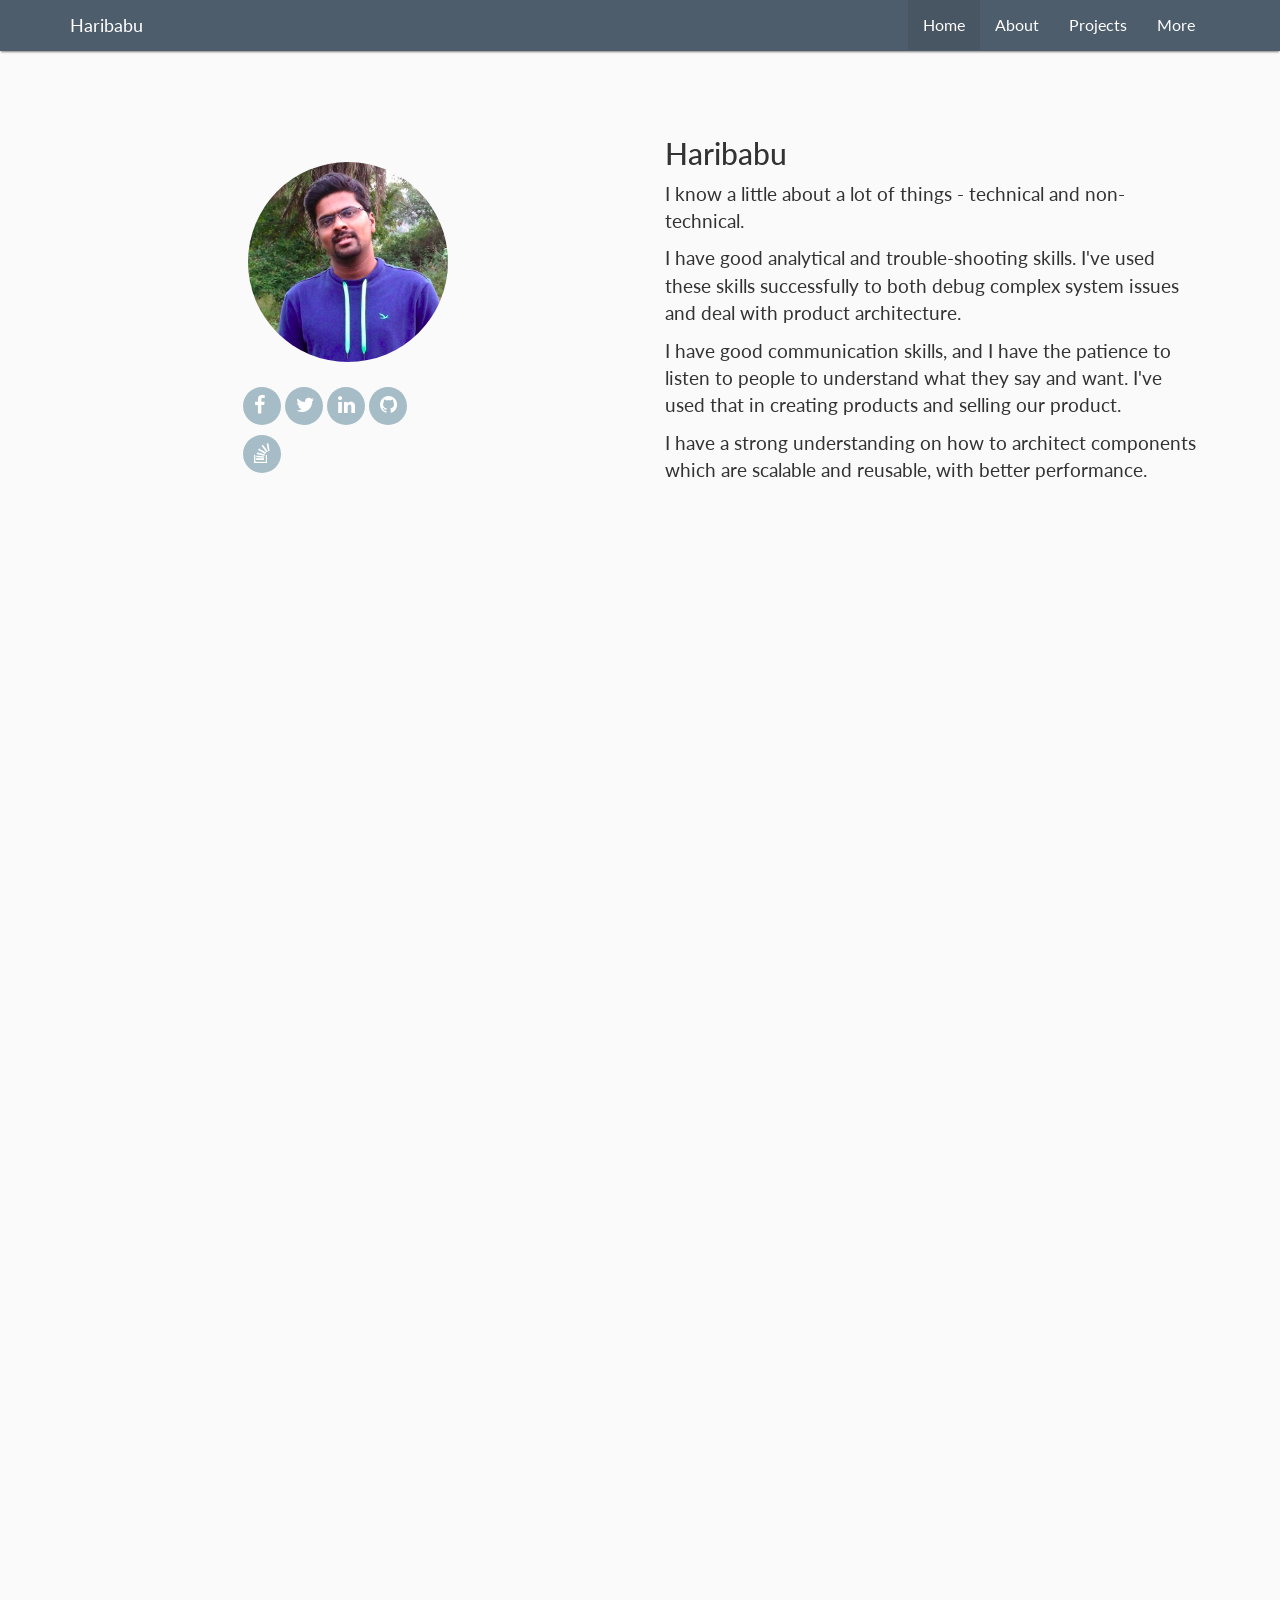
<file: index.html>
<!doctype html>
<html class="no-js">
<head>
	<meta charset="utf-8">
	<meta http-equiv="X-UA-Compatible" content="IE=edge">
	<title>Haribabu</title>
	<meta name="description" content="">
	<meta name="viewport" content="width=device-width,initial-scale=1">
	<meta name="HandheldFriendly" content="True">
	<meta content="width=device-width,initial-scale=1,maximum-scale=1,user-scalable=0" name="viewport">
	<!-- Place favicon.ico and apple-touch-icon.png in the root directory -->
	<link rel="stylesheet" type="text/css" href="http://fonts.googleapis.com/css?family=Lato&subset=latin,latin-ext">
	<link rel="stylesheet" href="assets/styles/56140746.main.css">
	<script src="js/vendor/32fa189c.modernizr.js"></script>
</head>
<body>

			<div id="root">

			</div>


			<!-- Google Analytics: change UA-XXXXX-X to be your site's ID. -->
			<script>
				(function(i,s,o,g,r,a,m){i['GoogleAnalyticsObject']=r;i[r]=i[r]||function(){
					(i[r].q=i[r].q||[]).push(arguments)},i[r].l=1*new Date();a=s.createElement(o),
					m=s.getElementsByTagName(o)[0];a.async=1;a.src=g;m.parentNode.insertBefore(a,m)
				})(window,document,'script','//www.google-analytics.com/analytics.js','ga');

				ga('create', 'UA-38189020-1', 'auto');
				ga('send', 'pageview');

			</script>

			<script data-main="js/5d19835b.main" src="com/vendor/requirejs/require.js"></script>
		</body>
		</html>
</file>
<file: assets/styles/56140746.main.css>
@charset "UTF-8";@media (max-width:768px){.main-desc{margin:0 auto}.center-image{margin:5% auto 0}}@media (max-width:768px){.nav-float{float:none}}@font-face{font-family:devicon;src:url(fonts/devicon.eot?-hdf3wh);src:url(fonts/devicon.eot?#iefix-hdf3wh) format('embedded-opentype'),url(fonts/devicon.woff?-hdf3wh) format('woff'),url(fonts/devicon.ttf?-hdf3wh) format('truetype'),url(fonts/devicon.svg?-hdf3wh#devicon) format('svg');font-weight:400;font-style:normal}@font-face{font-family:devicon;src:url(fonts/devicon.eot?-hdf3wh);src:url(fonts/devicon.eot?#iefix-hdf3wh) format('embedded-opentype'),url(fonts/devicon.woff?-hdf3wh) format('woff'),url(fonts/devicon.ttf?-hdf3wh) format('truetype'),url(fonts/devicon.svg?-hdf3wh#devicon) format('svg');font-weight:400;font-style:normal}@font-face{font-family:FontAwesome;src:url(../fonts/fontawesome-webfont.eot?v=4.3.0);src:url(../fonts/fontawesome-webfont.eot?#iefix&v=4.3.0) format('embedded-opentype'),url(../fonts/fontawesome-webfont.woff2?v=4.3.0) format('woff2'),url(../fonts/fontawesome-webfont.woff?v=4.3.0) format('woff'),url(../fonts/fontawesome-webfont.ttf?v=4.3.0) format('truetype'),url(../fonts/fontawesome-webfont.svg?v=4.3.0#fontawesomeregular) format('svg');font-weight:400;font-style:normal}@-webkit-keyframes fa-spin{0%{-webkit-transform:rotate(0deg);transform:rotate(0deg)}100%{-webkit-transform:rotate(359deg);transform:rotate(359deg)}}@keyframes fa-spin{0%{-webkit-transform:rotate(0deg);transform:rotate(0deg)}100%{-webkit-transform:rotate(359deg);transform:rotate(359deg)}}@font-face{font-family:FontAwesome;src:url(../fonts/fontawesome-webfont.eot?v=4.3.0);src:url(../fonts/fontawesome-webfont.eot?#iefix&v=4.3.0) format('embedded-opentype'),url(../fonts/fontawesome-webfont.woff2?v=4.3.0) format('woff2'),url(../fonts/fontawesome-webfont.woff?v=4.3.0) format('woff'),url(../fonts/fontawesome-webfont.ttf?v=4.3.0) format('truetype'),url(../fonts/fontawesome-webfont.svg?v=4.3.0#fontawesomeregular) format('svg');font-weight:400;font-style:normal}@-webkit-keyframes fa-spin{0%{-webkit-transform:rotate(0deg);transform:rotate(0deg)}100%{-webkit-transform:rotate(359deg);transform:rotate(359deg)}}@keyframes fa-spin{0%{-webkit-transform:rotate(0deg);transform:rotate(0deg)}100%{-webkit-transform:rotate(359deg);transform:rotate(359deg)}}html{font-family:sans-serif;-webkit-text-size-adjust:100%;-ms-text-size-adjust:100%}body{margin:0}article,aside,details,figcaption,figure,footer,header,hgroup,main,menu,nav,section,summary{display:block}audio,canvas,progress,video{display:inline-block;vertical-align:baseline}audio:not([controls]){display:none;height:0}[hidden],template{display:none}a{background-color:transparent}a:active,a:hover{outline:0}b,strong{font-weight:700}dfn{font-style:italic}h1{margin:.67em 0}mark{color:#000;background:#ff0}sub,sup{position:relative;font-size:75%;line-height:0;vertical-align:baseline}sup{top:-.5em}sub{bottom:-.25em}img{border:0}svg:not(:root){overflow:hidden}hr{height:0;-webkit-box-sizing:content-box;-moz-box-sizing:content-box;box-sizing:content-box}pre{overflow:auto}code,kbd,pre,samp{font-size:1em}button,input,optgroup,select,textarea{margin:0;font:inherit;color:inherit}button{overflow:visible}button,select{text-transform:none}button,html input[type=button],input[type=reset],input[type=submit]{-webkit-appearance:button;cursor:pointer}button[disabled],html input[disabled]{cursor:default}button::-moz-focus-inner,input::-moz-focus-inner{padding:0;border:0}input[type=checkbox],input[type=radio]{-webkit-box-sizing:border-box;-moz-box-sizing:border-box;box-sizing:border-box;padding:0}input[type=number]::-webkit-inner-spin-button,input[type=number]::-webkit-outer-spin-button{height:auto}input[type=search]::-webkit-search-cancel-button,input[type=search]::-webkit-search-decoration{-webkit-appearance:none}textarea{overflow:auto}optgroup{font-weight:700}table{border-spacing:0;border-collapse:collapse}td,th{padding:0}@media print{*,:after,:before{color:#000!important;text-shadow:none!important;background:0 0!important;-webkit-box-shadow:none!important;box-shadow:none!important}a,a:visited{text-decoration:underline}a[href]:after{content:" (" attr(href) ")"}abbr[title]:after{content:" (" attr(title) ")"}a[href^="#"]:after,a[href^="javascript:"]:after{content:""}blockquote,pre{border:1px solid #999;page-break-inside:avoid}thead{display:table-header-group}img,tr{page-break-inside:avoid}img{max-width:100%!important}h2,h3,p{orphans:3;widows:3}h2,h3{page-break-after:avoid}select{background:#fff!important}.navbar{display:none}.btn>.caret,.dropup>.btn>.caret{border-top-color:#000!important}.label{border:1px solid #000}.table{border-collapse:collapse!important}.table td,.table th{background-color:#fff!important}.table-bordered td,.table-bordered th{border:1px solid #ddd!important}}@font-face{font-family:'Glyphicons Halflings';src:url(../../com/vendor/bootstrap/dist/fonts/glyphicons-halflings-regular.eot);src:url(../../com/vendor/bootstrap/dist/fonts/glyphicons-halflings-regular.eot?#iefix) format('embedded-opentype'),url(../../com/vendor/bootstrap/dist/fonts/glyphicons-halflings-regular.woff2) format('woff2'),url(../../com/vendor/bootstrap/dist/fonts/glyphicons-halflings-regular.woff) format('woff'),url(../../com/vendor/bootstrap/dist/fonts/glyphicons-halflings-regular.ttf) format('truetype'),url(../../com/vendor/bootstrap/dist/fonts/glyphicons-halflings-regular.svg#glyphicons_halflingsregular) format('svg')}.glyphicon{position:relative;top:1px;display:inline-block;font-family:'Glyphicons Halflings';font-style:normal;font-weight:400;line-height:1;-webkit-font-smoothing:antialiased;-moz-osx-font-smoothing:grayscale}.glyphicon-asterisk:before{content:"\2a"}.glyphicon-plus:before{content:"\2b"}.glyphicon-eur:before,.glyphicon-euro:before{content:"\20ac"}.glyphicon-minus:before{content:"\2212"}.glyphicon-cloud:before{content:"\2601"}.glyphicon-envelope:before{content:"\2709"}.glyphicon-pencil:before{content:"\270f"}.glyphicon-glass:before{content:"\e001"}.glyphicon-music:before{content:"\e002"}.glyphicon-search:before{content:"\e003"}.glyphicon-heart:before{content:"\e005"}.glyphicon-star:before{content:"\e006"}.glyphicon-star-empty:before{content:"\e007"}.glyphicon-user:before{content:"\e008"}.glyphicon-film:before{content:"\e009"}.glyphicon-th-large:before{content:"\e010"}.glyphicon-th:before{content:"\e011"}.glyphicon-th-list:before{content:"\e012"}.glyphicon-ok:before{content:"\e013"}.glyphicon-remove:before{content:"\e014"}.glyphicon-zoom-in:before{content:"\e015"}.glyphicon-zoom-out:before{content:"\e016"}.glyphicon-off:before{content:"\e017"}.glyphicon-signal:before{content:"\e018"}.glyphicon-cog:before{content:"\e019"}.glyphicon-trash:before{content:"\e020"}.glyphicon-home:before{content:"\e021"}.glyphicon-file:before{content:"\e022"}.glyphicon-time:before{content:"\e023"}.glyphicon-road:before{content:"\e024"}.glyphicon-download-alt:before{content:"\e025"}.glyphicon-download:before{content:"\e026"}.glyphicon-upload:before{content:"\e027"}.glyphicon-inbox:before{content:"\e028"}.glyphicon-play-circle:before{content:"\e029"}.glyphicon-repeat:before{content:"\e030"}.glyphicon-refresh:before{content:"\e031"}.glyphicon-list-alt:before{content:"\e032"}.glyphicon-lock:before{content:"\e033"}.glyphicon-flag:before{content:"\e034"}.glyphicon-headphones:before{content:"\e035"}.glyphicon-volume-off:before{content:"\e036"}.glyphicon-volume-down:before{content:"\e037"}.glyphicon-volume-up:before{content:"\e038"}.glyphicon-qrcode:before{content:"\e039"}.glyphicon-barcode:before{content:"\e040"}.glyphicon-tag:before{content:"\e041"}.glyphicon-tags:before{content:"\e042"}.glyphicon-book:before{content:"\e043"}.glyphicon-bookmark:before{content:"\e044"}.glyphicon-print:before{content:"\e045"}.glyphicon-camera:before{content:"\e046"}.glyphicon-font:before{content:"\e047"}.glyphicon-bold:before{content:"\e048"}.glyphicon-italic:before{content:"\e049"}.glyphicon-text-height:before{content:"\e050"}.glyphicon-text-width:before{content:"\e051"}.glyphicon-align-left:before{content:"\e052"}.glyphicon-align-center:before{content:"\e053"}.glyphicon-align-right:before{content:"\e054"}.glyphicon-align-justify:before{content:"\e055"}.glyphicon-list:before{content:"\e056"}.glyphicon-indent-left:before{content:"\e057"}.glyphicon-indent-right:before{content:"\e058"}.glyphicon-facetime-video:before{content:"\e059"}.glyphicon-picture:before{content:"\e060"}.glyphicon-map-marker:before{content:"\e062"}.glyphicon-adjust:before{content:"\e063"}.glyphicon-tint:before{content:"\e064"}.glyphicon-edit:before{content:"\e065"}.glyphicon-share:before{content:"\e066"}.glyphicon-check:before{content:"\e067"}.glyphicon-move:before{content:"\e068"}.glyphicon-step-backward:before{content:"\e069"}.glyphicon-fast-backward:before{content:"\e070"}.glyphicon-backward:before{content:"\e071"}.glyphicon-play:before{content:"\e072"}.glyphicon-pause:before{content:"\e073"}.glyphicon-stop:before{content:"\e074"}.glyphicon-forward:before{content:"\e075"}.glyphicon-fast-forward:before{content:"\e076"}.glyphicon-step-forward:before{content:"\e077"}.glyphicon-eject:before{content:"\e078"}.glyphicon-chevron-left:before{content:"\e079"}.glyphicon-chevron-right:before{content:"\e080"}.glyphicon-plus-sign:before{content:"\e081"}.glyphicon-minus-sign:before{content:"\e082"}.glyphicon-remove-sign:before{content:"\e083"}.glyphicon-ok-sign:before{content:"\e084"}.glyphicon-question-sign:before{content:"\e085"}.glyphicon-info-sign:before{content:"\e086"}.glyphicon-screenshot:before{content:"\e087"}.glyphicon-remove-circle:before{content:"\e088"}.glyphicon-ok-circle:before{content:"\e089"}.glyphicon-ban-circle:before{content:"\e090"}.glyphicon-arrow-left:before{content:"\e091"}.glyphicon-arrow-right:before{content:"\e092"}.glyphicon-arrow-up:before{content:"\e093"}.glyphicon-arrow-down:before{content:"\e094"}.glyphicon-share-alt:before{content:"\e095"}.glyphicon-resize-full:before{content:"\e096"}.glyphicon-resize-small:before{content:"\e097"}.glyphicon-exclamation-sign:before{content:"\e101"}.glyphicon-gift:before{content:"\e102"}.glyphicon-leaf:before{content:"\e103"}.glyphicon-fire:before{content:"\e104"}.glyphicon-eye-open:before{content:"\e105"}.glyphicon-eye-close:before{content:"\e106"}.glyphicon-warning-sign:before{content:"\e107"}.glyphicon-plane:before{content:"\e108"}.glyphicon-calendar:before{content:"\e109"}.glyphicon-random:before{content:"\e110"}.glyphicon-comment:before{content:"\e111"}.glyphicon-magnet:before{content:"\e112"}.glyphicon-chevron-up:before{content:"\e113"}.glyphicon-chevron-down:before{content:"\e114"}.glyphicon-retweet:before{content:"\e115"}.glyphicon-shopping-cart:before{content:"\e116"}.glyphicon-folder-close:before{content:"\e117"}.glyphicon-folder-open:before{content:"\e118"}.glyphicon-resize-vertical:before{content:"\e119"}.glyphicon-resize-horizontal:before{content:"\e120"}.glyphicon-hdd:before{content:"\e121"}.glyphicon-bullhorn:before{content:"\e122"}.glyphicon-bell:before{content:"\e123"}.glyphicon-certificate:before{content:"\e124"}.glyphicon-thumbs-up:before{content:"\e125"}.glyphicon-thumbs-down:before{content:"\e126"}.glyphicon-hand-right:before{content:"\e127"}.glyphicon-hand-left:before{content:"\e128"}.glyphicon-hand-up:before{content:"\e129"}.glyphicon-hand-down:before{content:"\e130"}.glyphicon-circle-arrow-right:before{content:"\e131"}.glyphicon-circle-arrow-left:before{content:"\e132"}.glyphicon-circle-arrow-up:before{content:"\e133"}.glyphicon-circle-arrow-down:before{content:"\e134"}.glyphicon-globe:before{content:"\e135"}.glyphicon-wrench:before{content:"\e136"}.glyphicon-tasks:before{content:"\e137"}.glyphicon-filter:before{content:"\e138"}.glyphicon-briefcase:before{content:"\e139"}.glyphicon-fullscreen:before{content:"\e140"}.glyphicon-dashboard:before{content:"\e141"}.glyphicon-paperclip:before{content:"\e142"}.glyphicon-heart-empty:before{content:"\e143"}.glyphicon-link:before{content:"\e144"}.glyphicon-phone:before{content:"\e145"}.glyphicon-pushpin:before{content:"\e146"}.glyphicon-usd:before{content:"\e148"}.glyphicon-gbp:before{content:"\e149"}.glyphicon-sort:before{content:"\e150"}.glyphicon-sort-by-alphabet:before{content:"\e151"}.glyphicon-sort-by-alphabet-alt:before{content:"\e152"}.glyphicon-sort-by-order:before{content:"\e153"}.glyphicon-sort-by-order-alt:before{content:"\e154"}.glyphicon-sort-by-attributes:before{content:"\e155"}.glyphicon-sort-by-attributes-alt:before{content:"\e156"}.glyphicon-unchecked:before{content:"\e157"}.glyphicon-expand:before{content:"\e158"}.glyphicon-collapse-down:before{content:"\e159"}.glyphicon-collapse-up:before{content:"\e160"}.glyphicon-log-in:before{content:"\e161"}.glyphicon-flash:before{content:"\e162"}.glyphicon-log-out:before{content:"\e163"}.glyphicon-new-window:before{content:"\e164"}.glyphicon-record:before{content:"\e165"}.glyphicon-save:before{content:"\e166"}.glyphicon-open:before{content:"\e167"}.glyphicon-saved:before{content:"\e168"}.glyphicon-import:before{content:"\e169"}.glyphicon-export:before{content:"\e170"}.glyphicon-send:before{content:"\e171"}.glyphicon-floppy-disk:before{content:"\e172"}.glyphicon-floppy-saved:before{content:"\e173"}.glyphicon-floppy-remove:before{content:"\e174"}.glyphicon-floppy-save:before{content:"\e175"}.glyphicon-floppy-open:before{content:"\e176"}.glyphicon-credit-card:before{content:"\e177"}.glyphicon-transfer:before{content:"\e178"}.glyphicon-cutlery:before{content:"\e179"}.glyphicon-header:before{content:"\e180"}.glyphicon-compressed:before{content:"\e181"}.glyphicon-earphone:before{content:"\e182"}.glyphicon-phone-alt:before{content:"\e183"}.glyphicon-tower:before{content:"\e184"}.glyphicon-stats:before{content:"\e185"}.glyphicon-sd-video:before{content:"\e186"}.glyphicon-hd-video:before{content:"\e187"}.glyphicon-subtitles:before{content:"\e188"}.glyphicon-sound-stereo:before{content:"\e189"}.glyphicon-sound-dolby:before{content:"\e190"}.glyphicon-sound-5-1:before{content:"\e191"}.glyphicon-sound-6-1:before{content:"\e192"}.glyphicon-sound-7-1:before{content:"\e193"}.glyphicon-copyright-mark:before{content:"\e194"}.glyphicon-registration-mark:before{content:"\e195"}.glyphicon-cloud-download:before{content:"\e197"}.glyphicon-cloud-upload:before{content:"\e198"}.glyphicon-tree-conifer:before{content:"\e199"}.glyphicon-tree-deciduous:before{content:"\e200"}.glyphicon-cd:before{content:"\e201"}.glyphicon-save-file:before{content:"\e202"}.glyphicon-open-file:before{content:"\e203"}.glyphicon-level-up:before{content:"\e204"}.glyphicon-copy:before{content:"\e205"}.glyphicon-paste:before{content:"\e206"}.glyphicon-alert:before{content:"\e209"}.glyphicon-equalizer:before{content:"\e210"}.glyphicon-king:before{content:"\e211"}.glyphicon-queen:before{content:"\e212"}.glyphicon-pawn:before{content:"\e213"}.glyphicon-bishop:before{content:"\e214"}.glyphicon-knight:before{content:"\e215"}.glyphicon-baby-formula:before{content:"\e216"}.glyphicon-tent:before{content:"\26fa"}.glyphicon-blackboard:before{content:"\e218"}.glyphicon-bed:before{content:"\e219"}.glyphicon-apple:before{content:"\f8ff"}.glyphicon-erase:before{content:"\e221"}.glyphicon-hourglass:before{content:"\231b"}.glyphicon-lamp:before{content:"\e223"}.glyphicon-duplicate:before{content:"\e224"}.glyphicon-piggy-bank:before{content:"\e225"}.glyphicon-scissors:before{content:"\e226"}.glyphicon-bitcoin:before,.glyphicon-btc:before,.glyphicon-xbt:before{content:"\e227"}.glyphicon-jpy:before,.glyphicon-yen:before{content:"\00a5"}.glyphicon-rub:before,.glyphicon-ruble:before{content:"\20bd"}.glyphicon-scale:before{content:"\e230"}.glyphicon-ice-lolly:before{content:"\e231"}.glyphicon-ice-lolly-tasted:before{content:"\e232"}.glyphicon-education:before{content:"\e233"}.glyphicon-option-horizontal:before{content:"\e234"}.glyphicon-option-vertical:before{content:"\e235"}.glyphicon-menu-hamburger:before{content:"\e236"}.glyphicon-modal-window:before{content:"\e237"}.glyphicon-oil:before{content:"\e238"}.glyphicon-grain:before{content:"\e239"}.glyphicon-sunglasses:before{content:"\e240"}.glyphicon-text-size:before{content:"\e241"}.glyphicon-text-color:before{content:"\e242"}.glyphicon-text-background:before{content:"\e243"}.glyphicon-object-align-top:before{content:"\e244"}.glyphicon-object-align-bottom:before{content:"\e245"}.glyphicon-object-align-horizontal:before{content:"\e246"}.glyphicon-object-align-left:before{content:"\e247"}.glyphicon-object-align-vertical:before{content:"\e248"}.glyphicon-object-align-right:before{content:"\e249"}.glyphicon-triangle-right:before{content:"\e250"}.glyphicon-triangle-left:before{content:"\e251"}.glyphicon-triangle-bottom:before{content:"\e252"}.glyphicon-triangle-top:before{content:"\e253"}.glyphicon-console:before{content:"\e254"}.glyphicon-superscript:before{content:"\e255"}.glyphicon-subscript:before{content:"\e256"}.glyphicon-menu-left:before{content:"\e257"}.glyphicon-menu-right:before{content:"\e258"}.glyphicon-menu-down:before{content:"\e259"}.glyphicon-menu-up:before{content:"\e260"}*,:after,:before{-webkit-box-sizing:border-box;-moz-box-sizing:border-box;box-sizing:border-box}html{font-size:10px;-webkit-tap-highlight-color:transparent}body{line-height:1.42857143;color:#333;background-color:#fff}button,input,select,textarea{font-family:inherit;font-size:inherit;line-height:inherit}a{color:#337ab7;text-decoration:none}a:focus,a:hover{color:#23527c;text-decoration:underline}a:focus{outline:dotted thin;outline:-webkit-focus-ring-color auto;outline-offset:-2px}figure{margin:0}img{vertical-align:middle}.carousel-inner>.item>a>img,.carousel-inner>.item>img,.img-responsive,.thumbnail a>img,.thumbnail>img{display:block;max-width:100%;height:auto}.img-rounded{border-radius:6px}.img-thumbnail{display:inline-block;max-width:100%;height:auto;padding:4px;line-height:1.42857143;background-color:#fff;border:1px solid #ddd;border-radius:4px;-webkit-transition:all .2s ease-in-out;-o-transition:all .2s ease-in-out;transition:all .2s ease-in-out}.img-circle{border-radius:50%}hr{margin-top:20px;margin-bottom:20px;border:0;border-top:1px solid #eee}.sr-only{position:absolute;width:1px;height:1px;padding:0;margin:-1px;overflow:hidden;clip:rect(0,0,0,0);border:0}.sr-only-focusable:active,.sr-only-focusable:focus{position:static;width:auto;height:auto;margin:0;overflow:visible;clip:auto}[role=button]{cursor:pointer}.h1,.h2,.h3,.h4,.h5,.h6,h1,h2,h3,h4,h5,h6{font-family:inherit;font-weight:500;line-height:1.1;color:inherit}.h1 .small,.h1 small,.h2 .small,.h2 small,.h3 .small,.h3 small,.h4 .small,.h4 small,.h5 .small,.h5 small,.h6 .small,.h6 small,h1 .small,h1 small,h2 .small,h2 small,h3 .small,h3 small,h4 .small,h4 small,h5 .small,h5 small,h6 .small,h6 small{font-weight:400;line-height:1;color:#777}.h1,.h2,.h3,h1,h2,h3{margin-top:20px;margin-bottom:10px}.h1 .small,.h1 small,.h2 .small,.h2 small,.h3 .small,.h3 small,h1 .small,h1 small,h2 .small,h2 small,h3 .small,h3 small{font-size:65%}.h4,.h5,.h6,h4,h5,h6{margin-top:10px;margin-bottom:10px}.h4 .small,.h4 small,.h5 .small,.h5 small,.h6 .small,.h6 small,h4 .small,h4 small,h5 .small,h5 small,h6 .small,h6 small{font-size:75%}.h1,h1{font-size:36px}.h2,h2{font-size:30px}.h3,h3{font-size:24px}.h4,h4{font-size:18px}.h5,h5{font-size:14px}.h6,h6{font-size:12px}p{margin:0 0 10px}.lead{margin-bottom:20px;font-size:16px;font-weight:300;line-height:1.4}@media (min-width:768px){.lead{font-size:21px}}.small,small{font-size:85%}.mark,mark{padding:.2em;background-color:#fcf8e3}.text-left{text-align:left}.text-right{text-align:right}.text-center{text-align:center}.text-justify{text-align:justify}.text-nowrap{white-space:nowrap}.text-lowercase{text-transform:lowercase}.text-uppercase{text-transform:uppercase}.text-capitalize{text-transform:capitalize}.text-muted{color:#777}.text-primary{color:#337ab7}a.text-primary:hover{color:#286090}.text-success{color:#3c763d}a.text-success:hover{color:#2b542c}.text-info{color:#31708f}a.text-info:hover{color:#245269}.text-warning{color:#8a6d3b}a.text-warning:hover{color:#66512c}.text-danger{color:#a94442}a.text-danger:hover{color:#843534}.bg-primary{color:#fff;background-color:#337ab7}a.bg-primary:hover{background-color:#286090}.bg-success{background-color:#dff0d8}a.bg-success:hover{background-color:#c1e2b3}.bg-info{background-color:#d9edf7}a.bg-info:hover{background-color:#afd9ee}.bg-warning{background-color:#fcf8e3}a.bg-warning:hover{background-color:#f7ecb5}.bg-danger{background-color:#f2dede}a.bg-danger:hover{background-color:#e4b9b9}.page-header{padding-bottom:9px;margin:40px 0 20px;border-bottom:1px solid #eee}ol,ul{margin-top:0;margin-bottom:10px}ol ol,ol ul,ul ol,ul ul{margin-bottom:0}.list-unstyled{padding-left:0;list-style:none}.list-inline{padding-left:0;margin-left:-5px;list-style:none}.list-inline>li{display:inline-block;padding-right:5px;padding-left:5px}dl{margin-top:0;margin-bottom:20px}dd,dt{line-height:1.42857143}dt{font-weight:700}dd{margin-left:0}@media (min-width:768px){.dl-horizontal dt{float:left;width:160px;overflow:hidden;clear:left;text-align:right;text-overflow:ellipsis;white-space:nowrap}.dl-horizontal dd{margin-left:180px}}abbr[data-original-title],abbr[title]{cursor:help;border-bottom:1px dotted #777}.initialism{font-size:90%;text-transform:uppercase}blockquote{padding:10px 20px;margin:0 0 20px;font-size:17.5px;border-left:5px solid #eee}blockquote ol:last-child,blockquote p:last-child,blockquote ul:last-child{margin-bottom:0}blockquote .small,blockquote footer,blockquote small{display:block;font-size:80%;line-height:1.42857143;color:#777}blockquote .small:before,blockquote footer:before,blockquote small:before{content:'\2014 \00A0'}.blockquote-reverse,blockquote.pull-right{padding-right:15px;padding-left:0;text-align:right;border-right:5px solid #eee;border-left:0}.blockquote-reverse .small:before,.blockquote-reverse footer:before,.blockquote-reverse small:before,blockquote.pull-right .small:before,blockquote.pull-right footer:before,blockquote.pull-right small:before{content:''}.blockquote-reverse .small:after,.blockquote-reverse footer:after,.blockquote-reverse small:after,blockquote.pull-right .small:after,blockquote.pull-right footer:after,blockquote.pull-right small:after{content:'\00A0 \2014'}address{margin-bottom:20px;font-style:normal;line-height:1.42857143}code,kbd,pre,samp{font-family:Menlo,Monaco,Consolas,"Courier New",monospace}code{padding:2px 4px;font-size:90%;color:#c7254e;background-color:#f9f2f4;border-radius:4px}kbd{padding:2px 4px;font-size:90%;color:#fff;background-color:#333;border-radius:3px;-webkit-box-shadow:inset 0 -1px 0 rgba(0,0,0,.25);box-shadow:inset 0 -1px 0 rgba(0,0,0,.25)}kbd kbd{padding:0;font-size:100%;font-weight:700;-webkit-box-shadow:none;box-shadow:none}pre{display:block;padding:9.5px;margin:0 0 10px;font-size:13px;line-height:1.42857143;color:#333;word-break:break-all;word-wrap:break-word;background-color:#f5f5f5;border:1px solid #ccc;border-radius:4px}pre code{padding:0;font-size:inherit;color:inherit;white-space:pre-wrap;background-color:transparent;border-radius:0}.pre-scrollable{max-height:340px;overflow-y:scroll}.container,.container-fluid{padding-right:15px;padding-left:15px;margin-right:auto;margin-left:auto}@media (min-width:768px){.container{width:750px}}@media (min-width:992px){.container{width:970px}}@media (min-width:1200px){.container{width:1170px}}.row{margin-right:-15px;margin-left:-15px}.col-lg-1,.col-lg-10,.col-lg-11,.col-lg-12,.col-lg-2,.col-lg-3,.col-lg-4,.col-lg-5,.col-lg-6,.col-lg-7,.col-lg-8,.col-lg-9,.col-md-1,.col-md-10,.col-md-11,.col-md-12,.col-md-2,.col-md-3,.col-md-4,.col-md-5,.col-md-6,.col-md-7,.col-md-8,.col-md-9,.col-sm-1,.col-sm-10,.col-sm-11,.col-sm-12,.col-sm-2,.col-sm-3,.col-sm-4,.col-sm-5,.col-sm-6,.col-sm-7,.col-sm-8,.col-sm-9,.col-xs-1,.col-xs-10,.col-xs-11,.col-xs-12,.col-xs-2,.col-xs-3,.col-xs-4,.col-xs-5,.col-xs-6,.col-xs-7,.col-xs-8,.col-xs-9{position:relative;min-height:1px;padding-right:15px;padding-left:15px}.col-xs-1,.col-xs-10,.col-xs-11,.col-xs-12,.col-xs-2,.col-xs-3,.col-xs-4,.col-xs-5,.col-xs-6,.col-xs-7,.col-xs-8,.col-xs-9{float:left}.col-xs-12{width:100%}.col-xs-11{width:91.66666667%}.col-xs-10{width:83.33333333%}.col-xs-9{width:75%}.col-xs-8{width:66.66666667%}.col-xs-7{width:58.33333333%}.col-xs-6{width:50%}.col-xs-5{width:41.66666667%}.col-xs-4{width:33.33333333%}.col-xs-3{width:25%}.col-xs-2{width:16.66666667%}.col-xs-1{width:8.33333333%}.col-xs-pull-12{right:100%}.col-xs-pull-11{right:91.66666667%}.col-xs-pull-10{right:83.33333333%}.col-xs-pull-9{right:75%}.col-xs-pull-8{right:66.66666667%}.col-xs-pull-7{right:58.33333333%}.col-xs-pull-6{right:50%}.col-xs-pull-5{right:41.66666667%}.col-xs-pull-4{right:33.33333333%}.col-xs-pull-3{right:25%}.col-xs-pull-2{right:16.66666667%}.col-xs-pull-1{right:8.33333333%}.col-xs-pull-0{right:auto}.col-xs-push-12{left:100%}.col-xs-push-11{left:91.66666667%}.col-xs-push-10{left:83.33333333%}.col-xs-push-9{left:75%}.col-xs-push-8{left:66.66666667%}.col-xs-push-7{left:58.33333333%}.col-xs-push-6{left:50%}.col-xs-push-5{left:41.66666667%}.col-xs-push-4{left:33.33333333%}.col-xs-push-3{left:25%}.col-xs-push-2{left:16.66666667%}.col-xs-push-1{left:8.33333333%}.col-xs-push-0{left:auto}.col-xs-offset-12{margin-left:100%}.col-xs-offset-11{margin-left:91.66666667%}.col-xs-offset-10{margin-left:83.33333333%}.col-xs-offset-9{margin-left:75%}.col-xs-offset-8{margin-left:66.66666667%}.col-xs-offset-7{margin-left:58.33333333%}.col-xs-offset-6{margin-left:50%}.col-xs-offset-5{margin-left:41.66666667%}.col-xs-offset-4{margin-left:33.33333333%}.col-xs-offset-3{margin-left:25%}.col-xs-offset-2{margin-left:16.66666667%}.col-xs-offset-1{margin-left:8.33333333%}.col-xs-offset-0{margin-left:0}@media (min-width:768px){.col-sm-1,.col-sm-10,.col-sm-11,.col-sm-12,.col-sm-2,.col-sm-3,.col-sm-4,.col-sm-5,.col-sm-6,.col-sm-7,.col-sm-8,.col-sm-9{float:left}.col-sm-12{width:100%}.col-sm-11{width:91.66666667%}.col-sm-10{width:83.33333333%}.col-sm-9{width:75%}.col-sm-8{width:66.66666667%}.col-sm-7{width:58.33333333%}.col-sm-6{width:50%}.col-sm-5{width:41.66666667%}.col-sm-4{width:33.33333333%}.col-sm-3{width:25%}.col-sm-2{width:16.66666667%}.col-sm-1{width:8.33333333%}.col-sm-pull-12{right:100%}.col-sm-pull-11{right:91.66666667%}.col-sm-pull-10{right:83.33333333%}.col-sm-pull-9{right:75%}.col-sm-pull-8{right:66.66666667%}.col-sm-pull-7{right:58.33333333%}.col-sm-pull-6{right:50%}.col-sm-pull-5{right:41.66666667%}.col-sm-pull-4{right:33.33333333%}.col-sm-pull-3{right:25%}.col-sm-pull-2{right:16.66666667%}.col-sm-pull-1{right:8.33333333%}.col-sm-pull-0{right:auto}.col-sm-push-12{left:100%}.col-sm-push-11{left:91.66666667%}.col-sm-push-10{left:83.33333333%}.col-sm-push-9{left:75%}.col-sm-push-8{left:66.66666667%}.col-sm-push-7{left:58.33333333%}.col-sm-push-6{left:50%}.col-sm-push-5{left:41.66666667%}.col-sm-push-4{left:33.33333333%}.col-sm-push-3{left:25%}.col-sm-push-2{left:16.66666667%}.col-sm-push-1{left:8.33333333%}.col-sm-push-0{left:auto}.col-sm-offset-12{margin-left:100%}.col-sm-offset-11{margin-left:91.66666667%}.col-sm-offset-10{margin-left:83.33333333%}.col-sm-offset-9{margin-left:75%}.col-sm-offset-8{margin-left:66.66666667%}.col-sm-offset-7{margin-left:58.33333333%}.col-sm-offset-6{margin-left:50%}.col-sm-offset-5{margin-left:41.66666667%}.col-sm-offset-4{margin-left:33.33333333%}.col-sm-offset-3{margin-left:25%}.col-sm-offset-2{margin-left:16.66666667%}.col-sm-offset-1{margin-left:8.33333333%}.col-sm-offset-0{margin-left:0}}@media (min-width:992px){.col-md-1,.col-md-10,.col-md-11,.col-md-12,.col-md-2,.col-md-3,.col-md-4,.col-md-5,.col-md-6,.col-md-7,.col-md-8,.col-md-9{float:left}.col-md-12{width:100%}.col-md-11{width:91.66666667%}.col-md-10{width:83.33333333%}.col-md-9{width:75%}.col-md-8{width:66.66666667%}.col-md-7{width:58.33333333%}.col-md-6{width:50%}.col-md-5{width:41.66666667%}.col-md-4{width:33.33333333%}.col-md-3{width:25%}.col-md-2{width:16.66666667%}.col-md-1{width:8.33333333%}.col-md-pull-12{right:100%}.col-md-pull-11{right:91.66666667%}.col-md-pull-10{right:83.33333333%}.col-md-pull-9{right:75%}.col-md-pull-8{right:66.66666667%}.col-md-pull-7{right:58.33333333%}.col-md-pull-6{right:50%}.col-md-pull-5{right:41.66666667%}.col-md-pull-4{right:33.33333333%}.col-md-pull-3{right:25%}.col-md-pull-2{right:16.66666667%}.col-md-pull-1{right:8.33333333%}.col-md-pull-0{right:auto}.col-md-push-12{left:100%}.col-md-push-11{left:91.66666667%}.col-md-push-10{left:83.33333333%}.col-md-push-9{left:75%}.col-md-push-8{left:66.66666667%}.col-md-push-7{left:58.33333333%}.col-md-push-6{left:50%}.col-md-push-5{left:41.66666667%}.col-md-push-4{left:33.33333333%}.col-md-push-3{left:25%}.col-md-push-2{left:16.66666667%}.col-md-push-1{left:8.33333333%}.col-md-push-0{left:auto}.col-md-offset-12{margin-left:100%}.col-md-offset-11{margin-left:91.66666667%}.col-md-offset-10{margin-left:83.33333333%}.col-md-offset-9{margin-left:75%}.col-md-offset-8{margin-left:66.66666667%}.col-md-offset-7{margin-left:58.33333333%}.col-md-offset-6{margin-left:50%}.col-md-offset-5{margin-left:41.66666667%}.col-md-offset-4{margin-left:33.33333333%}.col-md-offset-3{margin-left:25%}.col-md-offset-2{margin-left:16.66666667%}.col-md-offset-1{margin-left:8.33333333%}.col-md-offset-0{margin-left:0}}@media (min-width:1200px){.col-lg-1,.col-lg-10,.col-lg-11,.col-lg-12,.col-lg-2,.col-lg-3,.col-lg-4,.col-lg-5,.col-lg-6,.col-lg-7,.col-lg-8,.col-lg-9{float:left}.col-lg-12{width:100%}.col-lg-11{width:91.66666667%}.col-lg-10{width:83.33333333%}.col-lg-9{width:75%}.col-lg-8{width:66.66666667%}.col-lg-7{width:58.33333333%}.col-lg-6{width:50%}.col-lg-5{width:41.66666667%}.col-lg-4{width:33.33333333%}.col-lg-3{width:25%}.col-lg-2{width:16.66666667%}.col-lg-1{width:8.33333333%}.col-lg-pull-12{right:100%}.col-lg-pull-11{right:91.66666667%}.col-lg-pull-10{right:83.33333333%}.col-lg-pull-9{right:75%}.col-lg-pull-8{right:66.66666667%}.col-lg-pull-7{right:58.33333333%}.col-lg-pull-6{right:50%}.col-lg-pull-5{right:41.66666667%}.col-lg-pull-4{right:33.33333333%}.col-lg-pull-3{right:25%}.col-lg-pull-2{right:16.66666667%}.col-lg-pull-1{right:8.33333333%}.col-lg-pull-0{right:auto}.col-lg-push-12{left:100%}.col-lg-push-11{left:91.66666667%}.col-lg-push-10{left:83.33333333%}.col-lg-push-9{left:75%}.col-lg-push-8{left:66.66666667%}.col-lg-push-7{left:58.33333333%}.col-lg-push-6{left:50%}.col-lg-push-5{left:41.66666667%}.col-lg-push-4{left:33.33333333%}.col-lg-push-3{left:25%}.col-lg-push-2{left:16.66666667%}.col-lg-push-1{left:8.33333333%}.col-lg-push-0{left:auto}.col-lg-offset-12{margin-left:100%}.col-lg-offset-11{margin-left:91.66666667%}.col-lg-offset-10{margin-left:83.33333333%}.col-lg-offset-9{margin-left:75%}.col-lg-offset-8{margin-left:66.66666667%}.col-lg-offset-7{margin-left:58.33333333%}.col-lg-offset-6{margin-left:50%}.col-lg-offset-5{margin-left:41.66666667%}.col-lg-offset-4{margin-left:33.33333333%}.col-lg-offset-3{margin-left:25%}.col-lg-offset-2{margin-left:16.66666667%}.col-lg-offset-1{margin-left:8.33333333%}.col-lg-offset-0{margin-left:0}}table{background-color:transparent}caption{padding-top:8px;padding-bottom:8px;color:#777;text-align:left}th{text-align:left}.table{width:100%;max-width:100%;margin-bottom:20px}.table>tbody>tr>td,.table>tbody>tr>th,.table>tfoot>tr>td,.table>tfoot>tr>th,.table>thead>tr>td,.table>thead>tr>th{padding:8px;line-height:1.42857143;vertical-align:top;border-top:1px solid #ddd}.table>thead>tr>th{vertical-align:bottom;border-bottom:2px solid #ddd}.table>caption+thead>tr:first-child>td,.table>caption+thead>tr:first-child>th,.table>colgroup+thead>tr:first-child>td,.table>colgroup+thead>tr:first-child>th,.table>thead:first-child>tr:first-child>td,.table>thead:first-child>tr:first-child>th{border-top:0}.table>tbody+tbody{border-top:2px solid #ddd}.table .table{background-color:#fff}.table-condensed>tbody>tr>td,.table-condensed>tbody>tr>th,.table-condensed>tfoot>tr>td,.table-condensed>tfoot>tr>th,.table-condensed>thead>tr>td,.table-condensed>thead>tr>th{padding:5px}.table-bordered,.table-bordered>tbody>tr>td,.table-bordered>tbody>tr>th,.table-bordered>tfoot>tr>td,.table-bordered>tfoot>tr>th,.table-bordered>thead>tr>td,.table-bordered>thead>tr>th{border:1px solid #ddd}.table-bordered>thead>tr>td,.table-bordered>thead>tr>th{border-bottom-width:2px}.table-striped>tbody>tr:nth-of-type(odd){background-color:#f9f9f9}.table-hover>tbody>tr:hover{background-color:#f5f5f5}table col[class*=col-]{position:static;display:table-column;float:none}table td[class*=col-],table th[class*=col-]{position:static;display:table-cell;float:none}.table>tbody>tr.active>td,.table>tbody>tr.active>th,.table>tbody>tr>td.active,.table>tbody>tr>th.active,.table>tfoot>tr.active>td,.table>tfoot>tr.active>th,.table>tfoot>tr>td.active,.table>tfoot>tr>th.active,.table>thead>tr.active>td,.table>thead>tr.active>th,.table>thead>tr>td.active,.table>thead>tr>th.active{background-color:#f5f5f5}.table-hover>tbody>tr.active:hover>td,.table-hover>tbody>tr.active:hover>th,.table-hover>tbody>tr:hover>.active,.table-hover>tbody>tr>td.active:hover,.table-hover>tbody>tr>th.active:hover{background-color:#e8e8e8}.table>tbody>tr.success>td,.table>tbody>tr.success>th,.table>tbody>tr>td.success,.table>tbody>tr>th.success,.table>tfoot>tr.success>td,.table>tfoot>tr.success>th,.table>tfoot>tr>td.success,.table>tfoot>tr>th.success,.table>thead>tr.success>td,.table>thead>tr.success>th,.table>thead>tr>td.success,.table>thead>tr>th.success{background-color:#dff0d8}.table-hover>tbody>tr.success:hover>td,.table-hover>tbody>tr.success:hover>th,.table-hover>tbody>tr:hover>.success,.table-hover>tbody>tr>td.success:hover,.table-hover>tbody>tr>th.success:hover{background-color:#d0e9c6}.table>tbody>tr.info>td,.table>tbody>tr.info>th,.table>tbody>tr>td.info,.table>tbody>tr>th.info,.table>tfoot>tr.info>td,.table>tfoot>tr.info>th,.table>tfoot>tr>td.info,.table>tfoot>tr>th.info,.table>thead>tr.info>td,.table>thead>tr.info>th,.table>thead>tr>td.info,.table>thead>tr>th.info{background-color:#d9edf7}.table-hover>tbody>tr.info:hover>td,.table-hover>tbody>tr.info:hover>th,.table-hover>tbody>tr:hover>.info,.table-hover>tbody>tr>td.info:hover,.table-hover>tbody>tr>th.info:hover{background-color:#c4e3f3}.table>tbody>tr.warning>td,.table>tbody>tr.warning>th,.table>tbody>tr>td.warning,.table>tbody>tr>th.warning,.table>tfoot>tr.warning>td,.table>tfoot>tr.warning>th,.table>tfoot>tr>td.warning,.table>tfoot>tr>th.warning,.table>thead>tr.warning>td,.table>thead>tr.warning>th,.table>thead>tr>td.warning,.table>thead>tr>th.warning{background-color:#fcf8e3}.table-hover>tbody>tr.warning:hover>td,.table-hover>tbody>tr.warning:hover>th,.table-hover>tbody>tr:hover>.warning,.table-hover>tbody>tr>td.warning:hover,.table-hover>tbody>tr>th.warning:hover{background-color:#faf2cc}.table>tbody>tr.danger>td,.table>tbody>tr.danger>th,.table>tbody>tr>td.danger,.table>tbody>tr>th.danger,.table>tfoot>tr.danger>td,.table>tfoot>tr.danger>th,.table>tfoot>tr>td.danger,.table>tfoot>tr>th.danger,.table>thead>tr.danger>td,.table>thead>tr.danger>th,.table>thead>tr>td.danger,.table>thead>tr>th.danger{background-color:#f2dede}.table-hover>tbody>tr.danger:hover>td,.table-hover>tbody>tr.danger:hover>th,.table-hover>tbody>tr:hover>.danger,.table-hover>tbody>tr>td.danger:hover,.table-hover>tbody>tr>th.danger:hover{background-color:#ebcccc}.table-responsive{min-height:.01%;overflow-x:auto}@media screen and (max-width:767px){.table-responsive{width:100%;margin-bottom:15px;overflow-y:hidden;-ms-overflow-style:-ms-autohiding-scrollbar;border:1px solid #ddd}.table-responsive>.table{margin-bottom:0}.table-responsive>.table>tbody>tr>td,.table-responsive>.table>tbody>tr>th,.table-responsive>.table>tfoot>tr>td,.table-responsive>.table>tfoot>tr>th,.table-responsive>.table>thead>tr>td,.table-responsive>.table>thead>tr>th{white-space:nowrap}.table-responsive>.table-bordered{border:0}.table-responsive>.table-bordered>tbody>tr>td:first-child,.table-responsive>.table-bordered>tbody>tr>th:first-child,.table-responsive>.table-bordered>tfoot>tr>td:first-child,.table-responsive>.table-bordered>tfoot>tr>th:first-child,.table-responsive>.table-bordered>thead>tr>td:first-child,.table-responsive>.table-bordered>thead>tr>th:first-child{border-left:0}.table-responsive>.table-bordered>tbody>tr>td:last-child,.table-responsive>.table-bordered>tbody>tr>th:last-child,.table-responsive>.table-bordered>tfoot>tr>td:last-child,.table-responsive>.table-bordered>tfoot>tr>th:last-child,.table-responsive>.table-bordered>thead>tr>td:last-child,.table-responsive>.table-bordered>thead>tr>th:last-child{border-right:0}.table-responsive>.table-bordered>tbody>tr:last-child>td,.table-responsive>.table-bordered>tbody>tr:last-child>th,.table-responsive>.table-bordered>tfoot>tr:last-child>td,.table-responsive>.table-bordered>tfoot>tr:last-child>th{border-bottom:0}}fieldset{min-width:0;padding:0;margin:0;border:0}legend{display:block;width:100%;padding:0;margin-bottom:20px;font-size:21px;line-height:inherit;color:#333;border:0;border-bottom:1px solid #e5e5e5}label{display:inline-block;max-width:100%;margin-bottom:5px;font-weight:700}input[type=search]{-webkit-box-sizing:border-box;-moz-box-sizing:border-box;box-sizing:border-box}input[type=checkbox],input[type=radio]{margin:4px 0 0;line-height:normal}input[type=file]{display:block}input[type=range]{display:block;width:100%}select[multiple],select[size]{height:auto}input[type=checkbox]:focus,input[type=file]:focus,input[type=radio]:focus{outline:dotted thin;outline:-webkit-focus-ring-color auto;outline-offset:-2px}output{display:block;padding-top:7px;font-size:14px;line-height:1.42857143;color:#555}.form-control{display:block;width:100%;height:34px;padding:6px 12px;font-size:14px;line-height:1.42857143;color:#555;background-color:#fff;background-image:none;border:1px solid #ccc;border-radius:4px;-webkit-box-shadow:inset 0 1px 1px rgba(0,0,0,.075);box-shadow:inset 0 1px 1px rgba(0,0,0,.075);-webkit-transition:border-color ease-in-out .15s,-webkit-box-shadow ease-in-out .15s;-o-transition:border-color ease-in-out .15s,box-shadow ease-in-out .15s;transition:border-color ease-in-out .15s,box-shadow ease-in-out .15s}.form-control:focus{border-color:#66afe9;outline:0;-webkit-box-shadow:inset 0 1px 1px rgba(0,0,0,.075),0 0 8px rgba(102,175,233,.6);box-shadow:inset 0 1px 1px rgba(0,0,0,.075),0 0 8px rgba(102,175,233,.6)}.form-control::-moz-placeholder{color:#999;opacity:1}.form-control:-ms-input-placeholder{color:#999}.form-control::-webkit-input-placeholder{color:#999}.form-control[disabled],.form-control[readonly],fieldset[disabled] .form-control{background-color:#eee;opacity:1}.form-control[disabled],fieldset[disabled] .form-control{cursor:not-allowed}textarea.form-control{height:auto}input[type=search]{-webkit-appearance:none}@media screen and (-webkit-min-device-pixel-ratio:0){input[type=date],input[type=datetime-local],input[type=month],input[type=time]{line-height:34px}.input-group-sm input[type=date],.input-group-sm input[type=datetime-local],.input-group-sm input[type=month],.input-group-sm input[type=time],input[type=date].input-sm,input[type=datetime-local].input-sm,input[type=month].input-sm,input[type=time].input-sm{line-height:30px}.input-group-lg input[type=date],.input-group-lg input[type=datetime-local],.input-group-lg input[type=month],.input-group-lg input[type=time],input[type=date].input-lg,input[type=datetime-local].input-lg,input[type=month].input-lg,input[type=time].input-lg{line-height:46px}}.form-group{margin-bottom:15px}.checkbox,.radio{position:relative;display:block;margin-top:10px;margin-bottom:10px}.checkbox label,.radio label{min-height:20px;padding-left:20px;margin-bottom:0;font-weight:400;cursor:pointer}.checkbox input[type=checkbox],.checkbox-inline input[type=checkbox],.radio input[type=radio],.radio-inline input[type=radio]{position:absolute;margin-left:-20px}.checkbox+.checkbox,.radio+.radio{margin-top:-5px}.checkbox-inline,.radio-inline{position:relative;display:inline-block;padding-left:20px;margin-bottom:0;font-weight:400;vertical-align:middle;cursor:pointer}.checkbox-inline+.checkbox-inline,.radio-inline+.radio-inline{margin-top:0;margin-left:10px}.checkbox-inline.disabled,.checkbox.disabled label,.radio-inline.disabled,.radio.disabled label,fieldset[disabled] .checkbox label,fieldset[disabled] .checkbox-inline,fieldset[disabled] .radio label,fieldset[disabled] .radio-inline,fieldset[disabled] input[type=checkbox],fieldset[disabled] input[type=radio],input[type=checkbox].disabled,input[type=checkbox][disabled],input[type=radio].disabled,input[type=radio][disabled]{cursor:not-allowed}.form-control-static{min-height:34px;padding-top:7px;padding-bottom:7px;margin-bottom:0}.form-control-static.input-lg,.form-control-static.input-sm{padding-right:0;padding-left:0}.input-sm{height:30px;padding:5px 10px;font-size:12px;line-height:1.5;border-radius:3px}select.input-sm{height:30px;line-height:30px}select[multiple].input-sm,textarea.input-sm{height:auto}.form-group-sm .form-control{height:30px;padding:5px 10px;font-size:12px;line-height:1.5;border-radius:3px}select.form-group-sm .form-control{height:30px;line-height:30px}select[multiple].form-group-sm .form-control,textarea.form-group-sm .form-control{height:auto}.form-group-sm .form-control-static{height:30px;min-height:32px;padding:5px 10px;font-size:12px;line-height:1.5}.input-lg{height:46px;padding:10px 16px;font-size:18px;line-height:1.3333333;border-radius:6px}select.input-lg{height:46px;line-height:46px}select[multiple].input-lg,textarea.input-lg{height:auto}.form-group-lg .form-control{height:46px;padding:10px 16px;font-size:18px;line-height:1.3333333;border-radius:6px}select.form-group-lg .form-control{height:46px;line-height:46px}select[multiple].form-group-lg .form-control,textarea.form-group-lg .form-control{height:auto}.form-group-lg .form-control-static{height:46px;min-height:38px;padding:10px 16px;font-size:18px;line-height:1.3333333}.has-feedback{position:relative}.has-feedback .form-control{padding-right:42.5px}.form-control-feedback{position:absolute;top:0;right:0;z-index:2;display:block;width:34px;height:34px;line-height:34px;text-align:center;pointer-events:none}.input-lg+.form-control-feedback{width:46px;height:46px;line-height:46px}.input-sm+.form-control-feedback{width:30px;height:30px;line-height:30px}.has-success .checkbox,.has-success .checkbox-inline,.has-success .control-label,.has-success .help-block,.has-success .radio,.has-success .radio-inline,.has-success.checkbox label,.has-success.checkbox-inline label,.has-success.radio label,.has-success.radio-inline label{color:#3c763d}.has-success .form-control{border-color:#3c763d;-webkit-box-shadow:inset 0 1px 1px rgba(0,0,0,.075);box-shadow:inset 0 1px 1px rgba(0,0,0,.075)}.has-success .form-control:focus{border-color:#2b542c;-webkit-box-shadow:inset 0 1px 1px rgba(0,0,0,.075),0 0 6px #67b168;box-shadow:inset 0 1px 1px rgba(0,0,0,.075),0 0 6px #67b168}.has-success .input-group-addon{color:#3c763d;background-color:#dff0d8;border-color:#3c763d}.has-success .form-control-feedback{color:#3c763d}.has-warning .checkbox,.has-warning .checkbox-inline,.has-warning .control-label,.has-warning .help-block,.has-warning .radio,.has-warning .radio-inline,.has-warning.checkbox label,.has-warning.checkbox-inline label,.has-warning.radio label,.has-warning.radio-inline label{color:#8a6d3b}.has-warning .form-control{border-color:#8a6d3b;-webkit-box-shadow:inset 0 1px 1px rgba(0,0,0,.075);box-shadow:inset 0 1px 1px rgba(0,0,0,.075)}.has-warning .form-control:focus{border-color:#66512c;-webkit-box-shadow:inset 0 1px 1px rgba(0,0,0,.075),0 0 6px #c0a16b;box-shadow:inset 0 1px 1px rgba(0,0,0,.075),0 0 6px #c0a16b}.has-warning .input-group-addon{color:#8a6d3b;background-color:#fcf8e3;border-color:#8a6d3b}.has-warning .form-control-feedback{color:#8a6d3b}.has-error .checkbox,.has-error .checkbox-inline,.has-error .control-label,.has-error .help-block,.has-error .radio,.has-error .radio-inline,.has-error.checkbox label,.has-error.checkbox-inline label,.has-error.radio label,.has-error.radio-inline label{color:#a94442}.has-error .form-control{border-color:#a94442;-webkit-box-shadow:inset 0 1px 1px rgba(0,0,0,.075);box-shadow:inset 0 1px 1px rgba(0,0,0,.075)}.has-error .form-control:focus{border-color:#843534;-webkit-box-shadow:inset 0 1px 1px rgba(0,0,0,.075),0 0 6px #ce8483;box-shadow:inset 0 1px 1px rgba(0,0,0,.075),0 0 6px #ce8483}.has-error .input-group-addon{color:#a94442;background-color:#f2dede;border-color:#a94442}.has-error .form-control-feedback{color:#a94442}.has-feedback label~.form-control-feedback{top:25px}.has-feedback label.sr-only~.form-control-feedback{top:0}.help-block{display:block;margin-top:5px;margin-bottom:10px;color:#737373}@media (min-width:768px){.form-inline .form-group{display:inline-block;margin-bottom:0;vertical-align:middle}.form-inline .form-control{display:inline-block;width:auto;vertical-align:middle}.form-inline .form-control-static{display:inline-block}.form-inline .input-group{display:inline-table;vertical-align:middle}.form-inline .input-group .form-control,.form-inline .input-group .input-group-addon,.form-inline .input-group .input-group-btn{width:auto}.form-inline .input-group>.form-control{width:100%}.form-inline .control-label{margin-bottom:0;vertical-align:middle}.form-inline .checkbox,.form-inline .radio{display:inline-block;margin-top:0;margin-bottom:0;vertical-align:middle}.form-inline .checkbox label,.form-inline .radio label{padding-left:0}.form-inline .checkbox input[type=checkbox],.form-inline .radio input[type=radio]{position:relative;margin-left:0}.form-inline .has-feedback .form-control-feedback{top:0}}.form-horizontal .checkbox,.form-horizontal .checkbox-inline,.form-horizontal .radio,.form-horizontal .radio-inline{padding-top:7px;margin-top:0;margin-bottom:0}.form-horizontal .checkbox,.form-horizontal .radio{min-height:27px}.form-horizontal .form-group{margin-right:-15px;margin-left:-15px}@media (min-width:768px){.form-horizontal .control-label{padding-top:7px;margin-bottom:0;text-align:right}}.form-horizontal .has-feedback .form-control-feedback{right:15px}@media (min-width:768px){.form-horizontal .form-group-lg .control-label{padding-top:14.33px}}@media (min-width:768px){.form-horizontal .form-group-sm .control-label{padding-top:6px}}.btn{display:inline-block;padding:6px 12px;margin-bottom:0;font-size:14px;font-weight:400;line-height:1.42857143;text-align:center;white-space:nowrap;vertical-align:middle;-ms-touch-action:manipulation;touch-action:manipulation;cursor:pointer;-webkit-user-select:none;-moz-user-select:none;-ms-user-select:none;user-select:none;background-image:none;border:1px solid transparent;border-radius:4px}.btn.active.focus,.btn.active:focus,.btn.focus,.btn:active.focus,.btn:active:focus,.btn:focus{outline:dotted thin;outline:-webkit-focus-ring-color auto;outline-offset:-2px}.btn.focus,.btn:focus,.btn:hover{color:#333;text-decoration:none}.btn.active,.btn:active{background-image:none;outline:0;-webkit-box-shadow:inset 0 3px 5px rgba(0,0,0,.125);box-shadow:inset 0 3px 5px rgba(0,0,0,.125)}.btn.disabled,.btn[disabled],fieldset[disabled] .btn{pointer-events:none;cursor:not-allowed;filter:alpha(opacity=65);-webkit-box-shadow:none;box-shadow:none;opacity:.65}.btn-default{color:#333;background-color:#fff;border-color:#ccc}.btn-default.active,.btn-default.focus,.btn-default:active,.btn-default:focus,.btn-default:hover,.open>.dropdown-toggle.btn-default{color:#333;background-color:#e6e6e6;border-color:#adadad}.btn-default.active,.btn-default:active,.open>.dropdown-toggle.btn-default{background-image:none}.btn-default.disabled,.btn-default.disabled.active,.btn-default.disabled.focus,.btn-default.disabled:active,.btn-default.disabled:focus,.btn-default.disabled:hover,.btn-default[disabled],.btn-default[disabled].active,.btn-default[disabled].focus,.btn-default[disabled]:active,.btn-default[disabled]:focus,.btn-default[disabled]:hover,fieldset[disabled] .btn-default,fieldset[disabled] .btn-default.active,fieldset[disabled] .btn-default.focus,fieldset[disabled] .btn-default:active,fieldset[disabled] .btn-default:focus,fieldset[disabled] .btn-default:hover{background-color:#fff;border-color:#ccc}.btn-default .badge{color:#fff;background-color:#333}.btn-primary{color:#fff;background-color:#337ab7;border-color:#2e6da4}.btn-primary.active,.btn-primary.focus,.btn-primary:active,.btn-primary:focus,.btn-primary:hover,.open>.dropdown-toggle.btn-primary{color:#fff;background-color:#286090;border-color:#204d74}.btn-primary.active,.btn-primary:active,.open>.dropdown-toggle.btn-primary{background-image:none}.btn-primary.disabled,.btn-primary.disabled.active,.btn-primary.disabled.focus,.btn-primary.disabled:active,.btn-primary.disabled:focus,.btn-primary.disabled:hover,.btn-primary[disabled],.btn-primary[disabled].active,.btn-primary[disabled].focus,.btn-primary[disabled]:active,.btn-primary[disabled]:focus,.btn-primary[disabled]:hover,fieldset[disabled] .btn-primary,fieldset[disabled] .btn-primary.active,fieldset[disabled] .btn-primary.focus,fieldset[disabled] .btn-primary:active,fieldset[disabled] .btn-primary:focus,fieldset[disabled] .btn-primary:hover{background-color:#337ab7;border-color:#2e6da4}.btn-primary .badge{color:#337ab7;background-color:#fff}.btn-success{color:#fff;background-color:#5cb85c;border-color:#4cae4c}.btn-success.active,.btn-success.focus,.btn-success:active,.btn-success:focus,.btn-success:hover,.open>.dropdown-toggle.btn-success{color:#fff;background-color:#449d44;border-color:#398439}.btn-success.active,.btn-success:active,.open>.dropdown-toggle.btn-success{background-image:none}.btn-success.disabled,.btn-success.disabled.active,.btn-success.disabled.focus,.btn-success.disabled:active,.btn-success.disabled:focus,.btn-success.disabled:hover,.btn-success[disabled],.btn-success[disabled].active,.btn-success[disabled].focus,.btn-success[disabled]:active,.btn-success[disabled]:focus,.btn-success[disabled]:hover,fieldset[disabled] .btn-success,fieldset[disabled] .btn-success.active,fieldset[disabled] .btn-success.focus,fieldset[disabled] .btn-success:active,fieldset[disabled] .btn-success:focus,fieldset[disabled] .btn-success:hover{background-color:#5cb85c;border-color:#4cae4c}.btn-success .badge{color:#5cb85c;background-color:#fff}.btn-info{color:#fff;background-color:#5bc0de;border-color:#46b8da}.btn-info.active,.btn-info.focus,.btn-info:active,.btn-info:focus,.btn-info:hover,.open>.dropdown-toggle.btn-info{color:#fff;background-color:#31b0d5;border-color:#269abc}.btn-info.active,.btn-info:active,.open>.dropdown-toggle.btn-info{background-image:none}.btn-info.disabled,.btn-info.disabled.active,.btn-info.disabled.focus,.btn-info.disabled:active,.btn-info.disabled:focus,.btn-info.disabled:hover,.btn-info[disabled],.btn-info[disabled].active,.btn-info[disabled].focus,.btn-info[disabled]:active,.btn-info[disabled]:focus,.btn-info[disabled]:hover,fieldset[disabled] .btn-info,fieldset[disabled] .btn-info.active,fieldset[disabled] .btn-info.focus,fieldset[disabled] .btn-info:active,fieldset[disabled] .btn-info:focus,fieldset[disabled] .btn-info:hover{background-color:#5bc0de;border-color:#46b8da}.btn-info .badge{color:#5bc0de;background-color:#fff}.btn-warning{color:#fff;background-color:#f0ad4e;border-color:#eea236}.btn-warning.active,.btn-warning.focus,.btn-warning:active,.btn-warning:focus,.btn-warning:hover,.open>.dropdown-toggle.btn-warning{color:#fff;background-color:#ec971f;border-color:#d58512}.btn-warning.active,.btn-warning:active,.open>.dropdown-toggle.btn-warning{background-image:none}.btn-warning.disabled,.btn-warning.disabled.active,.btn-warning.disabled.focus,.btn-warning.disabled:active,.btn-warning.disabled:focus,.btn-warning.disabled:hover,.btn-warning[disabled],.btn-warning[disabled].active,.btn-warning[disabled].focus,.btn-warning[disabled]:active,.btn-warning[disabled]:focus,.btn-warning[disabled]:hover,fieldset[disabled] .btn-warning,fieldset[disabled] .btn-warning.active,fieldset[disabled] .btn-warning.focus,fieldset[disabled] .btn-warning:active,fieldset[disabled] .btn-warning:focus,fieldset[disabled] .btn-warning:hover{background-color:#f0ad4e;border-color:#eea236}.btn-warning .badge{color:#f0ad4e;background-color:#fff}.btn-danger{color:#fff;background-color:#d9534f;border-color:#d43f3a}.btn-danger.active,.btn-danger.focus,.btn-danger:active,.btn-danger:focus,.btn-danger:hover,.open>.dropdown-toggle.btn-danger{color:#fff;background-color:#c9302c;border-color:#ac2925}.btn-danger.active,.btn-danger:active,.open>.dropdown-toggle.btn-danger{background-image:none}.btn-danger.disabled,.btn-danger.disabled.active,.btn-danger.disabled.focus,.btn-danger.disabled:active,.btn-danger.disabled:focus,.btn-danger.disabled:hover,.btn-danger[disabled],.btn-danger[disabled].active,.btn-danger[disabled].focus,.btn-danger[disabled]:active,.btn-danger[disabled]:focus,.btn-danger[disabled]:hover,fieldset[disabled] .btn-danger,fieldset[disabled] .btn-danger.active,fieldset[disabled] .btn-danger.focus,fieldset[disabled] .btn-danger:active,fieldset[disabled] .btn-danger:focus,fieldset[disabled] .btn-danger:hover{background-color:#d9534f;border-color:#d43f3a}.btn-danger .badge{color:#d9534f;background-color:#fff}.btn-link{font-weight:400;color:#337ab7;border-radius:0}.btn-link,.btn-link.active,.btn-link:active,.btn-link[disabled],fieldset[disabled] .btn-link{background-color:transparent;-webkit-box-shadow:none;box-shadow:none}.btn-link,.btn-link:active,.btn-link:focus,.btn-link:hover{border-color:transparent}.btn-link:focus,.btn-link:hover{color:#23527c;text-decoration:underline;background-color:transparent}.btn-link[disabled]:focus,.btn-link[disabled]:hover,fieldset[disabled] .btn-link:focus,fieldset[disabled] .btn-link:hover{color:#777;text-decoration:none}.btn-group-lg>.btn,.btn-lg{padding:10px 16px;font-size:18px;line-height:1.3333333;border-radius:6px}.btn-group-sm>.btn,.btn-sm{padding:5px 10px;font-size:12px;line-height:1.5;border-radius:3px}.btn-group-xs>.btn,.btn-xs{padding:1px 5px;font-size:12px;line-height:1.5;border-radius:3px}.btn-block{display:block;width:100%}.btn-block+.btn-block{margin-top:5px}input[type=button].btn-block,input[type=reset].btn-block,input[type=submit].btn-block{width:100%}.fade{opacity:0;-webkit-transition:opacity .15s linear;-o-transition:opacity .15s linear;transition:opacity .15s linear}.fade.in{opacity:1}.collapse{display:none}.collapse.in{display:block}tr.collapse.in{display:table-row}tbody.collapse.in{display:table-row-group}.collapsing{position:relative;height:0;overflow:hidden;-webkit-transition-timing-function:ease;-o-transition-timing-function:ease;transition-timing-function:ease;-webkit-transition-duration:.35s;-o-transition-duration:.35s;transition-duration:.35s;-webkit-transition-property:height,visibility;-o-transition-property:height,visibility;transition-property:height,visibility}.caret{display:inline-block;width:0;height:0;margin-left:2px;vertical-align:middle;border-top:4px dashed;border-right:4px solid transparent;border-left:4px solid transparent}.dropdown,.dropup{position:relative}.dropdown-toggle:focus{outline:0}.dropdown-menu{position:absolute;top:100%;left:0;z-index:1000;display:none;float:left;min-width:160px;padding:5px 0;margin:2px 0 0;font-size:14px;text-align:left;list-style:none;background-color:#fff;-webkit-background-clip:padding-box;background-clip:padding-box;border:1px solid #ccc;border:1px solid rgba(0,0,0,.15);border-radius:4px;-webkit-box-shadow:0 6px 12px rgba(0,0,0,.175);box-shadow:0 6px 12px rgba(0,0,0,.175)}.dropdown-menu.pull-right{right:0;left:auto}.dropdown-menu .divider{height:1px;margin:9px 0;overflow:hidden;background-color:#e5e5e5}.dropdown-menu>li>a{display:block;padding:3px 20px;clear:both;font-weight:400;line-height:1.42857143;color:#333;white-space:nowrap}.dropdown-menu>li>a:focus,.dropdown-menu>li>a:hover{color:#262626;text-decoration:none;background-color:#f5f5f5}.dropdown-menu>.active>a,.dropdown-menu>.active>a:focus,.dropdown-menu>.active>a:hover{color:#fff;text-decoration:none;background-color:#337ab7;outline:0}.dropdown-menu>.disabled>a,.dropdown-menu>.disabled>a:focus,.dropdown-menu>.disabled>a:hover{color:#777}.dropdown-menu>.disabled>a:focus,.dropdown-menu>.disabled>a:hover{text-decoration:none;cursor:not-allowed;background-color:transparent;background-image:none;filter:progid:DXImageTransform.Microsoft.gradient(enabled=false)}.open>.dropdown-menu{display:block}.open>a{outline:0}.dropdown-menu-right{right:0;left:auto}.dropdown-menu-left{right:auto;left:0}.dropdown-header{display:block;padding:3px 20px;font-size:12px;line-height:1.42857143;color:#777;white-space:nowrap}.dropdown-backdrop{position:fixed;top:0;right:0;bottom:0;left:0;z-index:990}.pull-right>.dropdown-menu{right:0;left:auto}.dropup .caret,.navbar-fixed-bottom .dropdown .caret{content:"";border-top:0;border-bottom:4px solid}.dropup .dropdown-menu,.navbar-fixed-bottom .dropdown .dropdown-menu{top:auto;bottom:100%;margin-bottom:2px}@media (min-width:768px){.navbar-right .dropdown-menu{right:0;left:auto}.navbar-right .dropdown-menu-left{right:auto;left:0}}.btn-group,.btn-group-vertical{position:relative;display:inline-block;vertical-align:middle}.btn-group-vertical>.btn,.btn-group>.btn{position:relative;float:left}.btn-group-vertical>.btn.active,.btn-group-vertical>.btn:active,.btn-group-vertical>.btn:focus,.btn-group-vertical>.btn:hover,.btn-group>.btn.active,.btn-group>.btn:active,.btn-group>.btn:focus,.btn-group>.btn:hover{z-index:2}.btn-group .btn+.btn,.btn-group .btn+.btn-group,.btn-group .btn-group+.btn,.btn-group .btn-group+.btn-group{margin-left:-1px}.btn-toolbar{margin-left:-5px}.btn-toolbar .btn-group,.btn-toolbar .input-group{float:left}.btn-toolbar>.btn,.btn-toolbar>.btn-group,.btn-toolbar>.input-group{margin-left:5px}.btn-group>.btn:not(:first-child):not(:last-child):not(.dropdown-toggle){border-radius:0}.btn-group>.btn:first-child{margin-left:0}.btn-group>.btn:first-child:not(:last-child):not(.dropdown-toggle){border-top-right-radius:0;border-bottom-right-radius:0}.btn-group>.btn:last-child:not(:first-child),.btn-group>.dropdown-toggle:not(:first-child){border-top-left-radius:0;border-bottom-left-radius:0}.btn-group>.btn-group{float:left}.btn-group>.btn-group:not(:first-child):not(:last-child)>.btn{border-radius:0}.btn-group>.btn-group:first-child:not(:last-child)>.btn:last-child,.btn-group>.btn-group:first-child:not(:last-child)>.dropdown-toggle{border-top-right-radius:0;border-bottom-right-radius:0}.btn-group>.btn-group:last-child:not(:first-child)>.btn:first-child{border-top-left-radius:0;border-bottom-left-radius:0}.btn-group .dropdown-toggle:active,.btn-group.open .dropdown-toggle{outline:0}.btn-group>.btn+.dropdown-toggle{padding-right:8px;padding-left:8px}.btn-group>.btn-lg+.dropdown-toggle{padding-right:12px;padding-left:12px}.btn-group.open .dropdown-toggle{-webkit-box-shadow:inset 0 3px 5px rgba(0,0,0,.125);box-shadow:inset 0 3px 5px rgba(0,0,0,.125)}.btn-group.open .dropdown-toggle.btn-link{-webkit-box-shadow:none;box-shadow:none}.btn .caret{margin-left:0}.btn-lg .caret{border-width:5px 5px 0}.dropup .btn-lg .caret{border-width:0 5px 5px}.btn-group-vertical>.btn,.btn-group-vertical>.btn-group,.btn-group-vertical>.btn-group>.btn{display:block;float:none;width:100%;max-width:100%}.btn-group-vertical>.btn-group>.btn{float:none}.btn-group-vertical>.btn+.btn,.btn-group-vertical>.btn+.btn-group,.btn-group-vertical>.btn-group+.btn,.btn-group-vertical>.btn-group+.btn-group{margin-top:-1px;margin-left:0}.btn-group-vertical>.btn:not(:first-child):not(:last-child){border-radius:0}.btn-group-vertical>.btn:first-child:not(:last-child){border-top-right-radius:4px;border-bottom-right-radius:0;border-bottom-left-radius:0}.btn-group-vertical>.btn:last-child:not(:first-child){border-top-left-radius:0;border-top-right-radius:0;border-bottom-left-radius:4px}.btn-group-vertical>.btn-group:not(:first-child):not(:last-child)>.btn{border-radius:0}.btn-group-vertical>.btn-group:first-child:not(:last-child)>.btn:last-child,.btn-group-vertical>.btn-group:first-child:not(:last-child)>.dropdown-toggle{border-bottom-right-radius:0;border-bottom-left-radius:0}.btn-group-vertical>.btn-group:last-child:not(:first-child)>.btn:first-child{border-top-left-radius:0;border-top-right-radius:0}.btn-group-justified{display:table;width:100%;table-layout:fixed;border-collapse:separate}.btn-group-justified>.btn,.btn-group-justified>.btn-group{display:table-cell;float:none;width:1%}.btn-group-justified>.btn-group .btn{width:100%}.btn-group-justified>.btn-group .dropdown-menu{left:auto}[data-toggle=buttons]>.btn input[type=checkbox],[data-toggle=buttons]>.btn input[type=radio],[data-toggle=buttons]>.btn-group>.btn input[type=checkbox],[data-toggle=buttons]>.btn-group>.btn input[type=radio]{position:absolute;clip:rect(0,0,0,0);pointer-events:none}.input-group{position:relative;display:table;border-collapse:separate}.input-group[class*=col-]{float:none;padding-right:0;padding-left:0}.input-group .form-control{position:relative;z-index:2;float:left;width:100%;margin-bottom:0}.input-group-lg>.form-control,.input-group-lg>.input-group-addon,.input-group-lg>.input-group-btn>.btn{height:46px;padding:10px 16px;font-size:18px;line-height:1.3333333;border-radius:6px}select.input-group-lg>.form-control,select.input-group-lg>.input-group-addon,select.input-group-lg>.input-group-btn>.btn{height:46px;line-height:46px}select[multiple].input-group-lg>.form-control,select[multiple].input-group-lg>.input-group-addon,select[multiple].input-group-lg>.input-group-btn>.btn,textarea.input-group-lg>.form-control,textarea.input-group-lg>.input-group-addon,textarea.input-group-lg>.input-group-btn>.btn{height:auto}.input-group-sm>.form-control,.input-group-sm>.input-group-addon,.input-group-sm>.input-group-btn>.btn{height:30px;padding:5px 10px;font-size:12px;line-height:1.5;border-radius:3px}select.input-group-sm>.form-control,select.input-group-sm>.input-group-addon,select.input-group-sm>.input-group-btn>.btn{height:30px;line-height:30px}select[multiple].input-group-sm>.form-control,select[multiple].input-group-sm>.input-group-addon,select[multiple].input-group-sm>.input-group-btn>.btn,textarea.input-group-sm>.form-control,textarea.input-group-sm>.input-group-addon,textarea.input-group-sm>.input-group-btn>.btn{height:auto}.input-group .form-control,.input-group-addon,.input-group-btn{display:table-cell}.input-group .form-control:not(:first-child):not(:last-child),.input-group-addon:not(:first-child):not(:last-child),.input-group-btn:not(:first-child):not(:last-child){border-radius:0}.input-group-addon,.input-group-btn{width:1%;white-space:nowrap;vertical-align:middle}.input-group-addon{padding:6px 12px;font-size:14px;font-weight:400;line-height:1;color:#555;text-align:center;background-color:#eee;border:1px solid #ccc;border-radius:4px}.input-group-addon.input-sm{padding:5px 10px;font-size:12px;border-radius:3px}.input-group-addon.input-lg{padding:10px 16px;font-size:18px;border-radius:6px}.input-group-addon input[type=checkbox],.input-group-addon input[type=radio]{margin-top:0}.input-group .form-control:first-child,.input-group-addon:first-child,.input-group-btn:first-child>.btn,.input-group-btn:first-child>.btn-group>.btn,.input-group-btn:first-child>.dropdown-toggle,.input-group-btn:last-child>.btn-group:not(:last-child)>.btn,.input-group-btn:last-child>.btn:not(:last-child):not(.dropdown-toggle){border-top-right-radius:0;border-bottom-right-radius:0}.input-group-addon:first-child{border-right:0}.input-group .form-control:last-child,.input-group-addon:last-child,.input-group-btn:first-child>.btn-group:not(:first-child)>.btn,.input-group-btn:first-child>.btn:not(:first-child),.input-group-btn:last-child>.btn,.input-group-btn:last-child>.btn-group>.btn,.input-group-btn:last-child>.dropdown-toggle{border-top-left-radius:0;border-bottom-left-radius:0}.input-group-addon:last-child{border-left:0}.input-group-btn{position:relative;font-size:0;white-space:nowrap}.input-group-btn>.btn{position:relative}.input-group-btn>.btn+.btn{margin-left:-1px}.input-group-btn>.btn:active,.input-group-btn>.btn:focus,.input-group-btn>.btn:hover{z-index:2}.input-group-btn:first-child>.btn,.input-group-btn:first-child>.btn-group{margin-right:-1px}.input-group-btn:last-child>.btn,.input-group-btn:last-child>.btn-group{margin-left:-1px}.nav{padding-left:0;margin-bottom:0;list-style:none}.nav>li{position:relative;display:block}.nav>li>a{position:relative;display:block;padding:10px 15px}.nav>li>a:focus,.nav>li>a:hover{text-decoration:none;background-color:#eee}.nav>li.disabled>a{color:#777}.nav>li.disabled>a:focus,.nav>li.disabled>a:hover{color:#777;text-decoration:none;cursor:not-allowed;background-color:transparent}.nav .open>a,.nav .open>a:focus,.nav .open>a:hover{background-color:#eee;border-color:#337ab7}.nav .nav-divider{height:1px;margin:9px 0;overflow:hidden;background-color:#e5e5e5}.nav>li>a>img{max-width:none}.nav-tabs{border-bottom:1px solid #ddd}.nav-tabs>li{float:left;margin-bottom:-1px}.nav-tabs>li>a{margin-right:2px;line-height:1.42857143;border:1px solid transparent;border-radius:4px 4px 0 0}.nav-tabs>li>a:hover{border-color:#eee #eee #ddd}.nav-tabs>li.active>a,.nav-tabs>li.active>a:focus,.nav-tabs>li.active>a:hover{color:#555;cursor:default;background-color:#fff;border:1px solid #ddd;border-bottom-color:transparent}.nav-tabs.nav-justified{width:100%;border-bottom:0}.nav-tabs.nav-justified>li{float:none}.nav-tabs.nav-justified>li>a{margin-bottom:5px;text-align:center}.nav-tabs.nav-justified>.dropdown .dropdown-menu{top:auto;left:auto}@media (min-width:768px){.nav-tabs.nav-justified>li{display:table-cell;width:1%}.nav-tabs.nav-justified>li>a{margin-bottom:0}}.nav-tabs.nav-justified>li>a{margin-right:0;border-radius:4px}.nav-tabs.nav-justified>.active>a,.nav-tabs.nav-justified>.active>a:focus,.nav-tabs.nav-justified>.active>a:hover{border:1px solid #ddd}@media (min-width:768px){.nav-tabs.nav-justified>li>a{border-bottom:1px solid #ddd;border-radius:4px 4px 0 0}.nav-tabs.nav-justified>.active>a,.nav-tabs.nav-justified>.active>a:focus,.nav-tabs.nav-justified>.active>a:hover{border-bottom-color:#fff}}.nav-pills>li{float:left}.nav-pills>li>a{border-radius:4px}.nav-pills>li+li{margin-left:2px}.nav-pills>li.active>a,.nav-pills>li.active>a:focus,.nav-pills>li.active>a:hover{color:#fff;background-color:#337ab7}.nav-stacked>li{float:none}.nav-stacked>li+li{margin-top:2px;margin-left:0}.nav-justified{width:100%}.nav-justified>li{float:none}.nav-justified>li>a{margin-bottom:5px;text-align:center}.nav-justified>.dropdown .dropdown-menu{top:auto;left:auto}@media (min-width:768px){.nav-justified>li{display:table-cell;width:1%}.nav-justified>li>a{margin-bottom:0}}.nav-tabs-justified{border-bottom:0}.nav-tabs-justified>li>a{margin-right:0;border-radius:4px}.nav-tabs-justified>.active>a,.nav-tabs-justified>.active>a:focus,.nav-tabs-justified>.active>a:hover{border:1px solid #ddd}@media (min-width:768px){.nav-tabs-justified>li>a{border-bottom:1px solid #ddd;border-radius:4px 4px 0 0}.nav-tabs-justified>.active>a,.nav-tabs-justified>.active>a:focus,.nav-tabs-justified>.active>a:hover{border-bottom-color:#fff}}.tab-content>.tab-pane{display:none}.tab-content>.active{display:block}.nav-tabs .dropdown-menu{margin-top:-1px;border-top-left-radius:0;border-top-right-radius:0}.navbar{position:relative;min-height:50px;margin-bottom:20px;border:1px solid transparent}@media (min-width:768px){.navbar{border-radius:4px}}@media (min-width:768px){.navbar-header{float:left}}.navbar-collapse{padding-right:15px;padding-left:15px;overflow-x:visible;-webkit-overflow-scrolling:touch;border-top:1px solid transparent;-webkit-box-shadow:inset 0 1px 0 rgba(255,255,255,.1);box-shadow:inset 0 1px 0 rgba(255,255,255,.1)}.navbar-collapse.in{overflow-y:auto}@media (min-width:768px){.navbar-collapse{width:auto;border-top:0;-webkit-box-shadow:none;box-shadow:none}.navbar-collapse.collapse{display:block!important;height:auto!important;padding-bottom:0;overflow:visible!important}.navbar-collapse.in{overflow-y:visible}.navbar-fixed-bottom .navbar-collapse,.navbar-fixed-top .navbar-collapse,.navbar-static-top .navbar-collapse{padding-right:0;padding-left:0}}.navbar-fixed-bottom .navbar-collapse,.navbar-fixed-top .navbar-collapse{max-height:340px}@media (max-device-width:480px) and (orientation:landscape){.navbar-fixed-bottom .navbar-collapse,.navbar-fixed-top .navbar-collapse{max-height:200px}}.container-fluid>.navbar-collapse,.container-fluid>.navbar-header,.container>.navbar-collapse,.container>.navbar-header{margin-right:-15px;margin-left:-15px}@media (min-width:768px){.container-fluid>.navbar-collapse,.container-fluid>.navbar-header,.container>.navbar-collapse,.container>.navbar-header{margin-right:0;margin-left:0}}.navbar-static-top{z-index:1000;border-width:0 0 1px}@media (min-width:768px){.navbar-static-top{border-radius:0}}.navbar-fixed-bottom,.navbar-fixed-top{position:fixed;right:0;left:0;z-index:1030}@media (min-width:768px){.navbar-fixed-bottom,.navbar-fixed-top{border-radius:0}}.navbar-fixed-top{top:0;border-width:0 0 1px}.navbar-fixed-bottom{bottom:0;margin-bottom:0;border-width:1px 0 0}.navbar-brand{float:left;height:50px;padding:15px;font-size:18px;line-height:20px}.navbar-brand:focus,.navbar-brand:hover{text-decoration:none}.navbar-brand>img{display:block}@media (min-width:768px){.navbar>.container .navbar-brand,.navbar>.container-fluid .navbar-brand{margin-left:-15px}}.navbar-toggle{position:relative;float:right;padding:9px 10px;margin-top:8px;margin-right:15px;margin-bottom:8px;background-color:transparent;background-image:none;border:1px solid transparent;border-radius:4px}.navbar-toggle:focus{outline:0}.navbar-toggle .icon-bar{display:block;width:22px;height:2px;border-radius:1px}.navbar-toggle .icon-bar+.icon-bar{margin-top:4px}@media (min-width:768px){.navbar-toggle{display:none}}.navbar-nav{margin:7.5px -15px}.navbar-nav>li>a{padding-top:10px;padding-bottom:10px;line-height:20px}@media (max-width:767px){.navbar-nav .open .dropdown-menu{position:static;float:none;width:auto;margin-top:0;background-color:transparent;border:0;-webkit-box-shadow:none;box-shadow:none}.navbar-nav .open .dropdown-menu .dropdown-header,.navbar-nav .open .dropdown-menu>li>a{padding:5px 15px 5px 25px}.navbar-nav .open .dropdown-menu>li>a{line-height:20px}.navbar-nav .open .dropdown-menu>li>a:focus,.navbar-nav .open .dropdown-menu>li>a:hover{background-image:none}}@media (min-width:768px){.navbar-nav{float:left;margin:0}.navbar-nav>li{float:left}.navbar-nav>li>a{padding-top:15px;padding-bottom:15px}}.navbar-form{padding:10px 15px;margin:8px -15px;border-top:1px solid transparent;border-bottom:1px solid transparent;-webkit-box-shadow:inset 0 1px 0 rgba(255,255,255,.1),0 1px 0 rgba(255,255,255,.1);box-shadow:inset 0 1px 0 rgba(255,255,255,.1),0 1px 0 rgba(255,255,255,.1)}@media (min-width:768px){.navbar-form .form-group{display:inline-block;margin-bottom:0;vertical-align:middle}.navbar-form .form-control{display:inline-block;width:auto;vertical-align:middle}.navbar-form .form-control-static{display:inline-block}.navbar-form .input-group{display:inline-table;vertical-align:middle}.navbar-form .input-group .form-control,.navbar-form .input-group .input-group-addon,.navbar-form .input-group .input-group-btn{width:auto}.navbar-form .input-group>.form-control{width:100%}.navbar-form .control-label{margin-bottom:0;vertical-align:middle}.navbar-form .checkbox,.navbar-form .radio{display:inline-block;margin-top:0;margin-bottom:0;vertical-align:middle}.navbar-form .checkbox label,.navbar-form .radio label{padding-left:0}.navbar-form .checkbox input[type=checkbox],.navbar-form .radio input[type=radio]{position:relative;margin-left:0}.navbar-form .has-feedback .form-control-feedback{top:0}}@media (max-width:767px){.navbar-form .form-group{margin-bottom:5px}.navbar-form .form-group:last-child{margin-bottom:0}}@media (min-width:768px){.navbar-form{width:auto;padding-top:0;padding-bottom:0;margin-right:0;margin-left:0;border:0;-webkit-box-shadow:none;box-shadow:none}}.navbar-nav>li>.dropdown-menu{margin-top:0;border-top-left-radius:0;border-top-right-radius:0}.navbar-fixed-bottom .navbar-nav>li>.dropdown-menu{margin-bottom:0;border-radius:4px 4px 0 0}.navbar-btn{margin-top:8px;margin-bottom:8px}.navbar-btn.btn-sm{margin-top:10px;margin-bottom:10px}.navbar-btn.btn-xs{margin-top:14px;margin-bottom:14px}.navbar-text{margin-top:15px;margin-bottom:15px}@media (min-width:768px){.navbar-text{float:left;margin-right:15px;margin-left:15px}}@media (min-width:768px){.navbar-left{float:left!important}.navbar-right{float:right!important;margin-right:-15px}.navbar-right~.navbar-right{margin-right:0}}.navbar-default{background-color:#f8f8f8;border-color:#e7e7e7}.navbar-default .navbar-brand{color:#777}.navbar-default .navbar-brand:focus,.navbar-default .navbar-brand:hover{color:#5e5e5e;background-color:transparent}.navbar-default .navbar-nav>li>a,.navbar-default .navbar-text{color:#777}.navbar-default .navbar-nav>li>a:focus,.navbar-default .navbar-nav>li>a:hover{color:#333;background-color:transparent}.navbar-default .navbar-nav>.active>a,.navbar-default .navbar-nav>.active>a:focus,.navbar-default .navbar-nav>.active>a:hover{color:#555;background-color:#e7e7e7}.navbar-default .navbar-nav>.disabled>a,.navbar-default .navbar-nav>.disabled>a:focus,.navbar-default .navbar-nav>.disabled>a:hover{color:#ccc;background-color:transparent}.navbar-default .navbar-toggle{border-color:#ddd}.navbar-default .navbar-toggle:focus,.navbar-default .navbar-toggle:hover{background-color:#ddd}.navbar-default .navbar-toggle .icon-bar{background-color:#888}.navbar-default .navbar-collapse,.navbar-default .navbar-form{border-color:#e7e7e7}.navbar-default .navbar-nav>.open>a,.navbar-default .navbar-nav>.open>a:focus,.navbar-default .navbar-nav>.open>a:hover{color:#555;background-color:#e7e7e7}@media (max-width:767px){.navbar-default .navbar-nav .open .dropdown-menu>li>a{color:#777}.navbar-default .navbar-nav .open .dropdown-menu>li>a:focus,.navbar-default .navbar-nav .open .dropdown-menu>li>a:hover{color:#333;background-color:transparent}.navbar-default .navbar-nav .open .dropdown-menu>.active>a,.navbar-default .navbar-nav .open .dropdown-menu>.active>a:focus,.navbar-default .navbar-nav .open .dropdown-menu>.active>a:hover{color:#555;background-color:#e7e7e7}.navbar-default .navbar-nav .open .dropdown-menu>.disabled>a,.navbar-default .navbar-nav .open .dropdown-menu>.disabled>a:focus,.navbar-default .navbar-nav .open .dropdown-menu>.disabled>a:hover{color:#ccc;background-color:transparent}}.navbar-default .navbar-link{color:#777}.navbar-default .navbar-link:hover{color:#333}.navbar-default .btn-link{color:#777}.navbar-default .btn-link:focus,.navbar-default .btn-link:hover{color:#333}.navbar-default .btn-link[disabled]:focus,.navbar-default .btn-link[disabled]:hover,fieldset[disabled] .navbar-default .btn-link:focus,fieldset[disabled] .navbar-default .btn-link:hover{color:#ccc}.navbar-inverse{background-color:#222}.navbar-inverse .navbar-brand{color:#9d9d9d}.navbar-inverse .navbar-brand:focus,.navbar-inverse .navbar-brand:hover{color:#fff;background-color:transparent}.navbar-inverse .navbar-nav>li>a,.navbar-inverse .navbar-text{color:#9d9d9d}.navbar-inverse .navbar-nav>li>a:focus,.navbar-inverse .navbar-nav>li>a:hover{color:#fff;background-color:transparent}.navbar-inverse .navbar-nav>.active>a,.navbar-inverse .navbar-nav>.active>a:focus,.navbar-inverse .navbar-nav>.active>a:hover{background-color:#080808}.navbar-inverse .navbar-nav>.disabled>a,.navbar-inverse .navbar-nav>.disabled>a:focus,.navbar-inverse .navbar-nav>.disabled>a:hover{color:#444;background-color:transparent}.navbar-inverse .navbar-toggle:focus,.navbar-inverse .navbar-toggle:hover{background-color:#333}.navbar-inverse .navbar-toggle .icon-bar{background-color:#fff}.navbar-inverse .navbar-nav>.open>a,.navbar-inverse .navbar-nav>.open>a:focus,.navbar-inverse .navbar-nav>.open>a:hover{color:#fff;background-color:#080808}@media (max-width:767px){.navbar-inverse .navbar-nav .open .dropdown-menu>.dropdown-header{border-color:#080808}.navbar-inverse .navbar-nav .open .dropdown-menu .divider{background-color:#080808}.navbar-inverse .navbar-nav .open .dropdown-menu>li>a{color:#9d9d9d}.navbar-inverse .navbar-nav .open .dropdown-menu>li>a:focus,.navbar-inverse .navbar-nav .open .dropdown-menu>li>a:hover{color:#fff;background-color:transparent}.navbar-inverse .navbar-nav .open .dropdown-menu>.active>a,.navbar-inverse .navbar-nav .open .dropdown-menu>.active>a:focus,.navbar-inverse .navbar-nav .open .dropdown-menu>.active>a:hover{color:#fff;background-color:#080808}.navbar-inverse .navbar-nav .open .dropdown-menu>.disabled>a,.navbar-inverse .navbar-nav .open .dropdown-menu>.disabled>a:focus,.navbar-inverse .navbar-nav .open .dropdown-menu>.disabled>a:hover{color:#444;background-color:transparent}}.navbar-inverse .navbar-link{color:#9d9d9d}.navbar-inverse .navbar-link:hover{color:#fff}.navbar-inverse .btn-link{color:#9d9d9d}.navbar-inverse .btn-link:focus,.navbar-inverse .btn-link:hover{color:#fff}.navbar-inverse .btn-link[disabled]:focus,.navbar-inverse .btn-link[disabled]:hover,fieldset[disabled] .navbar-inverse .btn-link:focus,fieldset[disabled] .navbar-inverse .btn-link:hover{color:#444}.breadcrumb{padding:8px 15px;margin-bottom:20px;list-style:none;background-color:#f5f5f5;border-radius:4px}.breadcrumb>li{display:inline-block}.breadcrumb>li+li:before{padding:0 5px;color:#ccc;content:"/\00a0"}.breadcrumb>.active{color:#777}.pagination{display:inline-block;padding-left:0;margin:20px 0;border-radius:4px}.pagination>li{display:inline}.pagination>li>a,.pagination>li>span{position:relative;float:left;padding:6px 12px;margin-left:-1px;line-height:1.42857143;color:#337ab7;text-decoration:none;background-color:#fff;border:1px solid #ddd}.pagination>li:first-child>a,.pagination>li:first-child>span{margin-left:0;border-top-left-radius:4px;border-bottom-left-radius:4px}.pagination>li:last-child>a,.pagination>li:last-child>span{border-top-right-radius:4px;border-bottom-right-radius:4px}.pagination>li>a:focus,.pagination>li>a:hover,.pagination>li>span:focus,.pagination>li>span:hover{color:#23527c;background-color:#eee;border-color:#ddd}.pagination>.active>a,.pagination>.active>a:focus,.pagination>.active>a:hover,.pagination>.active>span,.pagination>.active>span:focus,.pagination>.active>span:hover{z-index:2;color:#fff;cursor:default;background-color:#337ab7;border-color:#337ab7}.pagination>.disabled>a,.pagination>.disabled>a:focus,.pagination>.disabled>a:hover,.pagination>.disabled>span,.pagination>.disabled>span:focus,.pagination>.disabled>span:hover{color:#777;cursor:not-allowed;background-color:#fff;border-color:#ddd}.pagination-lg>li>a,.pagination-lg>li>span{padding:10px 16px;font-size:18px}.pagination-lg>li:first-child>a,.pagination-lg>li:first-child>span{border-top-left-radius:6px;border-bottom-left-radius:6px}.pagination-lg>li:last-child>a,.pagination-lg>li:last-child>span{border-top-right-radius:6px;border-bottom-right-radius:6px}.pagination-sm>li>a,.pagination-sm>li>span{padding:5px 10px;font-size:12px}.pagination-sm>li:first-child>a,.pagination-sm>li:first-child>span{border-top-left-radius:3px;border-bottom-left-radius:3px}.pagination-sm>li:last-child>a,.pagination-sm>li:last-child>span{border-top-right-radius:3px;border-bottom-right-radius:3px}.pager{padding-left:0;margin:20px 0;text-align:center;list-style:none}.pager li{display:inline}.pager li>a,.pager li>span{display:inline-block;padding:5px 14px;background-color:#fff;border:1px solid #ddd;border-radius:15px}.pager li>a:focus,.pager li>a:hover{text-decoration:none;background-color:#eee}.pager .next>a,.pager .next>span{float:right}.pager .previous>a,.pager .previous>span{float:left}.pager .disabled>a,.pager .disabled>a:focus,.pager .disabled>a:hover,.pager .disabled>span{color:#777;cursor:not-allowed;background-color:#fff}.label{display:inline;padding:.2em .6em .3em;font-size:75%;font-weight:700;line-height:1;color:#fff;text-align:center;white-space:nowrap;vertical-align:baseline;border-radius:.25em}a.label:focus,a.label:hover{color:#fff;text-decoration:none;cursor:pointer}.label:empty{display:none}.btn .label{position:relative;top:-1px}.label-default{background-color:#777}.label-default[href]:focus,.label-default[href]:hover{background-color:#5e5e5e}.label-primary{background-color:#337ab7}.label-primary[href]:focus,.label-primary[href]:hover{background-color:#286090}.label-success{background-color:#5cb85c}.label-success[href]:focus,.label-success[href]:hover{background-color:#449d44}.label-info{background-color:#5bc0de}.label-info[href]:focus,.label-info[href]:hover{background-color:#31b0d5}.label-warning{background-color:#f0ad4e}.label-warning[href]:focus,.label-warning[href]:hover{background-color:#ec971f}.label-danger{background-color:#d9534f}.label-danger[href]:focus,.label-danger[href]:hover{background-color:#c9302c}.badge{display:inline-block;min-width:10px;padding:3px 7px;font-size:12px;font-weight:700;line-height:1;color:#fff;text-align:center;white-space:nowrap;vertical-align:baseline;background-color:#777;border-radius:10px}.badge:empty{display:none}.btn .badge{position:relative;top:-1px}.btn-group-xs>.btn .badge,.btn-xs .badge{top:0;padding:1px 5px}a.badge:focus,a.badge:hover{color:#fff;text-decoration:none;cursor:pointer}.list-group-item.active>.badge,.nav-pills>.active>a>.badge{color:#337ab7;background-color:#fff}.list-group-item>.badge{float:right}.list-group-item>.badge+.badge{margin-right:5px}.nav-pills>li>a>.badge{margin-left:3px}.jumbotron{padding:30px 15px;margin-bottom:30px;color:inherit;background-color:#eee}.jumbotron .h1,.jumbotron h1{color:inherit}.jumbotron p{margin-bottom:15px;font-size:21px;font-weight:200}.jumbotron>hr{border-top-color:#d5d5d5}.container .jumbotron,.container-fluid .jumbotron{border-radius:6px}.jumbotron .container{max-width:100%}@media screen and (min-width:768px){.jumbotron{padding:48px 0}.container .jumbotron,.container-fluid .jumbotron{padding-right:60px;padding-left:60px}.jumbotron .h1,.jumbotron h1{font-size:63px}}.thumbnail{display:block;padding:4px;margin-bottom:20px;line-height:1.42857143;background-color:#fff;border:1px solid #ddd;border-radius:4px;-webkit-transition:border .2s ease-in-out;-o-transition:border .2s ease-in-out;transition:border .2s ease-in-out}.thumbnail a>img,.thumbnail>img{margin-right:auto;margin-left:auto}a.thumbnail.active,a.thumbnail:focus,a.thumbnail:hover{border-color:#337ab7}.thumbnail .caption{padding:9px;color:#333}.alert{padding:15px;margin-bottom:20px;border:1px solid transparent;border-radius:4px}.alert h4{margin-top:0;color:inherit}.alert .alert-link{font-weight:700}.alert>p,.alert>ul{margin-bottom:0}.alert>p+p{margin-top:5px}.alert-dismissable,.alert-dismissible{padding-right:35px}.alert-dismissable .close,.alert-dismissible .close{position:relative;top:-2px;right:-21px;color:inherit}.alert-success{color:#3c763d;background-color:#dff0d8;border-color:#d6e9c6}.alert-success hr{border-top-color:#c9e2b3}.alert-success .alert-link{color:#2b542c}.alert-info{color:#31708f;background-color:#d9edf7;border-color:#bce8f1}.alert-info hr{border-top-color:#a6e1ec}.alert-info .alert-link{color:#245269}.alert-warning{color:#8a6d3b;background-color:#fcf8e3;border-color:#faebcc}.alert-warning hr{border-top-color:#f7e1b5}.alert-warning .alert-link{color:#66512c}.alert-danger{color:#a94442;background-color:#f2dede;border-color:#ebccd1}.alert-danger hr{border-top-color:#e4b9c0}.alert-danger .alert-link{color:#843534}@-webkit-keyframes progress-bar-stripes{from{background-position:40px 0}to{background-position:0 0}}@-o-keyframes progress-bar-stripes{from{background-position:40px 0}to{background-position:0 0}}@keyframes progress-bar-stripes{from{background-position:40px 0}to{background-position:0 0}}.progress{height:20px;margin-bottom:20px;overflow:hidden;background-color:#f5f5f5;border-radius:4px;-webkit-box-shadow:inset 0 1px 2px rgba(0,0,0,.1);box-shadow:inset 0 1px 2px rgba(0,0,0,.1)}.progress-bar{float:left;width:0;height:100%;font-size:12px;line-height:20px;color:#fff;text-align:center;background-color:#337ab7;-webkit-box-shadow:inset 0 -1px 0 rgba(0,0,0,.15);box-shadow:inset 0 -1px 0 rgba(0,0,0,.15);-webkit-transition:width .6s ease;-o-transition:width .6s ease;transition:width .6s ease}.progress-bar-striped,.progress-striped .progress-bar{background-image:-webkit-linear-gradient(45deg,rgba(255,255,255,.15) 25%,transparent 25%,transparent 50%,rgba(255,255,255,.15) 50%,rgba(255,255,255,.15) 75%,transparent 75%,transparent);background-image:-o-linear-gradient(45deg,rgba(255,255,255,.15) 25%,transparent 25%,transparent 50%,rgba(255,255,255,.15) 50%,rgba(255,255,255,.15) 75%,transparent 75%,transparent);background-image:linear-gradient(45deg,rgba(255,255,255,.15) 25%,transparent 25%,transparent 50%,rgba(255,255,255,.15) 50%,rgba(255,255,255,.15) 75%,transparent 75%,transparent);-webkit-background-size:40px 40px;background-size:40px 40px}.progress-bar.active,.progress.active .progress-bar{-webkit-animation:progress-bar-stripes 2s linear infinite;-o-animation:progress-bar-stripes 2s linear infinite;animation:progress-bar-stripes 2s linear infinite}.progress-bar-success{background-color:#5cb85c}.progress-striped .progress-bar-success{background-image:-webkit-linear-gradient(45deg,rgba(255,255,255,.15) 25%,transparent 25%,transparent 50%,rgba(255,255,255,.15) 50%,rgba(255,255,255,.15) 75%,transparent 75%,transparent);background-image:-o-linear-gradient(45deg,rgba(255,255,255,.15) 25%,transparent 25%,transparent 50%,rgba(255,255,255,.15) 50%,rgba(255,255,255,.15) 75%,transparent 75%,transparent);background-image:linear-gradient(45deg,rgba(255,255,255,.15) 25%,transparent 25%,transparent 50%,rgba(255,255,255,.15) 50%,rgba(255,255,255,.15) 75%,transparent 75%,transparent)}.progress-bar-info{background-color:#5bc0de}.progress-striped .progress-bar-info{background-image:-webkit-linear-gradient(45deg,rgba(255,255,255,.15) 25%,transparent 25%,transparent 50%,rgba(255,255,255,.15) 50%,rgba(255,255,255,.15) 75%,transparent 75%,transparent);background-image:-o-linear-gradient(45deg,rgba(255,255,255,.15) 25%,transparent 25%,transparent 50%,rgba(255,255,255,.15) 50%,rgba(255,255,255,.15) 75%,transparent 75%,transparent);background-image:linear-gradient(45deg,rgba(255,255,255,.15) 25%,transparent 25%,transparent 50%,rgba(255,255,255,.15) 50%,rgba(255,255,255,.15) 75%,transparent 75%,transparent)}.progress-bar-warning{background-color:#f0ad4e}.progress-striped .progress-bar-warning{background-image:-webkit-linear-gradient(45deg,rgba(255,255,255,.15) 25%,transparent 25%,transparent 50%,rgba(255,255,255,.15) 50%,rgba(255,255,255,.15) 75%,transparent 75%,transparent);background-image:-o-linear-gradient(45deg,rgba(255,255,255,.15) 25%,transparent 25%,transparent 50%,rgba(255,255,255,.15) 50%,rgba(255,255,255,.15) 75%,transparent 75%,transparent);background-image:linear-gradient(45deg,rgba(255,255,255,.15) 25%,transparent 25%,transparent 50%,rgba(255,255,255,.15) 50%,rgba(255,255,255,.15) 75%,transparent 75%,transparent)}.progress-bar-danger{background-color:#d9534f}.progress-striped .progress-bar-danger{background-image:-webkit-linear-gradient(45deg,rgba(255,255,255,.15) 25%,transparent 25%,transparent 50%,rgba(255,255,255,.15) 50%,rgba(255,255,255,.15) 75%,transparent 75%,transparent);background-image:-o-linear-gradient(45deg,rgba(255,255,255,.15) 25%,transparent 25%,transparent 50%,rgba(255,255,255,.15) 50%,rgba(255,255,255,.15) 75%,transparent 75%,transparent);background-image:linear-gradient(45deg,rgba(255,255,255,.15) 25%,transparent 25%,transparent 50%,rgba(255,255,255,.15) 50%,rgba(255,255,255,.15) 75%,transparent 75%,transparent)}.media{margin-top:15px}.media:first-child{margin-top:0}.media,.media-body{overflow:hidden;zoom:1}.media-body{width:10000px}.media-object{display:block}.media-right,.media>.pull-right{padding-left:10px}.media-left,.media>.pull-left{padding-right:10px}.media-body,.media-left,.media-right{display:table-cell;vertical-align:top}.media-middle{vertical-align:middle}.media-bottom{vertical-align:bottom}.media-heading{margin-top:0;margin-bottom:5px}.media-list{padding-left:0;list-style:none}.list-group{padding-left:0;margin-bottom:20px}.list-group-item{position:relative;display:block;padding:10px 15px;margin-bottom:-1px;background-color:#fff;border:1px solid #ddd}.list-group-item:first-child{border-top-left-radius:4px;border-top-right-radius:4px}.list-group-item:last-child{margin-bottom:0;border-bottom-right-radius:4px;border-bottom-left-radius:4px}a.list-group-item{color:#555}a.list-group-item .list-group-item-heading{color:#333}a.list-group-item:focus,a.list-group-item:hover{color:#555;text-decoration:none;background-color:#f5f5f5}.list-group-item.disabled,.list-group-item.disabled:focus,.list-group-item.disabled:hover{color:#777;cursor:not-allowed;background-color:#eee}.list-group-item.disabled .list-group-item-heading,.list-group-item.disabled:focus .list-group-item-heading,.list-group-item.disabled:hover .list-group-item-heading{color:inherit}.list-group-item.disabled .list-group-item-text,.list-group-item.disabled:focus .list-group-item-text,.list-group-item.disabled:hover .list-group-item-text{color:#777}.list-group-item.active,.list-group-item.active:focus,.list-group-item.active:hover{z-index:2;color:#fff;background-color:#337ab7;border-color:#337ab7}.list-group-item.active .list-group-item-heading,.list-group-item.active .list-group-item-heading>.small,.list-group-item.active .list-group-item-heading>small,.list-group-item.active:focus .list-group-item-heading,.list-group-item.active:focus .list-group-item-heading>.small,.list-group-item.active:focus .list-group-item-heading>small,.list-group-item.active:hover .list-group-item-heading,.list-group-item.active:hover .list-group-item-heading>.small,.list-group-item.active:hover .list-group-item-heading>small{color:inherit}.list-group-item.active .list-group-item-text,.list-group-item.active:focus .list-group-item-text,.list-group-item.active:hover .list-group-item-text{color:#c7ddef}.list-group-item-success{color:#3c763d;background-color:#dff0d8}a.list-group-item-success{color:#3c763d}a.list-group-item-success .list-group-item-heading{color:inherit}a.list-group-item-success:focus,a.list-group-item-success:hover{color:#3c763d;background-color:#d0e9c6}a.list-group-item-success.active,a.list-group-item-success.active:focus,a.list-group-item-success.active:hover{color:#fff;background-color:#3c763d;border-color:#3c763d}.list-group-item-info{color:#31708f;background-color:#d9edf7}a.list-group-item-info{color:#31708f}a.list-group-item-info .list-group-item-heading{color:inherit}a.list-group-item-info:focus,a.list-group-item-info:hover{color:#31708f;background-color:#c4e3f3}a.list-group-item-info.active,a.list-group-item-info.active:focus,a.list-group-item-info.active:hover{color:#fff;background-color:#31708f;border-color:#31708f}.list-group-item-warning{color:#8a6d3b;background-color:#fcf8e3}a.list-group-item-warning{color:#8a6d3b}a.list-group-item-warning .list-group-item-heading{color:inherit}a.list-group-item-warning:focus,a.list-group-item-warning:hover{color:#8a6d3b;background-color:#faf2cc}a.list-group-item-warning.active,a.list-group-item-warning.active:focus,a.list-group-item-warning.active:hover{color:#fff;background-color:#8a6d3b;border-color:#8a6d3b}.list-group-item-danger{color:#a94442;background-color:#f2dede}a.list-group-item-danger{color:#a94442}a.list-group-item-danger .list-group-item-heading{color:inherit}a.list-group-item-danger:focus,a.list-group-item-danger:hover{color:#a94442;background-color:#ebcccc}a.list-group-item-danger.active,a.list-group-item-danger.active:focus,a.list-group-item-danger.active:hover{color:#fff;background-color:#a94442;border-color:#a94442}.list-group-item-heading{margin-top:0;margin-bottom:5px}.list-group-item-text{margin-bottom:0;line-height:1.3}.panel{margin-bottom:20px;background-color:#fff;border:1px solid transparent;border-radius:4px;-webkit-box-shadow:0 1px 1px rgba(0,0,0,.05);box-shadow:0 1px 1px rgba(0,0,0,.05)}.panel-body{padding:15px}.panel-heading{padding:10px 15px;border-bottom:1px solid transparent;border-top-left-radius:3px;border-top-right-radius:3px}.panel-heading>.dropdown .dropdown-toggle{color:inherit}.panel-title{margin-top:0;margin-bottom:0;font-size:16px;color:inherit}.panel-title>.small,.panel-title>.small>a,.panel-title>a,.panel-title>small,.panel-title>small>a{color:inherit}.panel-footer{padding:10px 15px;background-color:#f5f5f5;border-top:1px solid #ddd;border-bottom-right-radius:3px;border-bottom-left-radius:3px}.panel>.list-group,.panel>.panel-collapse>.list-group{margin-bottom:0}.panel>.list-group .list-group-item,.panel>.panel-collapse>.list-group .list-group-item{border-width:1px 0;border-radius:0}.panel>.list-group:first-child .list-group-item:first-child,.panel>.panel-collapse>.list-group:first-child .list-group-item:first-child{border-top:0;border-top-left-radius:3px;border-top-right-radius:3px}.panel>.list-group:last-child .list-group-item:last-child,.panel>.panel-collapse>.list-group:last-child .list-group-item:last-child{border-bottom:0;border-bottom-right-radius:3px;border-bottom-left-radius:3px}.list-group+.panel-footer,.panel-heading+.list-group .list-group-item:first-child{border-top-width:0}.panel>.panel-collapse>.table,.panel>.table,.panel>.table-responsive>.table{margin-bottom:0}.panel>.panel-collapse>.table caption,.panel>.table caption,.panel>.table-responsive>.table caption{padding-right:15px;padding-left:15px}.panel>.table-responsive:first-child>.table:first-child,.panel>.table-responsive:first-child>.table:first-child>tbody:first-child>tr:first-child,.panel>.table-responsive:first-child>.table:first-child>thead:first-child>tr:first-child,.panel>.table:first-child,.panel>.table:first-child>tbody:first-child>tr:first-child,.panel>.table:first-child>thead:first-child>tr:first-child{border-top-left-radius:3px;border-top-right-radius:3px}.panel>.table-responsive:first-child>.table:first-child>tbody:first-child>tr:first-child td:first-child,.panel>.table-responsive:first-child>.table:first-child>tbody:first-child>tr:first-child th:first-child,.panel>.table-responsive:first-child>.table:first-child>thead:first-child>tr:first-child td:first-child,.panel>.table-responsive:first-child>.table:first-child>thead:first-child>tr:first-child th:first-child,.panel>.table:first-child>tbody:first-child>tr:first-child td:first-child,.panel>.table:first-child>tbody:first-child>tr:first-child th:first-child,.panel>.table:first-child>thead:first-child>tr:first-child td:first-child,.panel>.table:first-child>thead:first-child>tr:first-child th:first-child{border-top-left-radius:3px}.panel>.table-responsive:first-child>.table:first-child>tbody:first-child>tr:first-child td:last-child,.panel>.table-responsive:first-child>.table:first-child>tbody:first-child>tr:first-child th:last-child,.panel>.table-responsive:first-child>.table:first-child>thead:first-child>tr:first-child td:last-child,.panel>.table-responsive:first-child>.table:first-child>thead:first-child>tr:first-child th:last-child,.panel>.table:first-child>tbody:first-child>tr:first-child td:last-child,.panel>.table:first-child>tbody:first-child>tr:first-child th:last-child,.panel>.table:first-child>thead:first-child>tr:first-child td:last-child,.panel>.table:first-child>thead:first-child>tr:first-child th:last-child{border-top-right-radius:3px}.panel>.table-responsive:last-child>.table:last-child,.panel>.table-responsive:last-child>.table:last-child>tbody:last-child>tr:last-child,.panel>.table-responsive:last-child>.table:last-child>tfoot:last-child>tr:last-child,.panel>.table:last-child,.panel>.table:last-child>tbody:last-child>tr:last-child,.panel>.table:last-child>tfoot:last-child>tr:last-child{border-bottom-right-radius:3px;border-bottom-left-radius:3px}.panel>.table-responsive:last-child>.table:last-child>tbody:last-child>tr:last-child td:first-child,.panel>.table-responsive:last-child>.table:last-child>tbody:last-child>tr:last-child th:first-child,.panel>.table-responsive:last-child>.table:last-child>tfoot:last-child>tr:last-child td:first-child,.panel>.table-responsive:last-child>.table:last-child>tfoot:last-child>tr:last-child th:first-child,.panel>.table:last-child>tbody:last-child>tr:last-child td:first-child,.panel>.table:last-child>tbody:last-child>tr:last-child th:first-child,.panel>.table:last-child>tfoot:last-child>tr:last-child td:first-child,.panel>.table:last-child>tfoot:last-child>tr:last-child th:first-child{border-bottom-left-radius:3px}.panel>.table-responsive:last-child>.table:last-child>tbody:last-child>tr:last-child td:last-child,.panel>.table-responsive:last-child>.table:last-child>tbody:last-child>tr:last-child th:last-child,.panel>.table-responsive:last-child>.table:last-child>tfoot:last-child>tr:last-child td:last-child,.panel>.table-responsive:last-child>.table:last-child>tfoot:last-child>tr:last-child th:last-child,.panel>.table:last-child>tbody:last-child>tr:last-child td:last-child,.panel>.table:last-child>tbody:last-child>tr:last-child th:last-child,.panel>.table:last-child>tfoot:last-child>tr:last-child td:last-child,.panel>.table:last-child>tfoot:last-child>tr:last-child th:last-child{border-bottom-right-radius:3px}.panel>.panel-body+.table,.panel>.panel-body+.table-responsive,.panel>.table+.panel-body,.panel>.table-responsive+.panel-body{border-top:1px solid #ddd}.panel>.table>tbody:first-child>tr:first-child td,.panel>.table>tbody:first-child>tr:first-child th{border-top:0}.panel>.table-bordered,.panel>.table-responsive>.table-bordered{border:0}.panel>.table-bordered>tbody>tr>td:first-child,.panel>.table-bordered>tbody>tr>th:first-child,.panel>.table-bordered>tfoot>tr>td:first-child,.panel>.table-bordered>tfoot>tr>th:first-child,.panel>.table-bordered>thead>tr>td:first-child,.panel>.table-bordered>thead>tr>th:first-child,.panel>.table-responsive>.table-bordered>tbody>tr>td:first-child,.panel>.table-responsive>.table-bordered>tbody>tr>th:first-child,.panel>.table-responsive>.table-bordered>tfoot>tr>td:first-child,.panel>.table-responsive>.table-bordered>tfoot>tr>th:first-child,.panel>.table-responsive>.table-bordered>thead>tr>td:first-child,.panel>.table-responsive>.table-bordered>thead>tr>th:first-child{border-left:0}.panel>.table-bordered>tbody>tr>td:last-child,.panel>.table-bordered>tbody>tr>th:last-child,.panel>.table-bordered>tfoot>tr>td:last-child,.panel>.table-bordered>tfoot>tr>th:last-child,.panel>.table-bordered>thead>tr>td:last-child,.panel>.table-bordered>thead>tr>th:last-child,.panel>.table-responsive>.table-bordered>tbody>tr>td:last-child,.panel>.table-responsive>.table-bordered>tbody>tr>th:last-child,.panel>.table-responsive>.table-bordered>tfoot>tr>td:last-child,.panel>.table-responsive>.table-bordered>tfoot>tr>th:last-child,.panel>.table-responsive>.table-bordered>thead>tr>td:last-child,.panel>.table-responsive>.table-bordered>thead>tr>th:last-child{border-right:0}.panel>.table-bordered>tbody>tr:first-child>td,.panel>.table-bordered>tbody>tr:first-child>th,.panel>.table-bordered>tbody>tr:last-child>td,.panel>.table-bordered>tbody>tr:last-child>th,.panel>.table-bordered>tfoot>tr:last-child>td,.panel>.table-bordered>tfoot>tr:last-child>th,.panel>.table-bordered>thead>tr:first-child>td,.panel>.table-bordered>thead>tr:first-child>th,.panel>.table-responsive>.table-bordered>tbody>tr:first-child>td,.panel>.table-responsive>.table-bordered>tbody>tr:first-child>th,.panel>.table-responsive>.table-bordered>tbody>tr:last-child>td,.panel>.table-responsive>.table-bordered>tbody>tr:last-child>th,.panel>.table-responsive>.table-bordered>tfoot>tr:last-child>td,.panel>.table-responsive>.table-bordered>tfoot>tr:last-child>th,.panel>.table-responsive>.table-bordered>thead>tr:first-child>td,.panel>.table-responsive>.table-bordered>thead>tr:first-child>th{border-bottom:0}.panel>.table-responsive{margin-bottom:0;border:0}.panel-group{margin-bottom:20px}.panel-group .panel{margin-bottom:0;border-radius:4px}.panel-group .panel+.panel{margin-top:5px}.panel-group .panel-heading{border-bottom:0}.panel-group .panel-heading+.panel-collapse>.list-group,.panel-group .panel-heading+.panel-collapse>.panel-body{border-top:1px solid #ddd}.panel-group .panel-footer{border-top:0}.panel-group .panel-footer+.panel-collapse .panel-body{border-bottom:1px solid #ddd}.panel-default{border-color:#ddd}.panel-default>.panel-heading{color:#333;background-color:#f5f5f5;border-color:#ddd}.panel-default>.panel-heading+.panel-collapse>.panel-body{border-top-color:#ddd}.panel-default>.panel-heading .badge{color:#f5f5f5;background-color:#333}.panel-default>.panel-footer+.panel-collapse>.panel-body{border-bottom-color:#ddd}.panel-primary{border-color:#337ab7}.panel-primary>.panel-heading{color:#fff;background-color:#337ab7;border-color:#337ab7}.panel-primary>.panel-heading+.panel-collapse>.panel-body{border-top-color:#337ab7}.panel-primary>.panel-heading .badge{color:#337ab7;background-color:#fff}.panel-primary>.panel-footer+.panel-collapse>.panel-body{border-bottom-color:#337ab7}.panel-success{border-color:#d6e9c6}.panel-success>.panel-heading{color:#3c763d;background-color:#dff0d8;border-color:#d6e9c6}.panel-success>.panel-heading+.panel-collapse>.panel-body{border-top-color:#d6e9c6}.panel-success>.panel-heading .badge{color:#dff0d8;background-color:#3c763d}.panel-success>.panel-footer+.panel-collapse>.panel-body{border-bottom-color:#d6e9c6}.panel-info{border-color:#bce8f1}.panel-info>.panel-heading{color:#31708f;background-color:#d9edf7;border-color:#bce8f1}.panel-info>.panel-heading+.panel-collapse>.panel-body{border-top-color:#bce8f1}.panel-info>.panel-heading .badge{color:#d9edf7;background-color:#31708f}.panel-info>.panel-footer+.panel-collapse>.panel-body{border-bottom-color:#bce8f1}.panel-warning{border-color:#faebcc}.panel-warning>.panel-heading{color:#8a6d3b;background-color:#fcf8e3;border-color:#faebcc}.panel-warning>.panel-heading+.panel-collapse>.panel-body{border-top-color:#faebcc}.panel-warning>.panel-heading .badge{color:#fcf8e3;background-color:#8a6d3b}.panel-warning>.panel-footer+.panel-collapse>.panel-body{border-bottom-color:#faebcc}.panel-danger{border-color:#ebccd1}.panel-danger>.panel-heading{color:#a94442;background-color:#f2dede;border-color:#ebccd1}.panel-danger>.panel-heading+.panel-collapse>.panel-body{border-top-color:#ebccd1}.panel-danger>.panel-heading .badge{color:#f2dede;background-color:#a94442}.panel-danger>.panel-footer+.panel-collapse>.panel-body{border-bottom-color:#ebccd1}.embed-responsive{position:relative;display:block;height:0;padding:0;overflow:hidden}.embed-responsive .embed-responsive-item,.embed-responsive embed,.embed-responsive iframe,.embed-responsive object,.embed-responsive video{position:absolute;top:0;bottom:0;left:0;width:100%;height:100%;border:0}.embed-responsive-16by9{padding-bottom:56.25%}.embed-responsive-4by3{padding-bottom:75%}.well{min-height:20px;padding:19px;margin-bottom:20px;background-color:#f5f5f5;border:1px solid #e3e3e3;border-radius:4px;-webkit-box-shadow:inset 0 1px 1px rgba(0,0,0,.05);box-shadow:inset 0 1px 1px rgba(0,0,0,.05)}.well blockquote{border-color:#ddd;border-color:rgba(0,0,0,.15)}.well-lg{padding:24px;border-radius:6px}.well-sm{padding:9px;border-radius:3px}.close{float:right;font-size:21px;font-weight:700;line-height:1;color:#000;text-shadow:0 1px 0 #fff;filter:alpha(opacity=20);opacity:.2}.close:focus,.close:hover{color:#000;text-decoration:none;cursor:pointer;filter:alpha(opacity=50);opacity:.5}button.close{-webkit-appearance:none;padding:0;cursor:pointer;background:0 0;border:0}.modal-open{overflow:hidden}.modal{position:fixed;top:0;right:0;bottom:0;left:0;z-index:1050;display:none;overflow:hidden;-webkit-overflow-scrolling:touch;outline:0}.modal.fade .modal-dialog{-webkit-transition:-webkit-transform .3s ease-out;-o-transition:-o-transform .3s ease-out;transition:transform .3s ease-out;-webkit-transform:translate(0,-25%);-ms-transform:translate(0,-25%);-o-transform:translate(0,-25%);transform:translate(0,-25%)}.modal.in .modal-dialog{-webkit-transform:translate(0,0);-ms-transform:translate(0,0);-o-transform:translate(0,0);transform:translate(0,0)}.modal-open .modal{overflow-x:hidden;overflow-y:auto}.modal-dialog{position:relative;width:auto;margin:10px}.modal-content{position:relative;background-color:#fff;-webkit-background-clip:padding-box;background-clip:padding-box;border:1px solid #999;border:1px solid rgba(0,0,0,.2);border-radius:6px;outline:0;-webkit-box-shadow:0 3px 9px rgba(0,0,0,.5);box-shadow:0 3px 9px rgba(0,0,0,.5)}.modal-backdrop{position:fixed;top:0;right:0;bottom:0;left:0;z-index:1040;background-color:#000}.modal-backdrop.fade{filter:alpha(opacity=0);opacity:0}.modal-backdrop.in{filter:alpha(opacity=50);opacity:.5}.modal-header{min-height:16.43px;padding:15px;border-bottom:1px solid #e5e5e5}.modal-header .close{margin-top:-2px}.modal-title{margin:0;line-height:1.42857143}.modal-body{position:relative;padding:15px}.modal-footer{padding:15px;text-align:right;border-top:1px solid #e5e5e5}.modal-footer .btn+.btn{margin-bottom:0;margin-left:5px}.modal-footer .btn-group .btn+.btn{margin-left:-1px}.modal-footer .btn-block+.btn-block{margin-left:0}.modal-scrollbar-measure{position:absolute;top:-9999px;width:50px;height:50px;overflow:scroll}@media (min-width:768px){.modal-dialog{width:600px;margin:30px auto}.modal-content{-webkit-box-shadow:0 5px 15px rgba(0,0,0,.5);box-shadow:0 5px 15px rgba(0,0,0,.5)}.modal-sm{width:300px}}@media (min-width:992px){.modal-lg{width:900px}}.tooltip{position:absolute;z-index:1070;display:block;font-family:"Helvetica Neue",Helvetica,Arial,sans-serif;font-size:12px;font-weight:400;line-height:1.4;filter:alpha(opacity=0);opacity:0}.tooltip.in{filter:alpha(opacity=90);opacity:.9}.tooltip.top{padding:5px 0;margin-top:-3px}.tooltip.right{padding:0 5px;margin-left:3px}.tooltip.bottom{padding:5px 0;margin-top:3px}.tooltip.left{padding:0 5px;margin-left:-3px}.tooltip-inner{max-width:200px;padding:3px 8px;color:#fff;text-align:center;text-decoration:none;background-color:#000;border-radius:4px}.tooltip-arrow{position:absolute;width:0;height:0;border-color:transparent;border-style:solid}.tooltip.top .tooltip-arrow{bottom:0;left:50%;margin-left:-5px;border-width:5px 5px 0;border-top-color:#000}.tooltip.top-left .tooltip-arrow{right:5px;bottom:0;margin-bottom:-5px;border-width:5px 5px 0;border-top-color:#000}.tooltip.top-right .tooltip-arrow{bottom:0;left:5px;margin-bottom:-5px;border-width:5px 5px 0;border-top-color:#000}.tooltip.right .tooltip-arrow{top:50%;left:0;margin-top:-5px;border-width:5px 5px 5px 0;border-right-color:#000}.tooltip.left .tooltip-arrow{top:50%;right:0;margin-top:-5px;border-width:5px 0 5px 5px;border-left-color:#000}.tooltip.bottom .tooltip-arrow{top:0;left:50%;margin-left:-5px;border-width:0 5px 5px;border-bottom-color:#000}.tooltip.bottom-left .tooltip-arrow{top:0;right:5px;margin-top:-5px;border-width:0 5px 5px;border-bottom-color:#000}.tooltip.bottom-right .tooltip-arrow{top:0;left:5px;margin-top:-5px;border-width:0 5px 5px;border-bottom-color:#000}.popover{position:absolute;top:0;left:0;z-index:1060;display:none;max-width:276px;padding:1px;font-family:"Helvetica Neue",Helvetica,Arial,sans-serif;font-size:14px;font-weight:400;line-height:1.42857143;text-align:left;white-space:normal;background-color:#fff;-webkit-background-clip:padding-box;background-clip:padding-box;border:1px solid #ccc;border:1px solid rgba(0,0,0,.2);border-radius:6px;-webkit-box-shadow:0 5px 10px rgba(0,0,0,.2);box-shadow:0 5px 10px rgba(0,0,0,.2)}.popover.top{margin-top:-10px}.popover.right{margin-left:10px}.popover.bottom{margin-top:10px}.popover.left{margin-left:-10px}.popover-title{padding:8px 14px;margin:0;font-size:14px;background-color:#f7f7f7;border-bottom:1px solid #ebebeb;border-radius:5px 5px 0 0}.popover-content{padding:9px 14px}.popover>.arrow,.popover>.arrow:after{position:absolute;display:block;width:0;height:0;border-color:transparent;border-style:solid}.popover>.arrow{border-width:11px}.popover>.arrow:after{content:"";border-width:10px}.popover.top>.arrow{bottom:-11px;left:50%;margin-left:-11px;border-top-color:#999;border-top-color:rgba(0,0,0,.25);border-bottom-width:0}.popover.top>.arrow:after{bottom:1px;margin-left:-10px;content:" ";border-top-color:#fff;border-bottom-width:0}.popover.right>.arrow{top:50%;left:-11px;margin-top:-11px;border-right-color:#999;border-right-color:rgba(0,0,0,.25);border-left-width:0}.popover.right>.arrow:after{bottom:-10px;left:1px;content:" ";border-right-color:#fff;border-left-width:0}.popover.bottom>.arrow{top:-11px;left:50%;margin-left:-11px;border-top-width:0;border-bottom-color:#999;border-bottom-color:rgba(0,0,0,.25)}.popover.bottom>.arrow:after{top:1px;margin-left:-10px;content:" ";border-top-width:0;border-bottom-color:#fff}.popover.left>.arrow{top:50%;right:-11px;margin-top:-11px;border-right-width:0;border-left-color:#999;border-left-color:rgba(0,0,0,.25)}.popover.left>.arrow:after{right:1px;bottom:-10px;content:" ";border-right-width:0;border-left-color:#fff}.carousel{position:relative}.carousel-inner{position:relative;width:100%;overflow:hidden}.carousel-inner>.item{position:relative;display:none;-webkit-transition:.6s ease-in-out left;-o-transition:.6s ease-in-out left;transition:.6s ease-in-out left}.carousel-inner>.item>a>img,.carousel-inner>.item>img{line-height:1}@media all and (transform-3d),(-webkit-transform-3d){.carousel-inner>.item{-webkit-transition:-webkit-transform .6s ease-in-out;-o-transition:-o-transform .6s ease-in-out;transition:transform .6s ease-in-out;-webkit-backface-visibility:hidden;backface-visibility:hidden;-webkit-perspective:1000;perspective:1000}.carousel-inner>.item.active.right,.carousel-inner>.item.next{left:0;-webkit-transform:translate3d(100%,0,0);transform:translate3d(100%,0,0)}.carousel-inner>.item.active.left,.carousel-inner>.item.prev{left:0;-webkit-transform:translate3d(-100%,0,0);transform:translate3d(-100%,0,0)}.carousel-inner>.item.active,.carousel-inner>.item.next.left,.carousel-inner>.item.prev.right{left:0;-webkit-transform:translate3d(0,0,0);transform:translate3d(0,0,0)}}.carousel-inner>.active,.carousel-inner>.next,.carousel-inner>.prev{display:block}.carousel-inner>.active{left:0}.carousel-inner>.next,.carousel-inner>.prev{position:absolute;top:0;width:100%}.carousel-inner>.next{left:100%}.carousel-inner>.prev{left:-100%}.carousel-inner>.next.left,.carousel-inner>.prev.right{left:0}.carousel-inner>.active.left{left:-100%}.carousel-inner>.active.right{left:100%}.carousel-control{position:absolute;top:0;bottom:0;left:0;width:15%;font-size:20px;color:#fff;text-align:center;text-shadow:0 1px 2px rgba(0,0,0,.6);filter:alpha(opacity=50);opacity:.5}.carousel-control.left{background-image:-webkit-linear-gradient(left,rgba(0,0,0,.5) 0,rgba(0,0,0,.0001) 100%);background-image:-o-linear-gradient(left,rgba(0,0,0,.5) 0,rgba(0,0,0,.0001) 100%);background-image:-webkit-gradient(linear,left top,right top,from(rgba(0,0,0,.5)),to(rgba(0,0,0,.0001)));background-image:linear-gradient(to right,rgba(0,0,0,.5) 0,rgba(0,0,0,.0001) 100%);filter:progid:DXImageTransform.Microsoft.gradient(startColorstr='#80000000', endColorstr='#00000000', GradientType=1);background-repeat:repeat-x}.carousel-control.right{right:0;left:auto;background-image:-webkit-linear-gradient(left,rgba(0,0,0,.0001) 0,rgba(0,0,0,.5) 100%);background-image:-o-linear-gradient(left,rgba(0,0,0,.0001) 0,rgba(0,0,0,.5) 100%);background-image:-webkit-gradient(linear,left top,right top,from(rgba(0,0,0,.0001)),to(rgba(0,0,0,.5)));background-image:linear-gradient(to right,rgba(0,0,0,.0001) 0,rgba(0,0,0,.5) 100%);filter:progid:DXImageTransform.Microsoft.gradient(startColorstr='#00000000', endColorstr='#80000000', GradientType=1);background-repeat:repeat-x}.carousel-control:focus,.carousel-control:hover{color:#fff;text-decoration:none;filter:alpha(opacity=90);outline:0;opacity:.9}.carousel-control .glyphicon-chevron-left,.carousel-control .glyphicon-chevron-right,.carousel-control .icon-next,.carousel-control .icon-prev{position:absolute;top:50%;z-index:5;display:inline-block}.carousel-control .glyphicon-chevron-left,.carousel-control .icon-prev{left:50%;margin-left:-10px}.carousel-control .glyphicon-chevron-right,.carousel-control .icon-next{right:50%;margin-right:-10px}.carousel-control .icon-next,.carousel-control .icon-prev{width:20px;height:20px;margin-top:-10px;font-family:serif;line-height:1}.carousel-control .icon-prev:before{content:'\2039'}.carousel-control .icon-next:before{content:'\203a'}.carousel-indicators{position:absolute;bottom:10px;left:50%;z-index:15;width:60%;padding-left:0;margin-left:-30%;text-align:center;list-style:none}.carousel-indicators li{display:inline-block;width:10px;height:10px;margin:1px;text-indent:-999px;cursor:pointer;background-color:transparent;border:1px solid #fff;border-radius:10px}.carousel-indicators .active{width:12px;height:12px;margin:0;background-color:#fff}.carousel-caption{position:absolute;right:15%;bottom:20px;left:15%;z-index:10;padding-top:20px;padding-bottom:20px;color:#fff;text-align:center;text-shadow:0 1px 2px rgba(0,0,0,.6)}.carousel-caption .btn{text-shadow:none}@media screen and (min-width:768px){.carousel-control .glyphicon-chevron-left,.carousel-control .glyphicon-chevron-right,.carousel-control .icon-next,.carousel-control .icon-prev{width:30px;height:30px;margin-top:-15px;font-size:30px}.carousel-control .glyphicon-chevron-left,.carousel-control .icon-prev{margin-left:-15px}.carousel-control .glyphicon-chevron-right,.carousel-control .icon-next{margin-right:-15px}.carousel-caption{right:20%;left:20%;padding-bottom:30px}.carousel-indicators{bottom:20px}}.btn-group-vertical>.btn-group:after,.btn-group-vertical>.btn-group:before,.btn-toolbar:after,.btn-toolbar:before,.clearfix:after,.clearfix:before,.container-fluid:after,.container-fluid:before,.container:after,.container:before,.dl-horizontal dd:after,.dl-horizontal dd:before,.form-horizontal .form-group:after,.form-horizontal .form-group:before,.modal-footer:after,.modal-footer:before,.nav:after,.nav:before,.navbar-collapse:after,.navbar-collapse:before,.navbar-header:after,.navbar-header:before,.navbar:after,.navbar:before,.pager:after,.pager:before,.panel-body:after,.panel-body:before,.row:after,.row:before{display:table;content:" "}.btn-group-vertical>.btn-group:after,.btn-toolbar:after,.clearfix:after,.container-fluid:after,.container:after,.dl-horizontal dd:after,.form-horizontal .form-group:after,.modal-footer:after,.nav:after,.navbar-collapse:after,.navbar-header:after,.navbar:after,.pager:after,.panel-body:after,.row:after{clear:both}.center-block{display:block;margin-right:auto;margin-left:auto}.pull-right{float:right!important}.pull-left{float:left!important}.hide{display:none!important}.show{display:block!important}.invisible{visibility:hidden}.text-hide{font:0/0 a;color:transparent;text-shadow:none;background-color:transparent;border:0}.hidden{display:none!important}.affix{position:fixed}@-ms-viewport{width:device-width}.visible-lg,.visible-lg-block,.visible-lg-inline,.visible-lg-inline-block,.visible-md,.visible-md-block,.visible-md-inline,.visible-md-inline-block,.visible-print,.visible-print-block,.visible-print-inline,.visible-print-inline-block,.visible-sm,.visible-sm-block,.visible-sm-inline,.visible-sm-inline-block,.visible-xs,.visible-xs-block,.visible-xs-inline,.visible-xs-inline-block{display:none!important}@media (max-width:767px){.visible-xs{display:block!important}table.visible-xs{display:table}tr.visible-xs{display:table-row!important}td.visible-xs,th.visible-xs{display:table-cell!important}}@media (max-width:767px){.visible-xs-block{display:block!important}}@media (max-width:767px){.visible-xs-inline{display:inline!important}}@media (max-width:767px){.visible-xs-inline-block{display:inline-block!important}}@media (min-width:768px) and (max-width:991px){.visible-sm{display:block!important}table.visible-sm{display:table}tr.visible-sm{display:table-row!important}td.visible-sm,th.visible-sm{display:table-cell!important}}@media (min-width:768px) and (max-width:991px){.visible-sm-block{display:block!important}}@media (min-width:768px) and (max-width:991px){.visible-sm-inline{display:inline!important}}@media (min-width:768px) and (max-width:991px){.visible-sm-inline-block{display:inline-block!important}}@media (min-width:992px) and (max-width:1199px){.visible-md{display:block!important}table.visible-md{display:table}tr.visible-md{display:table-row!important}td.visible-md,th.visible-md{display:table-cell!important}}@media (min-width:992px) and (max-width:1199px){.visible-md-block{display:block!important}}@media (min-width:992px) and (max-width:1199px){.visible-md-inline{display:inline!important}}@media (min-width:992px) and (max-width:1199px){.visible-md-inline-block{display:inline-block!important}}@media (min-width:1200px){.visible-lg{display:block!important}table.visible-lg{display:table}tr.visible-lg{display:table-row!important}td.visible-lg,th.visible-lg{display:table-cell!important}}@media (min-width:1200px){.visible-lg-block{display:block!important}}@media (min-width:1200px){.visible-lg-inline{display:inline!important}}@media (min-width:1200px){.visible-lg-inline-block{display:inline-block!important}}@media (max-width:767px){.hidden-xs{display:none!important}}@media (min-width:768px) and (max-width:991px){.hidden-sm{display:none!important}}@media (min-width:992px) and (max-width:1199px){.hidden-md{display:none!important}}@media (min-width:1200px){.hidden-lg{display:none!important}}@media print{.visible-print{display:block!important}table.visible-print{display:table}tr.visible-print{display:table-row!important}td.visible-print,th.visible-print{display:table-cell!important}}@media print{.visible-print-block{display:block!important}}@media print{.visible-print-inline{display:inline!important}}@media print{.visible-print-inline-block{display:inline-block!important}}@media print{.hidden-print{display:none!important}}#nprogress{pointer-events:none}#nprogress .bar{background:#29d;position:fixed;z-index:1031;top:0;left:0;width:100%;height:2px}#nprogress .peg{display:block;position:absolute;right:0;width:100px;height:100%;box-shadow:0 0 10px #29d,0 0 5px #29d;opacity:1;-webkit-transform:rotate(3deg) translate(0px,-4px);-ms-transform:rotate(3deg) translate(0px,-4px);transform:rotate(3deg) translate(0px,-4px)}#nprogress .spinner{display:block;position:fixed;z-index:1031;top:15px;right:15px}#nprogress .spinner-icon{width:18px;height:18px;box-sizing:border-box;border:2px solid transparent;border-top-color:#29d;border-left-color:#29d;border-radius:50%;-webkit-animation:nprogress-spinner 400ms linear infinite;animation:nprogress-spinner 400ms linear infinite}.nprogress-custom-parent{overflow:hidden;position:relative}.nprogress-custom-parent #nprogress .bar,.nprogress-custom-parent #nprogress .spinner{position:absolute}@-webkit-keyframes nprogress-spinner{0%{-webkit-transform:rotate(0deg)}100%{-webkit-transform:rotate(360deg)}}@keyframes nprogress-spinner{0%{transform:rotate(0deg)}100%{transform:rotate(360deg)}}@font-face{font-family:FontAwesome;src:url(ext/font-awesome-4.3.0/fonts/fontawesome-webfont.eot?v=4.3.0);src:url(ext/font-awesome-4.3.0/fonts/fontawesome-webfont.eot?#iefix&v=4.3.0) format('embedded-opentype'),url(ext/font-awesome-4.3.0/fonts/fontawesome-webfont.woff2?v=4.3.0) format('woff2'),url(ext/font-awesome-4.3.0/fonts/fontawesome-webfont.woff?v=4.3.0) format('woff'),url(ext/font-awesome-4.3.0/fonts/fontawesome-webfont.ttf?v=4.3.0) format('truetype'),url(ext/font-awesome-4.3.0/fonts/fontawesome-webfont.svg?v=4.3.0#fontawesomeregular) format('svg');font-weight:400;font-style:normal}.fa{display:inline-block;font:normal normal normal 14px/1 FontAwesome;font-size:inherit;text-rendering:auto;-webkit-font-smoothing:antialiased;-moz-osx-font-smoothing:grayscale;transform:translate(0,0)}.fa-lg{font-size:1.33333333em;line-height:.75em;vertical-align:-15%}.fa-2x{font-size:2em}.fa-3x{font-size:3em}.fa-4x{font-size:4em}.fa-5x{font-size:5em}.fa-fw{width:1.28571429em;text-align:center}.fa-ul{padding-left:0;margin-left:2.14285714em;list-style-type:none}.fa-ul>li{position:relative}.fa-li{position:absolute;left:-2.14285714em;width:2.14285714em;top:.14285714em;text-align:center}.fa-li.fa-lg{left:-1.85714286em}.fa-border{padding:.2em .25em .15em;border:.08em solid #eee;border-radius:.1em}.fa.pull-left{margin-right:.3em}.fa.pull-right{margin-left:.3em}.fa-spin{-webkit-animation:fa-spin 2s infinite linear;animation:fa-spin 2s infinite linear}.fa-pulse{-webkit-animation:fa-spin 1s infinite steps(8);animation:fa-spin 1s infinite steps(8)}@-webkit-keyframes fa-spin{0%{-webkit-transform:rotate(0deg);transform:rotate(0deg)}100%{-webkit-transform:rotate(359deg);transform:rotate(359deg)}}@keyframes fa-spin{0%{-webkit-transform:rotate(0deg);transform:rotate(0deg)}100%{-webkit-transform:rotate(359deg);transform:rotate(359deg)}}.fa-rotate-90{filter:progid:DXImageTransform.Microsoft.BasicImage(rotation=1);-webkit-transform:rotate(90deg);-ms-transform:rotate(90deg);transform:rotate(90deg)}.fa-rotate-180{filter:progid:DXImageTransform.Microsoft.BasicImage(rotation=2);-webkit-transform:rotate(180deg);-ms-transform:rotate(180deg);transform:rotate(180deg)}.fa-rotate-270{filter:progid:DXImageTransform.Microsoft.BasicImage(rotation=3);-webkit-transform:rotate(270deg);-ms-transform:rotate(270deg);transform:rotate(270deg)}.fa-flip-horizontal{filter:progid:DXImageTransform.Microsoft.BasicImage(rotation=0, mirror=1);-webkit-transform:scale(-1,1);-ms-transform:scale(-1,1);transform:scale(-1,1)}.fa-flip-vertical{filter:progid:DXImageTransform.Microsoft.BasicImage(rotation=2, mirror=1);-webkit-transform:scale(1,-1);-ms-transform:scale(1,-1);transform:scale(1,-1)}:root .fa-flip-horizontal,:root .fa-flip-vertical,:root .fa-rotate-180,:root .fa-rotate-270,:root .fa-rotate-90{filter:none}.fa-stack{position:relative;display:inline-block;width:2em;height:2em;line-height:2em;vertical-align:middle}.fa-stack-1x,.fa-stack-2x{position:absolute;left:0;width:100%;text-align:center}.fa-stack-1x{line-height:inherit}.fa-stack-2x{font-size:2em}.fa-inverse{color:#fff}.fa-glass:before{content:"\f000"}.fa-music:before{content:"\f001"}.fa-search:before{content:"\f002"}.fa-envelope-o:before{content:"\f003"}.fa-heart:before{content:"\f004"}.fa-star:before{content:"\f005"}.fa-star-o:before{content:"\f006"}.fa-user:before{content:"\f007"}.fa-film:before{content:"\f008"}.fa-th-large:before{content:"\f009"}.fa-th:before{content:"\f00a"}.fa-th-list:before{content:"\f00b"}.fa-check:before{content:"\f00c"}.fa-close:before,.fa-remove:before,.fa-times:before{content:"\f00d"}.fa-search-plus:before{content:"\f00e"}.fa-search-minus:before{content:"\f010"}.fa-power-off:before{content:"\f011"}.fa-signal:before{content:"\f012"}.fa-cog:before,.fa-gear:before{content:"\f013"}.fa-trash-o:before{content:"\f014"}.fa-home:before{content:"\f015"}.fa-file-o:before{content:"\f016"}.fa-clock-o:before{content:"\f017"}.fa-road:before{content:"\f018"}.fa-download:before{content:"\f019"}.fa-arrow-circle-o-down:before{content:"\f01a"}.fa-arrow-circle-o-up:before{content:"\f01b"}.fa-inbox:before{content:"\f01c"}.fa-play-circle-o:before{content:"\f01d"}.fa-repeat:before,.fa-rotate-right:before{content:"\f01e"}.fa-refresh:before{content:"\f021"}.fa-list-alt:before{content:"\f022"}.fa-lock:before{content:"\f023"}.fa-flag:before{content:"\f024"}.fa-headphones:before{content:"\f025"}.fa-volume-off:before{content:"\f026"}.fa-volume-down:before{content:"\f027"}.fa-volume-up:before{content:"\f028"}.fa-qrcode:before{content:"\f029"}.fa-barcode:before{content:"\f02a"}.fa-tag:before{content:"\f02b"}.fa-tags:before{content:"\f02c"}.fa-book:before{content:"\f02d"}.fa-bookmark:before{content:"\f02e"}.fa-print:before{content:"\f02f"}.fa-camera:before{content:"\f030"}.fa-font:before{content:"\f031"}.fa-bold:before{content:"\f032"}.fa-italic:before{content:"\f033"}.fa-text-height:before{content:"\f034"}.fa-text-width:before{content:"\f035"}.fa-align-left:before{content:"\f036"}.fa-align-center:before{content:"\f037"}.fa-align-right:before{content:"\f038"}.fa-align-justify:before{content:"\f039"}.fa-list:before{content:"\f03a"}.fa-dedent:before,.fa-outdent:before{content:"\f03b"}.fa-indent:before{content:"\f03c"}.fa-video-camera:before{content:"\f03d"}.fa-image:before,.fa-photo:before,.fa-picture-o:before{content:"\f03e"}.fa-pencil:before{content:"\f040"}.fa-map-marker:before{content:"\f041"}.fa-adjust:before{content:"\f042"}.fa-tint:before{content:"\f043"}.fa-edit:before,.fa-pencil-square-o:before{content:"\f044"}.fa-share-square-o:before{content:"\f045"}.fa-check-square-o:before{content:"\f046"}.fa-arrows:before{content:"\f047"}.fa-step-backward:before{content:"\f048"}.fa-fast-backward:before{content:"\f049"}.fa-backward:before{content:"\f04a"}.fa-play:before{content:"\f04b"}.fa-pause:before{content:"\f04c"}.fa-stop:before{content:"\f04d"}.fa-forward:before{content:"\f04e"}.fa-fast-forward:before{content:"\f050"}.fa-step-forward:before{content:"\f051"}.fa-eject:before{content:"\f052"}.fa-chevron-left:before{content:"\f053"}.fa-chevron-right:before{content:"\f054"}.fa-plus-circle:before{content:"\f055"}.fa-minus-circle:before{content:"\f056"}.fa-times-circle:before{content:"\f057"}.fa-check-circle:before{content:"\f058"}.fa-question-circle:before{content:"\f059"}.fa-info-circle:before{content:"\f05a"}.fa-crosshairs:before{content:"\f05b"}.fa-times-circle-o:before{content:"\f05c"}.fa-check-circle-o:before{content:"\f05d"}.fa-ban:before{content:"\f05e"}.fa-arrow-left:before{content:"\f060"}.fa-arrow-right:before{content:"\f061"}.fa-arrow-up:before{content:"\f062"}.fa-arrow-down:before{content:"\f063"}.fa-mail-forward:before,.fa-share:before{content:"\f064"}.fa-expand:before{content:"\f065"}.fa-compress:before{content:"\f066"}.fa-plus:before{content:"\f067"}.fa-minus:before{content:"\f068"}.fa-asterisk:before{content:"\f069"}.fa-exclamation-circle:before{content:"\f06a"}.fa-gift:before{content:"\f06b"}.fa-leaf:before{content:"\f06c"}.fa-fire:before{content:"\f06d"}.fa-eye:before{content:"\f06e"}.fa-eye-slash:before{content:"\f070"}.fa-exclamation-triangle:before,.fa-warning:before{content:"\f071"}.fa-plane:before{content:"\f072"}.fa-calendar:before{content:"\f073"}.fa-random:before{content:"\f074"}.fa-comment:before{content:"\f075"}.fa-magnet:before{content:"\f076"}.fa-chevron-up:before{content:"\f077"}.fa-chevron-down:before{content:"\f078"}.fa-retweet:before{content:"\f079"}.fa-shopping-cart:before{content:"\f07a"}.fa-folder:before{content:"\f07b"}.fa-folder-open:before{content:"\f07c"}.fa-arrows-v:before{content:"\f07d"}.fa-arrows-h:before{content:"\f07e"}.fa-bar-chart-o:before,.fa-bar-chart:before{content:"\f080"}.fa-twitter-square:before{content:"\f081"}.fa-facebook-square:before{content:"\f082"}.fa-camera-retro:before{content:"\f083"}.fa-key:before{content:"\f084"}.fa-cogs:before,.fa-gears:before{content:"\f085"}.fa-comments:before{content:"\f086"}.fa-thumbs-o-up:before{content:"\f087"}.fa-thumbs-o-down:before{content:"\f088"}.fa-star-half:before{content:"\f089"}.fa-heart-o:before{content:"\f08a"}.fa-sign-out:before{content:"\f08b"}.fa-linkedin-square:before{content:"\f08c"}.fa-thumb-tack:before{content:"\f08d"}.fa-external-link:before{content:"\f08e"}.fa-sign-in:before{content:"\f090"}.fa-trophy:before{content:"\f091"}.fa-github-square:before{content:"\f092"}.fa-upload:before{content:"\f093"}.fa-lemon-o:before{content:"\f094"}.fa-phone:before{content:"\f095"}.fa-square-o:before{content:"\f096"}.fa-bookmark-o:before{content:"\f097"}.fa-phone-square:before{content:"\f098"}.fa-twitter:before{content:"\f099"}.fa-facebook-f:before,.fa-facebook:before{content:"\f09a"}.fa-github:before{content:"\f09b"}.fa-unlock:before{content:"\f09c"}.fa-credit-card:before{content:"\f09d"}.fa-rss:before{content:"\f09e"}.fa-hdd-o:before{content:"\f0a0"}.fa-bullhorn:before{content:"\f0a1"}.fa-bell:before{content:"\f0f3"}.fa-certificate:before{content:"\f0a3"}.fa-hand-o-right:before{content:"\f0a4"}.fa-hand-o-left:before{content:"\f0a5"}.fa-hand-o-up:before{content:"\f0a6"}.fa-hand-o-down:before{content:"\f0a7"}.fa-arrow-circle-left:before{content:"\f0a8"}.fa-arrow-circle-right:before{content:"\f0a9"}.fa-arrow-circle-up:before{content:"\f0aa"}.fa-arrow-circle-down:before{content:"\f0ab"}.fa-globe:before{content:"\f0ac"}.fa-wrench:before{content:"\f0ad"}.fa-tasks:before{content:"\f0ae"}.fa-filter:before{content:"\f0b0"}.fa-briefcase:before{content:"\f0b1"}.fa-arrows-alt:before{content:"\f0b2"}.fa-group:before,.fa-users:before{content:"\f0c0"}.fa-chain:before,.fa-link:before{content:"\f0c1"}.fa-cloud:before{content:"\f0c2"}.fa-flask:before{content:"\f0c3"}.fa-cut:before,.fa-scissors:before{content:"\f0c4"}.fa-copy:before,.fa-files-o:before{content:"\f0c5"}.fa-paperclip:before{content:"\f0c6"}.fa-floppy-o:before,.fa-save:before{content:"\f0c7"}.fa-square:before{content:"\f0c8"}.fa-bars:before,.fa-navicon:before,.fa-reorder:before{content:"\f0c9"}.fa-list-ul:before{content:"\f0ca"}.fa-list-ol:before{content:"\f0cb"}.fa-strikethrough:before{content:"\f0cc"}.fa-underline:before{content:"\f0cd"}.fa-table:before{content:"\f0ce"}.fa-magic:before{content:"\f0d0"}.fa-truck:before{content:"\f0d1"}.fa-pinterest:before{content:"\f0d2"}.fa-pinterest-square:before{content:"\f0d3"}.fa-google-plus-square:before{content:"\f0d4"}.fa-google-plus:before{content:"\f0d5"}.fa-money:before{content:"\f0d6"}.fa-caret-down:before{content:"\f0d7"}.fa-caret-up:before{content:"\f0d8"}.fa-caret-left:before{content:"\f0d9"}.fa-caret-right:before{content:"\f0da"}.fa-columns:before{content:"\f0db"}.fa-sort:before,.fa-unsorted:before{content:"\f0dc"}.fa-sort-desc:before,.fa-sort-down:before{content:"\f0dd"}.fa-sort-asc:before,.fa-sort-up:before{content:"\f0de"}.fa-envelope:before{content:"\f0e0"}.fa-linkedin:before{content:"\f0e1"}.fa-rotate-left:before,.fa-undo:before{content:"\f0e2"}.fa-gavel:before,.fa-legal:before{content:"\f0e3"}.fa-dashboard:before,.fa-tachometer:before{content:"\f0e4"}.fa-comment-o:before{content:"\f0e5"}.fa-comments-o:before{content:"\f0e6"}.fa-bolt:before,.fa-flash:before{content:"\f0e7"}.fa-sitemap:before{content:"\f0e8"}.fa-umbrella:before{content:"\f0e9"}.fa-clipboard:before,.fa-paste:before{content:"\f0ea"}.fa-lightbulb-o:before{content:"\f0eb"}.fa-exchange:before{content:"\f0ec"}.fa-cloud-download:before{content:"\f0ed"}.fa-cloud-upload:before{content:"\f0ee"}.fa-user-md:before{content:"\f0f0"}.fa-stethoscope:before{content:"\f0f1"}.fa-suitcase:before{content:"\f0f2"}.fa-bell-o:before{content:"\f0a2"}.fa-coffee:before{content:"\f0f4"}.fa-cutlery:before{content:"\f0f5"}.fa-file-text-o:before{content:"\f0f6"}.fa-building-o:before{content:"\f0f7"}.fa-hospital-o:before{content:"\f0f8"}.fa-ambulance:before{content:"\f0f9"}.fa-medkit:before{content:"\f0fa"}.fa-fighter-jet:before{content:"\f0fb"}.fa-beer:before{content:"\f0fc"}.fa-h-square:before{content:"\f0fd"}.fa-plus-square:before{content:"\f0fe"}.fa-angle-double-left:before{content:"\f100"}.fa-angle-double-right:before{content:"\f101"}.fa-angle-double-up:before{content:"\f102"}.fa-angle-double-down:before{content:"\f103"}.fa-angle-left:before{content:"\f104"}.fa-angle-right:before{content:"\f105"}.fa-angle-up:before{content:"\f106"}.fa-angle-down:before{content:"\f107"}.fa-desktop:before{content:"\f108"}.fa-laptop:before{content:"\f109"}.fa-tablet:before{content:"\f10a"}.fa-mobile-phone:before,.fa-mobile:before{content:"\f10b"}.fa-circle-o:before{content:"\f10c"}.fa-quote-left:before{content:"\f10d"}.fa-quote-right:before{content:"\f10e"}.fa-spinner:before{content:"\f110"}.fa-circle:before{content:"\f111"}.fa-mail-reply:before,.fa-reply:before{content:"\f112"}.fa-github-alt:before{content:"\f113"}.fa-folder-o:before{content:"\f114"}.fa-folder-open-o:before{content:"\f115"}.fa-smile-o:before{content:"\f118"}.fa-frown-o:before{content:"\f119"}.fa-meh-o:before{content:"\f11a"}.fa-gamepad:before{content:"\f11b"}.fa-keyboard-o:before{content:"\f11c"}.fa-flag-o:before{content:"\f11d"}.fa-flag-checkered:before{content:"\f11e"}.fa-terminal:before{content:"\f120"}.fa-code:before{content:"\f121"}.fa-mail-reply-all:before,.fa-reply-all:before{content:"\f122"}.fa-star-half-empty:before,.fa-star-half-full:before,.fa-star-half-o:before{content:"\f123"}.fa-location-arrow:before{content:"\f124"}.fa-crop:before{content:"\f125"}.fa-code-fork:before{content:"\f126"}.fa-chain-broken:before,.fa-unlink:before{content:"\f127"}.fa-question:before{content:"\f128"}.fa-info:before{content:"\f129"}.fa-exclamation:before{content:"\f12a"}.fa-superscript:before{content:"\f12b"}.fa-subscript:before{content:"\f12c"}.fa-eraser:before{content:"\f12d"}.fa-puzzle-piece:before{content:"\f12e"}.fa-microphone:before{content:"\f130"}.fa-microphone-slash:before{content:"\f131"}.fa-shield:before{content:"\f132"}.fa-calendar-o:before{content:"\f133"}.fa-fire-extinguisher:before{content:"\f134"}.fa-rocket:before{content:"\f135"}.fa-maxcdn:before{content:"\f136"}.fa-chevron-circle-left:before{content:"\f137"}.fa-chevron-circle-right:before{content:"\f138"}.fa-chevron-circle-up:before{content:"\f139"}.fa-chevron-circle-down:before{content:"\f13a"}.fa-html5:before{content:"\f13b"}.fa-css3:before{content:"\f13c"}.fa-anchor:before{content:"\f13d"}.fa-unlock-alt:before{content:"\f13e"}.fa-bullseye:before{content:"\f140"}.fa-ellipsis-h:before{content:"\f141"}.fa-ellipsis-v:before{content:"\f142"}.fa-rss-square:before{content:"\f143"}.fa-play-circle:before{content:"\f144"}.fa-ticket:before{content:"\f145"}.fa-minus-square:before{content:"\f146"}.fa-minus-square-o:before{content:"\f147"}.fa-level-up:before{content:"\f148"}.fa-level-down:before{content:"\f149"}.fa-check-square:before{content:"\f14a"}.fa-pencil-square:before{content:"\f14b"}.fa-external-link-square:before{content:"\f14c"}.fa-share-square:before{content:"\f14d"}.fa-compass:before{content:"\f14e"}.fa-caret-square-o-down:before,.fa-toggle-down:before{content:"\f150"}.fa-caret-square-o-up:before,.fa-toggle-up:before{content:"\f151"}.fa-caret-square-o-right:before,.fa-toggle-right:before{content:"\f152"}.fa-eur:before,.fa-euro:before{content:"\f153"}.fa-gbp:before{content:"\f154"}.fa-dollar:before,.fa-usd:before{content:"\f155"}.fa-inr:before,.fa-rupee:before{content:"\f156"}.fa-cny:before,.fa-jpy:before,.fa-rmb:before,.fa-yen:before{content:"\f157"}.fa-rouble:before,.fa-rub:before,.fa-ruble:before{content:"\f158"}.fa-krw:before,.fa-won:before{content:"\f159"}.fa-bitcoin:before,.fa-btc:before{content:"\f15a"}.fa-file:before{content:"\f15b"}.fa-file-text:before{content:"\f15c"}.fa-sort-alpha-asc:before{content:"\f15d"}.fa-sort-alpha-desc:before{content:"\f15e"}.fa-sort-amount-asc:before{content:"\f160"}.fa-sort-amount-desc:before{content:"\f161"}.fa-sort-numeric-asc:before{content:"\f162"}.fa-sort-numeric-desc:before{content:"\f163"}.fa-thumbs-up:before{content:"\f164"}.fa-thumbs-down:before{content:"\f165"}.fa-youtube-square:before{content:"\f166"}.fa-youtube:before{content:"\f167"}.fa-xing:before{content:"\f168"}.fa-xing-square:before{content:"\f169"}.fa-youtube-play:before{content:"\f16a"}.fa-dropbox:before{content:"\f16b"}.fa-stack-overflow:before{content:"\f16c"}.fa-instagram:before{content:"\f16d"}.fa-flickr:before{content:"\f16e"}.fa-adn:before{content:"\f170"}.fa-bitbucket:before{content:"\f171"}.fa-bitbucket-square:before{content:"\f172"}.fa-tumblr:before{content:"\f173"}.fa-tumblr-square:before{content:"\f174"}.fa-long-arrow-down:before{content:"\f175"}.fa-long-arrow-up:before{content:"\f176"}.fa-long-arrow-left:before{content:"\f177"}.fa-long-arrow-right:before{content:"\f178"}.fa-apple:before{content:"\f179"}.fa-windows:before{content:"\f17a"}.fa-android:before{content:"\f17b"}.fa-linux:before{content:"\f17c"}.fa-dribbble:before{content:"\f17d"}.fa-skype:before{content:"\f17e"}.fa-foursquare:before{content:"\f180"}.fa-trello:before{content:"\f181"}.fa-female:before{content:"\f182"}.fa-male:before{content:"\f183"}.fa-gittip:before,.fa-gratipay:before{content:"\f184"}.fa-sun-o:before{content:"\f185"}.fa-moon-o:before{content:"\f186"}.fa-archive:before{content:"\f187"}.fa-bug:before{content:"\f188"}.fa-vk:before{content:"\f189"}.fa-weibo:before{content:"\f18a"}.fa-renren:before{content:"\f18b"}.fa-pagelines:before{content:"\f18c"}.fa-stack-exchange:before{content:"\f18d"}.fa-arrow-circle-o-right:before{content:"\f18e"}.fa-arrow-circle-o-left:before{content:"\f190"}.fa-caret-square-o-left:before,.fa-toggle-left:before{content:"\f191"}.fa-dot-circle-o:before{content:"\f192"}.fa-wheelchair:before{content:"\f193"}.fa-vimeo-square:before{content:"\f194"}.fa-try:before,.fa-turkish-lira:before{content:"\f195"}.fa-plus-square-o:before{content:"\f196"}.fa-space-shuttle:before{content:"\f197"}.fa-slack:before{content:"\f198"}.fa-envelope-square:before{content:"\f199"}.fa-wordpress:before{content:"\f19a"}.fa-openid:before{content:"\f19b"}.fa-bank:before,.fa-institution:before,.fa-university:before{content:"\f19c"}.fa-graduation-cap:before,.fa-mortar-board:before{content:"\f19d"}.fa-yahoo:before{content:"\f19e"}.fa-google:before{content:"\f1a0"}.fa-reddit:before{content:"\f1a1"}.fa-reddit-square:before{content:"\f1a2"}.fa-stumbleupon-circle:before{content:"\f1a3"}.fa-stumbleupon:before{content:"\f1a4"}.fa-delicious:before{content:"\f1a5"}.fa-digg:before{content:"\f1a6"}.fa-pied-piper:before{content:"\f1a7"}.fa-pied-piper-alt:before{content:"\f1a8"}.fa-drupal:before{content:"\f1a9"}.fa-joomla:before{content:"\f1aa"}.fa-language:before{content:"\f1ab"}.fa-fax:before{content:"\f1ac"}.fa-building:before{content:"\f1ad"}.fa-child:before{content:"\f1ae"}.fa-paw:before{content:"\f1b0"}.fa-spoon:before{content:"\f1b1"}.fa-cube:before{content:"\f1b2"}.fa-cubes:before{content:"\f1b3"}.fa-behance:before{content:"\f1b4"}.fa-behance-square:before{content:"\f1b5"}.fa-steam:before{content:"\f1b6"}.fa-steam-square:before{content:"\f1b7"}.fa-recycle:before{content:"\f1b8"}.fa-automobile:before,.fa-car:before{content:"\f1b9"}.fa-cab:before,.fa-taxi:before{content:"\f1ba"}.fa-tree:before{content:"\f1bb"}.fa-spotify:before{content:"\f1bc"}.fa-deviantart:before{content:"\f1bd"}.fa-soundcloud:before{content:"\f1be"}.fa-database:before{content:"\f1c0"}.fa-file-pdf-o:before{content:"\f1c1"}.fa-file-word-o:before{content:"\f1c2"}.fa-file-excel-o:before{content:"\f1c3"}.fa-file-powerpoint-o:before{content:"\f1c4"}.fa-file-image-o:before,.fa-file-photo-o:before,.fa-file-picture-o:before{content:"\f1c5"}.fa-file-archive-o:before,.fa-file-zip-o:before{content:"\f1c6"}.fa-file-audio-o:before,.fa-file-sound-o:before{content:"\f1c7"}.fa-file-movie-o:before,.fa-file-video-o:before{content:"\f1c8"}.fa-file-code-o:before{content:"\f1c9"}.fa-vine:before{content:"\f1ca"}.fa-codepen:before{content:"\f1cb"}.fa-jsfiddle:before{content:"\f1cc"}.fa-life-bouy:before,.fa-life-buoy:before,.fa-life-ring:before,.fa-life-saver:before,.fa-support:before{content:"\f1cd"}.fa-circle-o-notch:before{content:"\f1ce"}.fa-ra:before,.fa-rebel:before{content:"\f1d0"}.fa-empire:before,.fa-ge:before{content:"\f1d1"}.fa-git-square:before{content:"\f1d2"}.fa-git:before{content:"\f1d3"}.fa-hacker-news:before{content:"\f1d4"}.fa-tencent-weibo:before{content:"\f1d5"}.fa-qq:before{content:"\f1d6"}.fa-wechat:before,.fa-weixin:before{content:"\f1d7"}.fa-paper-plane:before,.fa-send:before{content:"\f1d8"}.fa-paper-plane-o:before,.fa-send-o:before{content:"\f1d9"}.fa-history:before{content:"\f1da"}.fa-circle-thin:before,.fa-genderless:before{content:"\f1db"}.fa-header:before{content:"\f1dc"}.fa-paragraph:before{content:"\f1dd"}.fa-sliders:before{content:"\f1de"}.fa-share-alt:before{content:"\f1e0"}.fa-share-alt-square:before{content:"\f1e1"}.fa-bomb:before{content:"\f1e2"}.fa-futbol-o:before,.fa-soccer-ball-o:before{content:"\f1e3"}.fa-tty:before{content:"\f1e4"}.fa-binoculars:before{content:"\f1e5"}.fa-plug:before{content:"\f1e6"}.fa-slideshare:before{content:"\f1e7"}.fa-twitch:before{content:"\f1e8"}.fa-yelp:before{content:"\f1e9"}.fa-newspaper-o:before{content:"\f1ea"}.fa-wifi:before{content:"\f1eb"}.fa-calculator:before{content:"\f1ec"}.fa-paypal:before{content:"\f1ed"}.fa-google-wallet:before{content:"\f1ee"}.fa-cc-visa:before{content:"\f1f0"}.fa-cc-mastercard:before{content:"\f1f1"}.fa-cc-discover:before{content:"\f1f2"}.fa-cc-amex:before{content:"\f1f3"}.fa-cc-paypal:before{content:"\f1f4"}.fa-cc-stripe:before{content:"\f1f5"}.fa-bell-slash:before{content:"\f1f6"}.fa-bell-slash-o:before{content:"\f1f7"}.fa-trash:before{content:"\f1f8"}.fa-copyright:before{content:"\f1f9"}.fa-at:before{content:"\f1fa"}.fa-eyedropper:before{content:"\f1fb"}.fa-paint-brush:before{content:"\f1fc"}.fa-birthday-cake:before{content:"\f1fd"}.fa-area-chart:before{content:"\f1fe"}.fa-pie-chart:before{content:"\f200"}.fa-line-chart:before{content:"\f201"}.fa-lastfm:before{content:"\f202"}.fa-lastfm-square:before{content:"\f203"}.fa-toggle-off:before{content:"\f204"}.fa-toggle-on:before{content:"\f205"}.fa-bicycle:before{content:"\f206"}.fa-bus:before{content:"\f207"}.fa-ioxhost:before{content:"\f208"}.fa-angellist:before{content:"\f209"}.fa-cc:before{content:"\f20a"}.fa-ils:before,.fa-shekel:before,.fa-sheqel:before{content:"\f20b"}.fa-meanpath:before{content:"\f20c"}.fa-buysellads:before{content:"\f20d"}.fa-connectdevelop:before{content:"\f20e"}.fa-dashcube:before{content:"\f210"}.fa-forumbee:before{content:"\f211"}.fa-leanpub:before{content:"\f212"}.fa-sellsy:before{content:"\f213"}.fa-shirtsinbulk:before{content:"\f214"}.fa-simplybuilt:before{content:"\f215"}.fa-skyatlas:before{content:"\f216"}.fa-cart-plus:before{content:"\f217"}.fa-cart-arrow-down:before{content:"\f218"}.fa-diamond:before{content:"\f219"}.fa-ship:before{content:"\f21a"}.fa-user-secret:before{content:"\f21b"}.fa-motorcycle:before{content:"\f21c"}.fa-street-view:before{content:"\f21d"}.fa-heartbeat:before{content:"\f21e"}.fa-venus:before{content:"\f221"}.fa-mars:before{content:"\f222"}.fa-mercury:before{content:"\f223"}.fa-transgender:before{content:"\f224"}.fa-transgender-alt:before{content:"\f225"}.fa-venus-double:before{content:"\f226"}.fa-mars-double:before{content:"\f227"}.fa-venus-mars:before{content:"\f228"}.fa-mars-stroke:before{content:"\f229"}.fa-mars-stroke-v:before{content:"\f22a"}.fa-mars-stroke-h:before{content:"\f22b"}.fa-neuter:before{content:"\f22c"}.fa-facebook-official:before{content:"\f230"}.fa-pinterest-p:before{content:"\f231"}.fa-whatsapp:before{content:"\f232"}.fa-server:before{content:"\f233"}.fa-user-plus:before{content:"\f234"}.fa-user-times:before{content:"\f235"}.fa-bed:before,.fa-hotel:before{content:"\f236"}.fa-viacoin:before{content:"\f237"}.fa-train:before{content:"\f238"}.fa-subway:before{content:"\f239"}.fa-medium:before{content:"\f23a"}@font-face{font-family:devicon;src:url(ext/devicon/fonts/devicon.eot?-hdf3wh);src:url(ext/devicon/fonts/devicon.eot?#iefix-hdf3wh) format('embedded-opentype'),url(ext/devicon/fonts/devicon.woff?-hdf3wh) format('woff'),url(ext/devicon/fonts/devicon.ttf?-hdf3wh) format('truetype'),url(ext/devicon/fonts/devicon.svg?-hdf3wh#devicon) format('svg');font-weight:400;font-style:normal}[class*=" devicon-"],[class^=devicon-]{font-family:devicon;speak:none;font-style:normal;font-weight:400;font-variant:normal;text-transform:none;line-height:1;-webkit-font-smoothing:antialiased;-moz-osx-font-smoothing:grayscale}.devicon-amazonwebservices-original:before,.devicon-amazonwebservices-plain:before{content:"\e603"}.devicon-amazonwebservices-plain-wordmark:before{content:"\e604"}.devicon-android-plain-wordmark:before{content:"\e60d"}.devicon-android-plain:before{content:"\e60e"}.devicon-angularjs-plain-wordmark:before{content:"\e61c"}.devicon-angularjs-plain:before{content:"\e61d"}.devicon-appcelerator-original:before,.devicon-appcelerator-plain:before{content:"\e620"}.devicon-appcelerator-plain-wordmark:before{content:"\e621"}.devicon-apple-original:before,.devicon-apple-plain:before{content:"\e622"}.devicon-atom-original-wordmark:before,.devicon-atom-plain-wordmark:before{content:"\e623"}.devicon-atom-original:before,.devicon-atom-plain:before{content:"\e624"}.devicon-backbonejs-plain-wordmark:before{content:"\e62c"}.devicon-backbonejs-plain:before{content:"\e62d"}.devicon-bootstrap-plain-wordmark:before{content:"\e62e"}.devicon-bootstrap-plain:before{content:"\e62f"}.devicon-bower-line-wordmark:before{content:"\e630"}.devicon-bower-line:before{content:"\e631"}.devicon-bower-plain-wordmark:before{content:"\e64e"}.devicon-bower-plain:before{content:"\e64f"}.devicon-chrome-plain-wordmark:before{content:"\e665"}.devicon-chrome-plain:before{content:"\e666"}.devicon-codeigniter-plain-wordmark:before{content:"\e667"}.devicon-codeigniter-plain:before{content:"\e668"}.devicon-coffeescript-original-wordmark:before,.devicon-coffeescript-plain-wordmark:before{content:"\e669"}.devicon-coffeescript-original:before,.devicon-coffeescript-plain:before{content:"\e66a"}.devicon-css3-plain-wordmark:before{content:"\e678"}.devicon-css3-plain:before{content:"\e679"}.devicon-debian-plain-wordmark:before{content:"\e67e"}.devicon-debian-plain:before{content:"\e67f"}.devicon-dot-net-plain-wordmark:before{content:"\e6d3"}.devicon-dot-net-plain:before{content:"\e6d4"}.devicon-drupal-plain-wordmark:before{content:"\e6e2"}.devicon-drupal-plain:before{content:"\e6e3"}.devicon-firefox-plain-wordmark:before{content:"\e75d"}.devicon-firefox-plain:before{content:"\e75e"}.devicon-foundation-plain-wordmark:before{content:"\e7a2"}.devicon-foundation-plain:before{content:"\e7a3"}.devicon-git-plain-wordmark:before{content:"\e7a7"}.devicon-git-plain:before{content:"\e7a8"}.devicon-grunt-line-wordmark:before{content:"\e7a9"}.devicon-grunt-line:before{content:"\e7aa"}.devicon-grunt-plain-wordmark:before{content:"\e7ea"}.devicon-grunt-plain:before{content:"\e7eb"}.devicon-gulp-plain:before{content:"\e7ec"}.devicon-html5-plain-wordmark:before{content:"\e7f6"}.devicon-html5-plain:before{content:"\e7f7"}.devicon-ie10-original:before,.devicon-ie10-plain:before{content:"\e7f8"}.devicon-illustrator-line:before{content:"\e7f9"}.devicon-illustrator-plain:before{content:"\e7fa"}.devicon-inkscape-plain-wordmark:before{content:"\e834"}.devicon-inkscape-plain:before{content:"\e835"}.devicon-java-plain-wordmark:before{content:"\e841"}.devicon-java-plain:before{content:"\e842"}.devicon-javascript-plain:before{content:"\e845"}.devicon-jquery-plain-wordmark:before{content:"\e849"}.devicon-jquery-plain:before{content:"\e84a"}.devicon-krakenjs-plain-wordmark:before{content:"\e84f"}.devicon-krakenjs-plain:before{content:"\e850"}.devicon-laravel-plain-wordmark:before{content:"\e851"}.devicon-laravel-plain:before{content:"\e852"}.devicon-less-plain-wordmark:before{content:"\e853"}.devicon-linux-plain:before{content:"\eb1c"}.devicon-mongodb-plain-wordmark:before{content:"\eb43"}.devicon-mongodb-plain:before{content:"\eb44"}.devicon-moodle-plain-wordmark:before{content:"\eb5a"}.devicon-moodle-plain:before{content:"\eb5b"}.devicon-mysql-plain-wordmark:before{content:"\eb60"}.devicon-mysql-plain:before{content:"\eb61"}.devicon-nodejs-plain-wordmark:before{content:"\eb69"}.devicon-nodejs-plain:before{content:"\eb6a"}.devicon-oracle-original:before,.devicon-oracle-plain:before{content:"\eb6b"}.devicon-photoshop-line:before{content:"\eb6c"}.devicon-photoshop-plain:before{content:"\eb6d"}.devicon-php-plain:before{content:"\eb71"}.devicon-postgresql-plain-wordmark:before{content:"\eb7c"}.devicon-postgresql-plain:before{content:"\eb7d"}.devicon-python-plain-wordmark:before{content:"\eb88"}.devicon-python-plain:before{content:"\eb89"}.devicon-rails-plain-wordmark:before{content:"\eba2"}.devicon-rails-plain:before{content:"\eba3"}.devicon-react-original-wordmark:before,.devicon-react-plain-wordmark:before{content:"\e600"}.devicon-react-original:before,.devicon-react-plain:before{content:"\e601"}.devicon-ruby-plain-wordmark:before{content:"\ebc9"}.devicon-ruby-plain:before{content:"\ebca"}.devicon-sass-original:before,.devicon-sass-plain:before{content:"\ebcb"}.devicon-symfony-original-wordmark:before,.devicon-symfony-plain-wordmark:before{content:"\e602"}.devicon-symfony-original:before,.devicon-symfony-plain:before{content:"\e605"}.devicon-travis-plain-wordmark:before{content:"\ebcc"}.devicon-travis-plain:before{content:"\ebcd"}.devicon-trello-plain-wordmark:before{content:"\ebce"}.devicon-trello-plain:before{content:"\ebcf"}.devicon-ubuntu-plain-wordmark:before{content:"\ebd0"}.devicon-ubuntu-plain:before{content:"\ebd1"}.devicon-vim-plain:before{content:"\ebf3"}.devicon-windows8-original-wordmark:before,.devicon-windows8-plain-wordmark:before{content:"\ebf4"}.devicon-windows8-original:before,.devicon-windows8-plain:before{content:"\ebf5"}.devicon-wordpress-plain-wordmark:before{content:"\ebfd"}.devicon-wordpress-plain:before{content:"\ebfe"}.devicon-yii-plain-wordmark:before{content:"\ec01"}.devicon-yii-plain:before{content:"\ec02"}.devicon-zend-plain-wordmark:before{content:"\ec03"}.devicon-zend-plain:before{content:"\ec04"}.devicon-amazonwebservices-original.colored,.devicon-amazonwebservices-plain-wordmark.colored,.devicon-amazonwebservices-plain.colored{color:#F7A80D}.devicon-android-plain-wordmark.colored,.devicon-android-plain.colored{color:#A4C439}.devicon-angularjs-plain-wordmark.colored,.devicon-angularjs-plain.colored{color:#c4473a}.devicon-appcelerator-original.colored,.devicon-appcelerator-plain-wordmark.colored,.devicon-appcelerator-plain.colored{color:#ac162c}.devicon-apple-original.colored,.devicon-apple-plain.colored{color:#000}.devicon-atom-original-wordmark.colored,.devicon-atom-original.colored,.devicon-atom-plain-wordmark.colored,.devicon-atom-plain.colored{color:#67595D}.devicon-backbonejs-plain-wordmark.colored,.devicon-backbonejs-plain.colored{color:#002A41}.devicon-bootstrap-plain-wordmark.colored,.devicon-bootstrap-plain.colored{color:#59407f}.devicon-bower-line-wordmark.colored,.devicon-bower-line.colored,.devicon-bower-plain-wordmark.colored,.devicon-bower-plain.colored{color:#ef5734}.devicon-chrome-plain-wordmark.colored,.devicon-chrome-plain.colored{color:#ce4e4e}.devicon-codeigniter-plain-wordmark.colored,.devicon-codeigniter-plain.colored{color:#ee4323}.devicon-coffeescript-original-wordmark.colored,.devicon-coffeescript-original.colored,.devicon-coffeescript-plain-wordmark.colored,.devicon-coffeescript-plain.colored{color:#28334c}.devicon-css3-plain-wordmark.colored,.devicon-css3-plain.colored{color:#3d8fc6}.devicon-debian-plain-wordmark.colored,.devicon-debian-plain.colored{color:#A80030}.devicon-dot-net-plain-wordmark.colored,.devicon-dot-net-plain.colored{color:#1384c8}.devicon-drupal-plain-wordmark.colored,.devicon-drupal-plain.colored{color:#0073BA}.devicon-firefox-plain-wordmark.colored,.devicon-firefox-plain.colored{color:#DD732A}.devicon-foundation-plain-wordmark.colored,.devicon-foundation-plain.colored{color:#008cba}.devicon-git-plain-wordmark.colored,.devicon-git-plain.colored{color:#f34f29}.devicon-grunt-line-wordmark.colored,.devicon-grunt-line.colored,.devicon-grunt-plain-wordmark.colored,.devicon-grunt-plain.colored{color:#fcaa1a}.devicon-gulp-plain.colored{color:#eb4a4b}.devicon-html5-plain-wordmark.colored,.devicon-html5-plain.colored{color:#e54d26}.devicon-ie10-original.colored,.devicon-ie10-plain.colored{color:#1EBBEE}.devicon-illustrator-line.colored,.devicon-illustrator-plain.colored{color:#faa625}.devicon-inkscape-plain-wordmark.colored,.devicon-inkscape-plain.colored{color:#000}.devicon-java-plain-wordmark.colored,.devicon-java-plain.colored{color:#EA2D2E}.devicon-javascript-plain.colored{color:#f0db4f}.devicon-jquery-plain-wordmark.colored,.devicon-jquery-plain.colored{color:#0769ad}.devicon-krakenjs-plain-wordmark.colored,.devicon-krakenjs-plain.colored{color:#0081C2}.devicon-laravel-plain-wordmark.colored,.devicon-laravel-plain.colored{color:#fd4f31}.devicon-less-plain-wordmark.colored{color:#2a4d80}.devicon-linux-plain.colored{color:#000}.devicon-mongodb-plain-wordmark.colored,.devicon-mongodb-plain.colored{color:#4FAA41}.devicon-moodle-plain-wordmark.colored,.devicon-moodle-plain.colored{color:#F7931E}.devicon-mysql-plain-wordmark.colored,.devicon-mysql-plain.colored{color:#00618a}.devicon-nodejs-plain-wordmark.colored,.devicon-nodejs-plain.colored{color:#83CD29}.devicon-oracle-original.colored,.devicon-oracle-plain-wordmark.colored,.devicon-oracle-plain.colored{color:#EA1B22}.devicon-photoshop-line.colored,.devicon-photoshop-plain.colored{color:#80b5e2}.devicon-php-plain.colored{color:#6181b6}.devicon-postgresql-plain-wordmark.colored,.devicon-postgresql-plain.colored{color:#336791}.devicon-python-plain-wordmark.colored,.devicon-python-plain.colored{color:#ffd845}.devicon-rails-plain-wordmark.colored,.devicon-rails-plain.colored{color:#a62c46}.devicon-ruby-plain-wordmark.colored,.devicon-ruby-plain.colored{color:#d91404}.devicon-react-original-wordmark.colored,.devicon-react-original.colored,.devicon-react-plain-wordmark.colored,.devicon-react-plain.colored{color:#61dafb}.devicon-sass-original.colored,.devicon-sass-plain-wordmark.colored,.devicon-sass-plain.colored{color:#c69}.devicon-symfony-original-wordmark.colored,.devicon-symfony-original.colored,.devicon-symfony-plain-wordmark.colored,.devicon-symfony-plain.colored{color:#1A171B}.devicon-travis-plain-wordmark.colored,.devicon-travis-plain.colored{color:#bb2031}.devicon-trello-plain-wordmark.colored,.devicon-trello-plain.colored{color:#23719f}.devicon-ubuntu-plain-wordmark.colored,.devicon-ubuntu-plain.colored{color:#dd4814}.devicon-vim-plain.colored{color:#179a33}.devicon-windows8-original-wordmark.colored,.devicon-windows8-original.colored,.devicon-windows8-plain-wordmark.colored,.devicon-windows8-plain.colored{color:#00adef}.devicon-wordpress-plain-wordmark.colored,.devicon-wordpress-plain.colored{color:#494949}.devicon-yii-plain-wordmark.colored,.devicon-yii-plain.colored{color:#0073bb}.devicon-zend-plain-wordmark.colored,.devicon-zend-plain.colored{color:#68b604}.gt-container a{color:#3572B0;text-decoration:none}.gt-container a:active,.gt-container a:focus,.gt-container a:hover{text-decoration:underline}.gt-container *{-webkit-box-sizing:border-box;-moz-box-sizing:border-box;box-sizing:border-box}.gt-container{position:relative;width:100%;border-radius:3px;border:1px solid #D8D8D8;background:#FAFAFA;font-size:1rem;min-width:270px}.gt-header{position:relative;width:100%;padding-top:10px;background-color:#F5F5F5;z-index:2}.gt-org-avatar,.gt-usr-avatar{width:100px;height:100px;margin:0 auto}.gt-org-avatar a,.gt-usr-avatar a{width:100px;height:100px;display:block}.gt-org-avatar img,.gt-usr-avatar img{width:100%;height:100%;border-radius:50%}.gt-org-name,.gt-usr-name{padding:10px 20px;text-align:center}.gt-header .user-name{display:block;overflow:hidden;width:100%;font-size:1.6rem;line-height:30px;text-overflow:ellipsis}.gt-header .user-login{display:block;overflow:hidden;width:100%;font-size:1.25rem;font-style:normal;font-weight:300;line-height:24px;color:#666;text-overflow:ellipsis}.gt-header .user-login:hover{text-decoration:underline}.gt-usr-details{height:50px}.gt-repo-details{height:60px}.gt-usr-folng,.gt-usr-folwr,.gt-usr-repo{float:left;width:33.33%;text-align:center;padding-top:5px;height:50px}.gt-usr-dt,.gt-usr-txt{display:block}.gt-repo-details a,.gt-usr-details a{text-decoration:none!important;color:#000}.gt-usr-folng:hover,.gt-usr-folwr:hover,.gt-usr-repo:hover{background-color:#E3E3E3}.gt-usr-name p{margin:5px 0}.gt-shadow{border-bottom:1px solid #DDD;box-shadow:0 2px 2px -1px rgba(0,0,0,.4);-webkit-box-shadow:0 2px 2px -1px rgba(0,0,0,.4);-moz-box-shadow:0 2px 2px -1px rgba(0,0,0,.4)}.gt-org-link{display:inline-block;margin:5px}.gt-org-repos{display:block;clear:both}.gt-activity-cnt{background-color:#FFF;position:relative;width:100%;height:300px;overflow-y:auto}.gt-time-str{color:#666;font-size:.9rem}.gt-activity{padding:10px 5px;border-top:1px solid #D8D8D8;word-break:break-all}.gt-no-activity{padding:10px 5px;text-align:center}.gt-activity .gt-avatar-cnt{float:left;width:5%;min-width:35px;padding-left:5px;padding-bottom:5px}.gt-activity .gt-usr-avatar{width:30px;height:30px}.gt-act-cnt{display:inline-block;display:-moz-inline-stack;float:left;width:91%;padding-left:7px}.gt-clearfix{clear:both}.gt-act-cnt p{margin:2px 0;color:#666;font-size:.9rem;overflow:hidden;text-overflow:ellipsis;width:100%;display:block;white-space:nowrap}.gt-act-cnt .pull-req-info{display:inline-block;padding:3px 7px;margin-top:5px;color:rgba(0,0,0,.5);background:#e8f1f6;border-radius:3px;width:auto}.gt-commit-list{margin:0;padding:0;list-style-type:none;font-size:.9rem!important}.gt-commit-item{margin:5px 0}.gt-commit-msg{color:#666;margin:0 5px}.gt-compare-link{font-size:.9rem}.gt-scrollbar{-webkit-overflow-scrolling:touch}.gt-scrollbar::-webkit-scrollbar{height:9px;width:9px}.gt-scrollbar::-webkit-scrollbar-button:end:increment,.gt-scrollbar::-webkit-scrollbar-button:start:decrement{background:0 0;display:none}.gt-scrollbar::-webkit-scrollbar-track-piece{background:#F2F2F2;border:1px solid #E3E3E3}.gt-scrollbar::-webkit-scrollbar-thumb:horizontal:hover,.gt-scrollbar::-webkit-scrollbar-thumb:vertical:hover{background:#888;opacity:.6}.gt-scrollbar::-webkit-scrollbar-thumb:horizontal,.gt-scrollbar::-webkit-scrollbar-thumb:vertical{background:#BBB;display:block;height:50px;opacity:.2}.gt-org-img,.gt-usr-img{background-repeat:no-repeat;background-position:60%;border-radius:50%;width:100px;height:100px;background-size:112%}.gt-repo-lg-stat{width:100%;height:10px;clear:both;background-color:#38AFB9}.gt-repo-lg-cnt{position:relative;float:left;height:100%}.gt-repo-lg-name{height:100%;position:relative}.gt-repo-lg-name[data-title]:hover:after{content:attr(data-title);font-size:12px;padding:2px 8px;color:#fff;position:absolute;left:40%;top:175%;white-space:nowrap;z-index:200;-moz-border-radius:5px;-webkit-border-radius:5px;border-radius:5px;background-color:#222}.gt-repo-lg-name:hover:before{border-bottom-color:#222;border-width:5px;left:48%}.gt-repo-lg-name:before{border:solid transparent;content:" ";height:0;width:0;position:absolute;pointer-events:none;top:75%;z-index:201}.gt-loading-txt{text-align:center;padding:5px 0;color:#999}.animated{-webkit-animation-duration:1s;animation-duration:1s;-webkit-animation-fill-mode:both;animation-fill-mode:both}.animated.infinite{-webkit-animation-iteration-count:infinite;animation-iteration-count:infinite}.animated.hinge{-webkit-animation-duration:2s;animation-duration:2s}.animated.bounceIn,.animated.bounceOut,.animated.flipOutX,.animated.flipOutY{-webkit-animation-duration:.75s;animation-duration:.75s}@-webkit-keyframes bounce{0%,100%,20%,53%,80%{-webkit-transition-timing-function:cubic-bezier(0.215,.61,.355,1);transition-timing-function:cubic-bezier(0.215,.61,.355,1);-webkit-transform:translate3d(0,0,0);transform:translate3d(0,0,0)}40%,43%{-webkit-transition-timing-function:cubic-bezier(0.755,.050,.855,.060);transition-timing-function:cubic-bezier(0.755,.050,.855,.060);-webkit-transform:translate3d(0,-30px,0);transform:translate3d(0,-30px,0)}70%{-webkit-transition-timing-function:cubic-bezier(0.755,.050,.855,.060);transition-timing-function:cubic-bezier(0.755,.050,.855,.060);-webkit-transform:translate3d(0,-15px,0);transform:translate3d(0,-15px,0)}90%{-webkit-transform:translate3d(0,-4px,0);transform:translate3d(0,-4px,0)}}@keyframes bounce{0%,100%,20%,53%,80%{-webkit-transition-timing-function:cubic-bezier(0.215,.61,.355,1);transition-timing-function:cubic-bezier(0.215,.61,.355,1);-webkit-transform:translate3d(0,0,0);transform:translate3d(0,0,0)}40%,43%{-webkit-transition-timing-function:cubic-bezier(0.755,.050,.855,.060);transition-timing-function:cubic-bezier(0.755,.050,.855,.060);-webkit-transform:translate3d(0,-30px,0);transform:translate3d(0,-30px,0)}70%{-webkit-transition-timing-function:cubic-bezier(0.755,.050,.855,.060);transition-timing-function:cubic-bezier(0.755,.050,.855,.060);-webkit-transform:translate3d(0,-15px,0);transform:translate3d(0,-15px,0)}90%{-webkit-transform:translate3d(0,-4px,0);transform:translate3d(0,-4px,0)}}.bounce{-webkit-animation-name:bounce;animation-name:bounce;-webkit-transform-origin:center bottom;transform-origin:center bottom}@-webkit-keyframes flash{0%,100%,50%{opacity:1}25%,75%{opacity:0}}@keyframes flash{0%,100%,50%{opacity:1}25%,75%{opacity:0}}.flash{-webkit-animation-name:flash;animation-name:flash}@-webkit-keyframes pulse{0%{-webkit-transform:scale3d(1,1,1);transform:scale3d(1,1,1)}50%{-webkit-transform:scale3d(1.05,1.05,1.05);transform:scale3d(1.05,1.05,1.05)}100%{-webkit-transform:scale3d(1,1,1);transform:scale3d(1,1,1)}}@keyframes pulse{0%{-webkit-transform:scale3d(1,1,1);transform:scale3d(1,1,1)}50%{-webkit-transform:scale3d(1.05,1.05,1.05);transform:scale3d(1.05,1.05,1.05)}100%{-webkit-transform:scale3d(1,1,1);transform:scale3d(1,1,1)}}.pulse{-webkit-animation-name:pulse;animation-name:pulse}@-webkit-keyframes rubberBand{0%{-webkit-transform:scale3d(1,1,1);transform:scale3d(1,1,1)}30%{-webkit-transform:scale3d(1.25,.75,1);transform:scale3d(1.25,.75,1)}40%{-webkit-transform:scale3d(0.75,1.25,1);transform:scale3d(0.75,1.25,1)}50%{-webkit-transform:scale3d(1.15,.85,1);transform:scale3d(1.15,.85,1)}65%{-webkit-transform:scale3d(.95,1.05,1);transform:scale3d(.95,1.05,1)}75%{-webkit-transform:scale3d(1.05,.95,1);transform:scale3d(1.05,.95,1)}100%{-webkit-transform:scale3d(1,1,1);transform:scale3d(1,1,1)}}@keyframes rubberBand{0%{-webkit-transform:scale3d(1,1,1);transform:scale3d(1,1,1)}30%{-webkit-transform:scale3d(1.25,.75,1);transform:scale3d(1.25,.75,1)}40%{-webkit-transform:scale3d(0.75,1.25,1);transform:scale3d(0.75,1.25,1)}50%{-webkit-transform:scale3d(1.15,.85,1);transform:scale3d(1.15,.85,1)}65%{-webkit-transform:scale3d(.95,1.05,1);transform:scale3d(.95,1.05,1)}75%{-webkit-transform:scale3d(1.05,.95,1);transform:scale3d(1.05,.95,1)}100%{-webkit-transform:scale3d(1,1,1);transform:scale3d(1,1,1)}}.rubberBand{-webkit-animation-name:rubberBand;animation-name:rubberBand}@-webkit-keyframes shake{0%,100%{-webkit-transform:translate3d(0,0,0);transform:translate3d(0,0,0)}10%,30%,50%,70%,90%{-webkit-transform:translate3d(-10px,0,0);transform:translate3d(-10px,0,0)}20%,40%,60%,80%{-webkit-transform:translate3d(10px,0,0);transform:translate3d(10px,0,0)}}@keyframes shake{0%,100%{-webkit-transform:translate3d(0,0,0);transform:translate3d(0,0,0)}10%,30%,50%,70%,90%{-webkit-transform:translate3d(-10px,0,0);transform:translate3d(-10px,0,0)}20%,40%,60%,80%{-webkit-transform:translate3d(10px,0,0);transform:translate3d(10px,0,0)}}.shake{-webkit-animation-name:shake;animation-name:shake}@-webkit-keyframes swing{20%{-webkit-transform:rotate3d(0,0,1,15deg);transform:rotate3d(0,0,1,15deg)}40%{-webkit-transform:rotate3d(0,0,1,-10deg);transform:rotate3d(0,0,1,-10deg)}60%{-webkit-transform:rotate3d(0,0,1,5deg);transform:rotate3d(0,0,1,5deg)}80%{-webkit-transform:rotate3d(0,0,1,-5deg);transform:rotate3d(0,0,1,-5deg)}100%{-webkit-transform:rotate3d(0,0,1,0deg);transform:rotate3d(0,0,1,0deg)}}@keyframes swing{20%{-webkit-transform:rotate3d(0,0,1,15deg);transform:rotate3d(0,0,1,15deg)}40%{-webkit-transform:rotate3d(0,0,1,-10deg);transform:rotate3d(0,0,1,-10deg)}60%{-webkit-transform:rotate3d(0,0,1,5deg);transform:rotate3d(0,0,1,5deg)}80%{-webkit-transform:rotate3d(0,0,1,-5deg);transform:rotate3d(0,0,1,-5deg)}100%{-webkit-transform:rotate3d(0,0,1,0deg);transform:rotate3d(0,0,1,0deg)}}.swing{-webkit-transform-origin:top center;transform-origin:top center;-webkit-animation-name:swing;animation-name:swing}@-webkit-keyframes tada{0%{-webkit-transform:scale3d(1,1,1);transform:scale3d(1,1,1)}10%,20%{-webkit-transform:scale3d(.9,.9,.9) rotate3d(0,0,1,-3deg);transform:scale3d(.9,.9,.9) rotate3d(0,0,1,-3deg)}30%,50%,70%,90%{-webkit-transform:scale3d(1.1,1.1,1.1) rotate3d(0,0,1,3deg);transform:scale3d(1.1,1.1,1.1) rotate3d(0,0,1,3deg)}40%,60%,80%{-webkit-transform:scale3d(1.1,1.1,1.1) rotate3d(0,0,1,-3deg);transform:scale3d(1.1,1.1,1.1) rotate3d(0,0,1,-3deg)}100%{-webkit-transform:scale3d(1,1,1);transform:scale3d(1,1,1)}}@keyframes tada{0%{-webkit-transform:scale3d(1,1,1);transform:scale3d(1,1,1)}10%,20%{-webkit-transform:scale3d(.9,.9,.9) rotate3d(0,0,1,-3deg);transform:scale3d(.9,.9,.9) rotate3d(0,0,1,-3deg)}30%,50%,70%,90%{-webkit-transform:scale3d(1.1,1.1,1.1) rotate3d(0,0,1,3deg);transform:scale3d(1.1,1.1,1.1) rotate3d(0,0,1,3deg)}40%,60%,80%{-webkit-transform:scale3d(1.1,1.1,1.1) rotate3d(0,0,1,-3deg);transform:scale3d(1.1,1.1,1.1) rotate3d(0,0,1,-3deg)}100%{-webkit-transform:scale3d(1,1,1);transform:scale3d(1,1,1)}}.tada{-webkit-animation-name:tada;animation-name:tada}@-webkit-keyframes wobble{0%{-webkit-transform:none;transform:none}15%{-webkit-transform:translate3d(-25%,0,0) rotate3d(0,0,1,-5deg);transform:translate3d(-25%,0,0) rotate3d(0,0,1,-5deg)}30%{-webkit-transform:translate3d(20%,0,0) rotate3d(0,0,1,3deg);transform:translate3d(20%,0,0) rotate3d(0,0,1,3deg)}45%{-webkit-transform:translate3d(-15%,0,0) rotate3d(0,0,1,-3deg);transform:translate3d(-15%,0,0) rotate3d(0,0,1,-3deg)}60%{-webkit-transform:translate3d(10%,0,0) rotate3d(0,0,1,2deg);transform:translate3d(10%,0,0) rotate3d(0,0,1,2deg)}75%{-webkit-transform:translate3d(-5%,0,0) rotate3d(0,0,1,-1deg);transform:translate3d(-5%,0,0) rotate3d(0,0,1,-1deg)}100%{-webkit-transform:none;transform:none}}@keyframes wobble{0%{-webkit-transform:none;transform:none}15%{-webkit-transform:translate3d(-25%,0,0) rotate3d(0,0,1,-5deg);transform:translate3d(-25%,0,0) rotate3d(0,0,1,-5deg)}30%{-webkit-transform:translate3d(20%,0,0) rotate3d(0,0,1,3deg);transform:translate3d(20%,0,0) rotate3d(0,0,1,3deg)}45%{-webkit-transform:translate3d(-15%,0,0) rotate3d(0,0,1,-3deg);transform:translate3d(-15%,0,0) rotate3d(0,0,1,-3deg)}60%{-webkit-transform:translate3d(10%,0,0) rotate3d(0,0,1,2deg);transform:translate3d(10%,0,0) rotate3d(0,0,1,2deg)}75%{-webkit-transform:translate3d(-5%,0,0) rotate3d(0,0,1,-1deg);transform:translate3d(-5%,0,0) rotate3d(0,0,1,-1deg)}100%{-webkit-transform:none;transform:none}}.wobble{-webkit-animation-name:wobble;animation-name:wobble}@-webkit-keyframes bounceIn{0%,100%,20%,40%,60%,80%{-webkit-transition-timing-function:cubic-bezier(0.215,.61,.355,1);transition-timing-function:cubic-bezier(0.215,.61,.355,1)}0%{opacity:0;-webkit-transform:scale3d(.3,.3,.3);transform:scale3d(.3,.3,.3)}20%{-webkit-transform:scale3d(1.1,1.1,1.1);transform:scale3d(1.1,1.1,1.1)}40%{-webkit-transform:scale3d(.9,.9,.9);transform:scale3d(.9,.9,.9)}60%{opacity:1;-webkit-transform:scale3d(1.03,1.03,1.03);transform:scale3d(1.03,1.03,1.03)}80%{-webkit-transform:scale3d(.97,.97,.97);transform:scale3d(.97,.97,.97)}100%{opacity:1;-webkit-transform:scale3d(1,1,1);transform:scale3d(1,1,1)}}@keyframes bounceIn{0%,100%,20%,40%,60%,80%{-webkit-transition-timing-function:cubic-bezier(0.215,.61,.355,1);transition-timing-function:cubic-bezier(0.215,.61,.355,1)}0%{opacity:0;-webkit-transform:scale3d(.3,.3,.3);transform:scale3d(.3,.3,.3)}20%{-webkit-transform:scale3d(1.1,1.1,1.1);transform:scale3d(1.1,1.1,1.1)}40%{-webkit-transform:scale3d(.9,.9,.9);transform:scale3d(.9,.9,.9)}60%{opacity:1;-webkit-transform:scale3d(1.03,1.03,1.03);transform:scale3d(1.03,1.03,1.03)}80%{-webkit-transform:scale3d(.97,.97,.97);transform:scale3d(.97,.97,.97)}100%{opacity:1;-webkit-transform:scale3d(1,1,1);transform:scale3d(1,1,1)}}.bounceIn{-webkit-animation-name:bounceIn;animation-name:bounceIn}@-webkit-keyframes bounceInDown{0%,100%,60%,75%,90%{-webkit-transition-timing-function:cubic-bezier(0.215,.61,.355,1);transition-timing-function:cubic-bezier(0.215,.61,.355,1)}0%{opacity:0;-webkit-transform:translate3d(0,-3000px,0);transform:translate3d(0,-3000px,0)}60%{opacity:1;-webkit-transform:translate3d(0,25px,0);transform:translate3d(0,25px,0)}75%{-webkit-transform:translate3d(0,-10px,0);transform:translate3d(0,-10px,0)}90%{-webkit-transform:translate3d(0,5px,0);transform:translate3d(0,5px,0)}100%{-webkit-transform:none;transform:none}}@keyframes bounceInDown{0%,100%,60%,75%,90%{-webkit-transition-timing-function:cubic-bezier(0.215,.61,.355,1);transition-timing-function:cubic-bezier(0.215,.61,.355,1)}0%{opacity:0;-webkit-transform:translate3d(0,-3000px,0);transform:translate3d(0,-3000px,0)}60%{opacity:1;-webkit-transform:translate3d(0,25px,0);transform:translate3d(0,25px,0)}75%{-webkit-transform:translate3d(0,-10px,0);transform:translate3d(0,-10px,0)}90%{-webkit-transform:translate3d(0,5px,0);transform:translate3d(0,5px,0)}100%{-webkit-transform:none;transform:none}}.bounceInDown{-webkit-animation-name:bounceInDown;animation-name:bounceInDown}@-webkit-keyframes bounceInLeft{0%,100%,60%,75%,90%{-webkit-transition-timing-function:cubic-bezier(0.215,.61,.355,1);transition-timing-function:cubic-bezier(0.215,.61,.355,1)}0%{opacity:0;-webkit-transform:translate3d(-3000px,0,0);transform:translate3d(-3000px,0,0)}60%{opacity:1;-webkit-transform:translate3d(25px,0,0);transform:translate3d(25px,0,0)}75%{-webkit-transform:translate3d(-10px,0,0);transform:translate3d(-10px,0,0)}90%{-webkit-transform:translate3d(5px,0,0);transform:translate3d(5px,0,0)}100%{-webkit-transform:none;transform:none}}@keyframes bounceInLeft{0%,100%,60%,75%,90%{-webkit-transition-timing-function:cubic-bezier(0.215,.61,.355,1);transition-timing-function:cubic-bezier(0.215,.61,.355,1)}0%{opacity:0;-webkit-transform:translate3d(-3000px,0,0);transform:translate3d(-3000px,0,0)}60%{opacity:1;-webkit-transform:translate3d(25px,0,0);transform:translate3d(25px,0,0)}75%{-webkit-transform:translate3d(-10px,0,0);transform:translate3d(-10px,0,0)}90%{-webkit-transform:translate3d(5px,0,0);transform:translate3d(5px,0,0)}100%{-webkit-transform:none;transform:none}}.bounceInLeft{-webkit-animation-name:bounceInLeft;animation-name:bounceInLeft}@-webkit-keyframes bounceInRight{0%,100%,60%,75%,90%{-webkit-transition-timing-function:cubic-bezier(0.215,.61,.355,1);transition-timing-function:cubic-bezier(0.215,.61,.355,1)}0%{opacity:0;-webkit-transform:translate3d(3000px,0,0);transform:translate3d(3000px,0,0)}60%{opacity:1;-webkit-transform:translate3d(-25px,0,0);transform:translate3d(-25px,0,0)}75%{-webkit-transform:translate3d(10px,0,0);transform:translate3d(10px,0,0)}90%{-webkit-transform:translate3d(-5px,0,0);transform:translate3d(-5px,0,0)}100%{-webkit-transform:none;transform:none}}@keyframes bounceInRight{0%,100%,60%,75%,90%{-webkit-transition-timing-function:cubic-bezier(0.215,.61,.355,1);transition-timing-function:cubic-bezier(0.215,.61,.355,1)}0%{opacity:0;-webkit-transform:translate3d(3000px,0,0);transform:translate3d(3000px,0,0)}60%{opacity:1;-webkit-transform:translate3d(-25px,0,0);transform:translate3d(-25px,0,0)}75%{-webkit-transform:translate3d(10px,0,0);transform:translate3d(10px,0,0)}90%{-webkit-transform:translate3d(-5px,0,0);transform:translate3d(-5px,0,0)}100%{-webkit-transform:none;transform:none}}.bounceInRight{-webkit-animation-name:bounceInRight;animation-name:bounceInRight}@-webkit-keyframes bounceInUp{0%,100%,60%,75%,90%{-webkit-transition-timing-function:cubic-bezier(0.215,.61,.355,1);transition-timing-function:cubic-bezier(0.215,.61,.355,1)}0%{opacity:0;-webkit-transform:translate3d(0,3000px,0);transform:translate3d(0,3000px,0)}60%{opacity:1;-webkit-transform:translate3d(0,-20px,0);transform:translate3d(0,-20px,0)}75%{-webkit-transform:translate3d(0,10px,0);transform:translate3d(0,10px,0)}90%{-webkit-transform:translate3d(0,-5px,0);transform:translate3d(0,-5px,0)}100%{-webkit-transform:translate3d(0,0,0);transform:translate3d(0,0,0)}}@keyframes bounceInUp{0%,100%,60%,75%,90%{-webkit-transition-timing-function:cubic-bezier(0.215,.61,.355,1);transition-timing-function:cubic-bezier(0.215,.61,.355,1)}0%{opacity:0;-webkit-transform:translate3d(0,3000px,0);transform:translate3d(0,3000px,0)}60%{opacity:1;-webkit-transform:translate3d(0,-20px,0);transform:translate3d(0,-20px,0)}75%{-webkit-transform:translate3d(0,10px,0);transform:translate3d(0,10px,0)}90%{-webkit-transform:translate3d(0,-5px,0);transform:translate3d(0,-5px,0)}100%{-webkit-transform:translate3d(0,0,0);transform:translate3d(0,0,0)}}.bounceInUp{-webkit-animation-name:bounceInUp;animation-name:bounceInUp}@-webkit-keyframes bounceOut{20%{-webkit-transform:scale3d(.9,.9,.9);transform:scale3d(.9,.9,.9)}50%,55%{opacity:1;-webkit-transform:scale3d(1.1,1.1,1.1);transform:scale3d(1.1,1.1,1.1)}100%{opacity:0;-webkit-transform:scale3d(.3,.3,.3);transform:scale3d(.3,.3,.3)}}@keyframes bounceOut{20%{-webkit-transform:scale3d(.9,.9,.9);transform:scale3d(.9,.9,.9)}50%,55%{opacity:1;-webkit-transform:scale3d(1.1,1.1,1.1);transform:scale3d(1.1,1.1,1.1)}100%{opacity:0;-webkit-transform:scale3d(.3,.3,.3);transform:scale3d(.3,.3,.3)}}.bounceOut{-webkit-animation-name:bounceOut;animation-name:bounceOut}@-webkit-keyframes bounceOutDown{20%{-webkit-transform:translate3d(0,10px,0);transform:translate3d(0,10px,0)}40%,45%{opacity:1;-webkit-transform:translate3d(0,-20px,0);transform:translate3d(0,-20px,0)}100%{opacity:0;-webkit-transform:translate3d(0,2000px,0);transform:translate3d(0,2000px,0)}}@keyframes bounceOutDown{20%{-webkit-transform:translate3d(0,10px,0);transform:translate3d(0,10px,0)}40%,45%{opacity:1;-webkit-transform:translate3d(0,-20px,0);transform:translate3d(0,-20px,0)}100%{opacity:0;-webkit-transform:translate3d(0,2000px,0);transform:translate3d(0,2000px,0)}}.bounceOutDown{-webkit-animation-name:bounceOutDown;animation-name:bounceOutDown}@-webkit-keyframes bounceOutLeft{20%{opacity:1;-webkit-transform:translate3d(20px,0,0);transform:translate3d(20px,0,0)}100%{opacity:0;-webkit-transform:translate3d(-2000px,0,0);transform:translate3d(-2000px,0,0)}}@keyframes bounceOutLeft{20%{opacity:1;-webkit-transform:translate3d(20px,0,0);transform:translate3d(20px,0,0)}100%{opacity:0;-webkit-transform:translate3d(-2000px,0,0);transform:translate3d(-2000px,0,0)}}.bounceOutLeft{-webkit-animation-name:bounceOutLeft;animation-name:bounceOutLeft}@-webkit-keyframes bounceOutRight{20%{opacity:1;-webkit-transform:translate3d(-20px,0,0);transform:translate3d(-20px,0,0)}100%{opacity:0;-webkit-transform:translate3d(2000px,0,0);transform:translate3d(2000px,0,0)}}@keyframes bounceOutRight{20%{opacity:1;-webkit-transform:translate3d(-20px,0,0);transform:translate3d(-20px,0,0)}100%{opacity:0;-webkit-transform:translate3d(2000px,0,0);transform:translate3d(2000px,0,0)}}.bounceOutRight{-webkit-animation-name:bounceOutRight;animation-name:bounceOutRight}@-webkit-keyframes bounceOutUp{20%{-webkit-transform:translate3d(0,-10px,0);transform:translate3d(0,-10px,0)}40%,45%{opacity:1;-webkit-transform:translate3d(0,20px,0);transform:translate3d(0,20px,0)}100%{opacity:0;-webkit-transform:translate3d(0,-2000px,0);transform:translate3d(0,-2000px,0)}}@keyframes bounceOutUp{20%{-webkit-transform:translate3d(0,-10px,0);transform:translate3d(0,-10px,0)}40%,45%{opacity:1;-webkit-transform:translate3d(0,20px,0);transform:translate3d(0,20px,0)}100%{opacity:0;-webkit-transform:translate3d(0,-2000px,0);transform:translate3d(0,-2000px,0)}}.bounceOutUp{-webkit-animation-name:bounceOutUp;animation-name:bounceOutUp}@-webkit-keyframes fadeIn{0%{opacity:0}100%{opacity:1}}@keyframes fadeIn{0%{opacity:0}100%{opacity:1}}.fadeIn{-webkit-animation-name:fadeIn;animation-name:fadeIn}@-webkit-keyframes fadeInDown{0%{opacity:0;-webkit-transform:translate3d(0,-100%,0);transform:translate3d(0,-100%,0)}100%{opacity:1;-webkit-transform:none;transform:none}}@keyframes fadeInDown{0%{opacity:0;-webkit-transform:translate3d(0,-100%,0);transform:translate3d(0,-100%,0)}100%{opacity:1;-webkit-transform:none;transform:none}}.fadeInDown{-webkit-animation-name:fadeInDown;animation-name:fadeInDown}@-webkit-keyframes fadeInDownBig{0%{opacity:0;-webkit-transform:translate3d(0,-2000px,0);transform:translate3d(0,-2000px,0)}100%{opacity:1;-webkit-transform:none;transform:none}}@keyframes fadeInDownBig{0%{opacity:0;-webkit-transform:translate3d(0,-2000px,0);transform:translate3d(0,-2000px,0)}100%{opacity:1;-webkit-transform:none;transform:none}}.fadeInDownBig{-webkit-animation-name:fadeInDownBig;animation-name:fadeInDownBig}@-webkit-keyframes fadeInLeft{0%{opacity:0;-webkit-transform:translate3d(-100%,0,0);transform:translate3d(-100%,0,0)}100%{opacity:1;-webkit-transform:none;transform:none}}@keyframes fadeInLeft{0%{opacity:0;-webkit-transform:translate3d(-100%,0,0);transform:translate3d(-100%,0,0)}100%{opacity:1;-webkit-transform:none;transform:none}}.fadeInLeft{-webkit-animation-name:fadeInLeft;animation-name:fadeInLeft}@-webkit-keyframes fadeInLeftBig{0%{opacity:0;-webkit-transform:translate3d(-2000px,0,0);transform:translate3d(-2000px,0,0)}100%{opacity:1;-webkit-transform:none;transform:none}}@keyframes fadeInLeftBig{0%{opacity:0;-webkit-transform:translate3d(-2000px,0,0);transform:translate3d(-2000px,0,0)}100%{opacity:1;-webkit-transform:none;transform:none}}.fadeInLeftBig{-webkit-animation-name:fadeInLeftBig;animation-name:fadeInLeftBig}@-webkit-keyframes fadeInRight{0%{opacity:0;-webkit-transform:translate3d(100%,0,0);transform:translate3d(100%,0,0)}100%{opacity:1;-webkit-transform:none;transform:none}}@keyframes fadeInRight{0%{opacity:0;-webkit-transform:translate3d(100%,0,0);transform:translate3d(100%,0,0)}100%{opacity:1;-webkit-transform:none;transform:none}}.fadeInRight{-webkit-animation-name:fadeInRight;animation-name:fadeInRight}@-webkit-keyframes fadeInRightBig{0%{opacity:0;-webkit-transform:translate3d(2000px,0,0);transform:translate3d(2000px,0,0)}100%{opacity:1;-webkit-transform:none;transform:none}}@keyframes fadeInRightBig{0%{opacity:0;-webkit-transform:translate3d(2000px,0,0);transform:translate3d(2000px,0,0)}100%{opacity:1;-webkit-transform:none;transform:none}}.fadeInRightBig{-webkit-animation-name:fadeInRightBig;animation-name:fadeInRightBig}@-webkit-keyframes fadeInUp{0%{opacity:0;-webkit-transform:translate3d(0,100%,0);transform:translate3d(0,100%,0)}100%{opacity:1;-webkit-transform:none;transform:none}}@keyframes fadeInUp{0%{opacity:0;-webkit-transform:translate3d(0,100%,0);transform:translate3d(0,100%,0)}100%{opacity:1;-webkit-transform:none;transform:none}}.fadeInUp{-webkit-animation-name:fadeInUp;animation-name:fadeInUp}@-webkit-keyframes fadeInUpBig{0%{opacity:0;-webkit-transform:translate3d(0,2000px,0);transform:translate3d(0,2000px,0)}100%{opacity:1;-webkit-transform:none;transform:none}}@keyframes fadeInUpBig{0%{opacity:0;-webkit-transform:translate3d(0,2000px,0);transform:translate3d(0,2000px,0)}100%{opacity:1;-webkit-transform:none;transform:none}}.fadeInUpBig{-webkit-animation-name:fadeInUpBig;animation-name:fadeInUpBig}@-webkit-keyframes fadeOut{0%{opacity:1}100%{opacity:0}}@keyframes fadeOut{0%{opacity:1}100%{opacity:0}}.fadeOut{-webkit-animation-name:fadeOut;animation-name:fadeOut}@-webkit-keyframes fadeOutDown{0%{opacity:1}100%{opacity:0;-webkit-transform:translate3d(0,100%,0);transform:translate3d(0,100%,0)}}@keyframes fadeOutDown{0%{opacity:1}100%{opacity:0;-webkit-transform:translate3d(0,100%,0);transform:translate3d(0,100%,0)}}.fadeOutDown{-webkit-animation-name:fadeOutDown;animation-name:fadeOutDown}@-webkit-keyframes fadeOutDownBig{0%{opacity:1}100%{opacity:0;-webkit-transform:translate3d(0,2000px,0);transform:translate3d(0,2000px,0)}}@keyframes fadeOutDownBig{0%{opacity:1}100%{opacity:0;-webkit-transform:translate3d(0,2000px,0);transform:translate3d(0,2000px,0)}}.fadeOutDownBig{-webkit-animation-name:fadeOutDownBig;animation-name:fadeOutDownBig}@-webkit-keyframes fadeOutLeft{0%{opacity:1}100%{opacity:0;-webkit-transform:translate3d(-100%,0,0);transform:translate3d(-100%,0,0)}}@keyframes fadeOutLeft{0%{opacity:1}100%{opacity:0;-webkit-transform:translate3d(-100%,0,0);transform:translate3d(-100%,0,0)}}.fadeOutLeft{-webkit-animation-name:fadeOutLeft;animation-name:fadeOutLeft}@-webkit-keyframes fadeOutLeftBig{0%{opacity:1}100%{opacity:0;-webkit-transform:translate3d(-2000px,0,0);transform:translate3d(-2000px,0,0)}}@keyframes fadeOutLeftBig{0%{opacity:1}100%{opacity:0;-webkit-transform:translate3d(-2000px,0,0);transform:translate3d(-2000px,0,0)}}.fadeOutLeftBig{-webkit-animation-name:fadeOutLeftBig;animation-name:fadeOutLeftBig}@-webkit-keyframes fadeOutRight{0%{opacity:1}100%{opacity:0;-webkit-transform:translate3d(100%,0,0);transform:translate3d(100%,0,0)}}@keyframes fadeOutRight{0%{opacity:1}100%{opacity:0;-webkit-transform:translate3d(100%,0,0);transform:translate3d(100%,0,0)}}.fadeOutRight{-webkit-animation-name:fadeOutRight;animation-name:fadeOutRight}@-webkit-keyframes fadeOutRightBig{0%{opacity:1}100%{opacity:0;-webkit-transform:translate3d(2000px,0,0);transform:translate3d(2000px,0,0)}}@keyframes fadeOutRightBig{0%{opacity:1}100%{opacity:0;-webkit-transform:translate3d(2000px,0,0);transform:translate3d(2000px,0,0)}}.fadeOutRightBig{-webkit-animation-name:fadeOutRightBig;animation-name:fadeOutRightBig}@-webkit-keyframes fadeOutUp{0%{opacity:1}100%{opacity:0;-webkit-transform:translate3d(0,-100%,0);transform:translate3d(0,-100%,0)}}@keyframes fadeOutUp{0%{opacity:1}100%{opacity:0;-webkit-transform:translate3d(0,-100%,0);transform:translate3d(0,-100%,0)}}.fadeOutUp{-webkit-animation-name:fadeOutUp;animation-name:fadeOutUp}@-webkit-keyframes fadeOutUpBig{0%{opacity:1}100%{opacity:0;-webkit-transform:translate3d(0,-2000px,0);transform:translate3d(0,-2000px,0)}}@keyframes fadeOutUpBig{0%{opacity:1}100%{opacity:0;-webkit-transform:translate3d(0,-2000px,0);transform:translate3d(0,-2000px,0)}}.fadeOutUpBig{-webkit-animation-name:fadeOutUpBig;animation-name:fadeOutUpBig}@-webkit-keyframes flip{0%{-webkit-transform:perspective(400px) rotate3d(0,1,0,-360deg);transform:perspective(400px) rotate3d(0,1,0,-360deg);-webkit-animation-timing-function:ease-out;animation-timing-function:ease-out}40%{-webkit-transform:perspective(400px) translate3d(0,0,150px) rotate3d(0,1,0,-190deg);transform:perspective(400px) translate3d(0,0,150px) rotate3d(0,1,0,-190deg);-webkit-animation-timing-function:ease-out;animation-timing-function:ease-out}50%{-webkit-transform:perspective(400px) translate3d(0,0,150px) rotate3d(0,1,0,-170deg);transform:perspective(400px) translate3d(0,0,150px) rotate3d(0,1,0,-170deg);-webkit-animation-timing-function:ease-in;animation-timing-function:ease-in}80%{-webkit-transform:perspective(400px) scale3d(.95,.95,.95);transform:perspective(400px) scale3d(.95,.95,.95);-webkit-animation-timing-function:ease-in;animation-timing-function:ease-in}100%{-webkit-transform:perspective(400px);transform:perspective(400px);-webkit-animation-timing-function:ease-in;animation-timing-function:ease-in}}@keyframes flip{0%{-webkit-transform:perspective(400px) rotate3d(0,1,0,-360deg);transform:perspective(400px) rotate3d(0,1,0,-360deg);-webkit-animation-timing-function:ease-out;animation-timing-function:ease-out}40%{-webkit-transform:perspective(400px) translate3d(0,0,150px) rotate3d(0,1,0,-190deg);transform:perspective(400px) translate3d(0,0,150px) rotate3d(0,1,0,-190deg);-webkit-animation-timing-function:ease-out;animation-timing-function:ease-out}50%{-webkit-transform:perspective(400px) translate3d(0,0,150px) rotate3d(0,1,0,-170deg);transform:perspective(400px) translate3d(0,0,150px) rotate3d(0,1,0,-170deg);-webkit-animation-timing-function:ease-in;animation-timing-function:ease-in}80%{-webkit-transform:perspective(400px) scale3d(.95,.95,.95);transform:perspective(400px) scale3d(.95,.95,.95);-webkit-animation-timing-function:ease-in;animation-timing-function:ease-in}100%{-webkit-transform:perspective(400px);transform:perspective(400px);-webkit-animation-timing-function:ease-in;animation-timing-function:ease-in}}.animated.flip{-webkit-backface-visibility:visible;backface-visibility:visible;-webkit-animation-name:flip;animation-name:flip}@-webkit-keyframes flipInX{0%{-webkit-transform:perspective(400px) rotate3d(1,0,0,90deg);transform:perspective(400px) rotate3d(1,0,0,90deg);-webkit-transition-timing-function:ease-in;transition-timing-function:ease-in;opacity:0}40%{-webkit-transform:perspective(400px) rotate3d(1,0,0,-20deg);transform:perspective(400px) rotate3d(1,0,0,-20deg);-webkit-transition-timing-function:ease-in;transition-timing-function:ease-in}60%{-webkit-transform:perspective(400px) rotate3d(1,0,0,10deg);transform:perspective(400px) rotate3d(1,0,0,10deg);opacity:1}80%{-webkit-transform:perspective(400px) rotate3d(1,0,0,-5deg);transform:perspective(400px) rotate3d(1,0,0,-5deg)}100%{-webkit-transform:perspective(400px);transform:perspective(400px)}}@keyframes flipInX{0%{-webkit-transform:perspective(400px) rotate3d(1,0,0,90deg);transform:perspective(400px) rotate3d(1,0,0,90deg);-webkit-transition-timing-function:ease-in;transition-timing-function:ease-in;opacity:0}40%{-webkit-transform:perspective(400px) rotate3d(1,0,0,-20deg);transform:perspective(400px) rotate3d(1,0,0,-20deg);-webkit-transition-timing-function:ease-in;transition-timing-function:ease-in}60%{-webkit-transform:perspective(400px) rotate3d(1,0,0,10deg);transform:perspective(400px) rotate3d(1,0,0,10deg);opacity:1}80%{-webkit-transform:perspective(400px) rotate3d(1,0,0,-5deg);transform:perspective(400px) rotate3d(1,0,0,-5deg)}100%{-webkit-transform:perspective(400px);transform:perspective(400px)}}.flipInX{-webkit-backface-visibility:visible!important;backface-visibility:visible!important;-webkit-animation-name:flipInX;animation-name:flipInX}@-webkit-keyframes flipInY{0%{-webkit-transform:perspective(400px) rotate3d(0,1,0,90deg);transform:perspective(400px) rotate3d(0,1,0,90deg);-webkit-transition-timing-function:ease-in;transition-timing-function:ease-in;opacity:0}40%{-webkit-transform:perspective(400px) rotate3d(0,1,0,-20deg);transform:perspective(400px) rotate3d(0,1,0,-20deg);-webkit-transition-timing-function:ease-in;transition-timing-function:ease-in}60%{-webkit-transform:perspective(400px) rotate3d(0,1,0,10deg);transform:perspective(400px) rotate3d(0,1,0,10deg);opacity:1}80%{-webkit-transform:perspective(400px) rotate3d(0,1,0,-5deg);transform:perspective(400px) rotate3d(0,1,0,-5deg)}100%{-webkit-transform:perspective(400px);transform:perspective(400px)}}@keyframes flipInY{0%{-webkit-transform:perspective(400px) rotate3d(0,1,0,90deg);transform:perspective(400px) rotate3d(0,1,0,90deg);-webkit-transition-timing-function:ease-in;transition-timing-function:ease-in;opacity:0}40%{-webkit-transform:perspective(400px) rotate3d(0,1,0,-20deg);transform:perspective(400px) rotate3d(0,1,0,-20deg);-webkit-transition-timing-function:ease-in;transition-timing-function:ease-in}60%{-webkit-transform:perspective(400px) rotate3d(0,1,0,10deg);transform:perspective(400px) rotate3d(0,1,0,10deg);opacity:1}80%{-webkit-transform:perspective(400px) rotate3d(0,1,0,-5deg);transform:perspective(400px) rotate3d(0,1,0,-5deg)}100%{-webkit-transform:perspective(400px);transform:perspective(400px)}}.flipInY{-webkit-backface-visibility:visible!important;backface-visibility:visible!important;-webkit-animation-name:flipInY;animation-name:flipInY}@-webkit-keyframes flipOutX{0%{-webkit-transform:perspective(400px);transform:perspective(400px)}30%{-webkit-transform:perspective(400px) rotate3d(1,0,0,-20deg);transform:perspective(400px) rotate3d(1,0,0,-20deg);opacity:1}100%{-webkit-transform:perspective(400px) rotate3d(1,0,0,90deg);transform:perspective(400px) rotate3d(1,0,0,90deg);opacity:0}}@keyframes flipOutX{0%{-webkit-transform:perspective(400px);transform:perspective(400px)}30%{-webkit-transform:perspective(400px) rotate3d(1,0,0,-20deg);transform:perspective(400px) rotate3d(1,0,0,-20deg);opacity:1}100%{-webkit-transform:perspective(400px) rotate3d(1,0,0,90deg);transform:perspective(400px) rotate3d(1,0,0,90deg);opacity:0}}.flipOutX{-webkit-animation-name:flipOutX;animation-name:flipOutX;-webkit-backface-visibility:visible!important;backface-visibility:visible!important}@-webkit-keyframes flipOutY{0%{-webkit-transform:perspective(400px);transform:perspective(400px)}30%{-webkit-transform:perspective(400px) rotate3d(0,1,0,-15deg);transform:perspective(400px) rotate3d(0,1,0,-15deg);opacity:1}100%{-webkit-transform:perspective(400px) rotate3d(0,1,0,90deg);transform:perspective(400px) rotate3d(0,1,0,90deg);opacity:0}}@keyframes flipOutY{0%{-webkit-transform:perspective(400px);transform:perspective(400px)}30%{-webkit-transform:perspective(400px) rotate3d(0,1,0,-15deg);transform:perspective(400px) rotate3d(0,1,0,-15deg);opacity:1}100%{-webkit-transform:perspective(400px) rotate3d(0,1,0,90deg);transform:perspective(400px) rotate3d(0,1,0,90deg);opacity:0}}.flipOutY{-webkit-backface-visibility:visible!important;backface-visibility:visible!important;-webkit-animation-name:flipOutY;animation-name:flipOutY}@-webkit-keyframes lightSpeedIn{0%{-webkit-transform:translate3d(100%,0,0) skewX(-30deg);transform:translate3d(100%,0,0) skewX(-30deg);opacity:0}60%{-webkit-transform:skewX(20deg);transform:skewX(20deg);opacity:1}80%{-webkit-transform:skewX(-5deg);transform:skewX(-5deg);opacity:1}100%{-webkit-transform:none;transform:none;opacity:1}}@keyframes lightSpeedIn{0%{-webkit-transform:translate3d(100%,0,0) skewX(-30deg);transform:translate3d(100%,0,0) skewX(-30deg);opacity:0}60%{-webkit-transform:skewX(20deg);transform:skewX(20deg);opacity:1}80%{-webkit-transform:skewX(-5deg);transform:skewX(-5deg);opacity:1}100%{-webkit-transform:none;transform:none;opacity:1}}.lightSpeedIn{-webkit-animation-name:lightSpeedIn;animation-name:lightSpeedIn;-webkit-animation-timing-function:ease-out;animation-timing-function:ease-out}@-webkit-keyframes lightSpeedOut{0%{opacity:1}100%{-webkit-transform:translate3d(100%,0,0) skewX(30deg);transform:translate3d(100%,0,0) skewX(30deg);opacity:0}}@keyframes lightSpeedOut{0%{opacity:1}100%{-webkit-transform:translate3d(100%,0,0) skewX(30deg);transform:translate3d(100%,0,0) skewX(30deg);opacity:0}}.lightSpeedOut{-webkit-animation-name:lightSpeedOut;animation-name:lightSpeedOut;-webkit-animation-timing-function:ease-in;animation-timing-function:ease-in}@-webkit-keyframes rotateIn{0%{-webkit-transform-origin:center;transform-origin:center;-webkit-transform:rotate3d(0,0,1,-200deg);transform:rotate3d(0,0,1,-200deg);opacity:0}100%{-webkit-transform-origin:center;transform-origin:center;-webkit-transform:none;transform:none;opacity:1}}@keyframes rotateIn{0%{-webkit-transform-origin:center;transform-origin:center;-webkit-transform:rotate3d(0,0,1,-200deg);transform:rotate3d(0,0,1,-200deg);opacity:0}100%{-webkit-transform-origin:center;transform-origin:center;-webkit-transform:none;transform:none;opacity:1}}.rotateIn{-webkit-animation-name:rotateIn;animation-name:rotateIn}@-webkit-keyframes rotateInDownLeft{0%{-webkit-transform-origin:left bottom;transform-origin:left bottom;-webkit-transform:rotate3d(0,0,1,-45deg);transform:rotate3d(0,0,1,-45deg);opacity:0}100%{-webkit-transform-origin:left bottom;transform-origin:left bottom;-webkit-transform:none;transform:none;opacity:1}}@keyframes rotateInDownLeft{0%{-webkit-transform-origin:left bottom;transform-origin:left bottom;-webkit-transform:rotate3d(0,0,1,-45deg);transform:rotate3d(0,0,1,-45deg);opacity:0}100%{-webkit-transform-origin:left bottom;transform-origin:left bottom;-webkit-transform:none;transform:none;opacity:1}}.rotateInDownLeft{-webkit-animation-name:rotateInDownLeft;animation-name:rotateInDownLeft}@-webkit-keyframes rotateInDownRight{0%{-webkit-transform-origin:right bottom;transform-origin:right bottom;-webkit-transform:rotate3d(0,0,1,45deg);transform:rotate3d(0,0,1,45deg);opacity:0}100%{-webkit-transform-origin:right bottom;transform-origin:right bottom;-webkit-transform:none;transform:none;opacity:1}}@keyframes rotateInDownRight{0%{-webkit-transform-origin:right bottom;transform-origin:right bottom;-webkit-transform:rotate3d(0,0,1,45deg);transform:rotate3d(0,0,1,45deg);opacity:0}100%{-webkit-transform-origin:right bottom;transform-origin:right bottom;-webkit-transform:none;transform:none;opacity:1}}.rotateInDownRight{-webkit-animation-name:rotateInDownRight;animation-name:rotateInDownRight}@-webkit-keyframes rotateInUpLeft{0%{-webkit-transform-origin:left bottom;transform-origin:left bottom;-webkit-transform:rotate3d(0,0,1,45deg);transform:rotate3d(0,0,1,45deg);opacity:0}100%{-webkit-transform-origin:left bottom;transform-origin:left bottom;-webkit-transform:none;transform:none;opacity:1}}@keyframes rotateInUpLeft{0%{-webkit-transform-origin:left bottom;transform-origin:left bottom;-webkit-transform:rotate3d(0,0,1,45deg);transform:rotate3d(0,0,1,45deg);opacity:0}100%{-webkit-transform-origin:left bottom;transform-origin:left bottom;-webkit-transform:none;transform:none;opacity:1}}.rotateInUpLeft{-webkit-animation-name:rotateInUpLeft;animation-name:rotateInUpLeft}@-webkit-keyframes rotateInUpRight{0%{-webkit-transform-origin:right bottom;transform-origin:right bottom;-webkit-transform:rotate3d(0,0,1,-90deg);transform:rotate3d(0,0,1,-90deg);opacity:0}100%{-webkit-transform-origin:right bottom;transform-origin:right bottom;-webkit-transform:none;transform:none;opacity:1}}@keyframes rotateInUpRight{0%{-webkit-transform-origin:right bottom;transform-origin:right bottom;-webkit-transform:rotate3d(0,0,1,-90deg);transform:rotate3d(0,0,1,-90deg);opacity:0}100%{-webkit-transform-origin:right bottom;transform-origin:right bottom;-webkit-transform:none;transform:none;opacity:1}}.rotateInUpRight{-webkit-animation-name:rotateInUpRight;animation-name:rotateInUpRight}@-webkit-keyframes rotateOut{0%{-webkit-transform-origin:center;transform-origin:center;opacity:1}100%{-webkit-transform-origin:center;transform-origin:center;-webkit-transform:rotate3d(0,0,1,200deg);transform:rotate3d(0,0,1,200deg);opacity:0}}@keyframes rotateOut{0%{-webkit-transform-origin:center;transform-origin:center;opacity:1}100%{-webkit-transform-origin:center;transform-origin:center;-webkit-transform:rotate3d(0,0,1,200deg);transform:rotate3d(0,0,1,200deg);opacity:0}}.rotateOut{-webkit-animation-name:rotateOut;animation-name:rotateOut}@-webkit-keyframes rotateOutDownLeft{0%{-webkit-transform-origin:left bottom;transform-origin:left bottom;opacity:1}100%{-webkit-transform-origin:left bottom;transform-origin:left bottom;-webkit-transform:rotate3d(0,0,1,45deg);transform:rotate3d(0,0,1,45deg);opacity:0}}@keyframes rotateOutDownLeft{0%{-webkit-transform-origin:left bottom;transform-origin:left bottom;opacity:1}100%{-webkit-transform-origin:left bottom;transform-origin:left bottom;-webkit-transform:rotate3d(0,0,1,45deg);transform:rotate3d(0,0,1,45deg);opacity:0}}.rotateOutDownLeft{-webkit-animation-name:rotateOutDownLeft;animation-name:rotateOutDownLeft}@-webkit-keyframes rotateOutDownRight{0%{-webkit-transform-origin:right bottom;transform-origin:right bottom;opacity:1}100%{-webkit-transform-origin:right bottom;transform-origin:right bottom;-webkit-transform:rotate3d(0,0,1,-45deg);transform:rotate3d(0,0,1,-45deg);opacity:0}}@keyframes rotateOutDownRight{0%{-webkit-transform-origin:right bottom;transform-origin:right bottom;opacity:1}100%{-webkit-transform-origin:right bottom;transform-origin:right bottom;-webkit-transform:rotate3d(0,0,1,-45deg);transform:rotate3d(0,0,1,-45deg);opacity:0}}.rotateOutDownRight{-webkit-animation-name:rotateOutDownRight;animation-name:rotateOutDownRight}@-webkit-keyframes rotateOutUpLeft{0%{-webkit-transform-origin:left bottom;transform-origin:left bottom;opacity:1}100%{-webkit-transform-origin:left bottom;transform-origin:left bottom;-webkit-transform:rotate3d(0,0,1,-45deg);transform:rotate3d(0,0,1,-45deg);opacity:0}}@keyframes rotateOutUpLeft{0%{-webkit-transform-origin:left bottom;transform-origin:left bottom;opacity:1}100%{-webkit-transform-origin:left bottom;transform-origin:left bottom;-webkit-transform:rotate3d(0,0,1,-45deg);transform:rotate3d(0,0,1,-45deg);opacity:0}}.rotateOutUpLeft{-webkit-animation-name:rotateOutUpLeft;animation-name:rotateOutUpLeft}@-webkit-keyframes rotateOutUpRight{0%{-webkit-transform-origin:right bottom;transform-origin:right bottom;opacity:1}100%{-webkit-transform-origin:right bottom;transform-origin:right bottom;-webkit-transform:rotate3d(0,0,1,90deg);transform:rotate3d(0,0,1,90deg);opacity:0}}@keyframes rotateOutUpRight{0%{-webkit-transform-origin:right bottom;transform-origin:right bottom;opacity:1}100%{-webkit-transform-origin:right bottom;transform-origin:right bottom;-webkit-transform:rotate3d(0,0,1,90deg);transform:rotate3d(0,0,1,90deg);opacity:0}}.rotateOutUpRight{-webkit-animation-name:rotateOutUpRight;animation-name:rotateOutUpRight}@-webkit-keyframes hinge{0%{-webkit-transform-origin:top left;transform-origin:top left;-webkit-animation-timing-function:ease-in-out;animation-timing-function:ease-in-out}20%,60%{-webkit-transform:rotate3d(0,0,1,80deg);transform:rotate3d(0,0,1,80deg);-webkit-transform-origin:top left;transform-origin:top left;-webkit-animation-timing-function:ease-in-out;animation-timing-function:ease-in-out}40%,80%{-webkit-transform:rotate3d(0,0,1,60deg);transform:rotate3d(0,0,1,60deg);-webkit-transform-origin:top left;transform-origin:top left;-webkit-animation-timing-function:ease-in-out;animation-timing-function:ease-in-out;opacity:1}100%{-webkit-transform:translate3d(0,700px,0);transform:translate3d(0,700px,0);opacity:0}}@keyframes hinge{0%{-webkit-transform-origin:top left;transform-origin:top left;-webkit-animation-timing-function:ease-in-out;animation-timing-function:ease-in-out}20%,60%{-webkit-transform:rotate3d(0,0,1,80deg);transform:rotate3d(0,0,1,80deg);-webkit-transform-origin:top left;transform-origin:top left;-webkit-animation-timing-function:ease-in-out;animation-timing-function:ease-in-out}40%,80%{-webkit-transform:rotate3d(0,0,1,60deg);transform:rotate3d(0,0,1,60deg);-webkit-transform-origin:top left;transform-origin:top left;-webkit-animation-timing-function:ease-in-out;animation-timing-function:ease-in-out;opacity:1}100%{-webkit-transform:translate3d(0,700px,0);transform:translate3d(0,700px,0);opacity:0}}.hinge{-webkit-animation-name:hinge;animation-name:hinge}@-webkit-keyframes rollIn{0%{opacity:0;-webkit-transform:translate3d(-100%,0,0) rotate3d(0,0,1,-120deg);transform:translate3d(-100%,0,0) rotate3d(0,0,1,-120deg)}100%{opacity:1;-webkit-transform:none;transform:none}}@keyframes rollIn{0%{opacity:0;-webkit-transform:translate3d(-100%,0,0) rotate3d(0,0,1,-120deg);transform:translate3d(-100%,0,0) rotate3d(0,0,1,-120deg)}100%{opacity:1;-webkit-transform:none;transform:none}}.rollIn{-webkit-animation-name:rollIn;animation-name:rollIn}@-webkit-keyframes rollOut{0%{opacity:1}100%{opacity:0;-webkit-transform:translate3d(100%,0,0) rotate3d(0,0,1,120deg);transform:translate3d(100%,0,0) rotate3d(0,0,1,120deg)}}@keyframes rollOut{0%{opacity:1}100%{opacity:0;-webkit-transform:translate3d(100%,0,0) rotate3d(0,0,1,120deg);transform:translate3d(100%,0,0) rotate3d(0,0,1,120deg)}}.rollOut{-webkit-animation-name:rollOut;animation-name:rollOut}@-webkit-keyframes zoomIn{0%{opacity:0;-webkit-transform:scale3d(.3,.3,.3);transform:scale3d(.3,.3,.3)}50%{opacity:1}}@keyframes zoomIn{0%{opacity:0;-webkit-transform:scale3d(.3,.3,.3);transform:scale3d(.3,.3,.3)}50%{opacity:1}}.zoomIn{-webkit-animation-name:zoomIn;animation-name:zoomIn}@-webkit-keyframes zoomInDown{0%{opacity:0;-webkit-transform:scale3d(.1,.1,.1) translate3d(0,-1000px,0);transform:scale3d(.1,.1,.1) translate3d(0,-1000px,0);-webkit-animation-timing-function:cubic-bezier(0.55,.055,.675,.19);animation-timing-function:cubic-bezier(0.55,.055,.675,.19)}60%{opacity:1;-webkit-transform:scale3d(.475,.475,.475) translate3d(0,60px,0);transform:scale3d(.475,.475,.475) translate3d(0,60px,0);-webkit-animation-timing-function:cubic-bezier(0.175,.885,.32,1);animation-timing-function:cubic-bezier(0.175,.885,.32,1)}}@keyframes zoomInDown{0%{opacity:0;-webkit-transform:scale3d(.1,.1,.1) translate3d(0,-1000px,0);transform:scale3d(.1,.1,.1) translate3d(0,-1000px,0);-webkit-animation-timing-function:cubic-bezier(0.55,.055,.675,.19);animation-timing-function:cubic-bezier(0.55,.055,.675,.19)}60%{opacity:1;-webkit-transform:scale3d(.475,.475,.475) translate3d(0,60px,0);transform:scale3d(.475,.475,.475) translate3d(0,60px,0);-webkit-animation-timing-function:cubic-bezier(0.175,.885,.32,1);animation-timing-function:cubic-bezier(0.175,.885,.32,1)}}.zoomInDown{-webkit-animation-name:zoomInDown;animation-name:zoomInDown}@-webkit-keyframes zoomInLeft{0%{opacity:0;-webkit-transform:scale3d(.1,.1,.1) translate3d(-1000px,0,0);transform:scale3d(.1,.1,.1) translate3d(-1000px,0,0);-webkit-animation-timing-function:cubic-bezier(0.55,.055,.675,.19);animation-timing-function:cubic-bezier(0.55,.055,.675,.19)}60%{opacity:1;-webkit-transform:scale3d(.475,.475,.475) translate3d(10px,0,0);transform:scale3d(.475,.475,.475) translate3d(10px,0,0);-webkit-animation-timing-function:cubic-bezier(0.175,.885,.32,1);animation-timing-function:cubic-bezier(0.175,.885,.32,1)}}@keyframes zoomInLeft{0%{opacity:0;-webkit-transform:scale3d(.1,.1,.1) translate3d(-1000px,0,0);transform:scale3d(.1,.1,.1) translate3d(-1000px,0,0);-webkit-animation-timing-function:cubic-bezier(0.55,.055,.675,.19);animation-timing-function:cubic-bezier(0.55,.055,.675,.19)}60%{opacity:1;-webkit-transform:scale3d(.475,.475,.475) translate3d(10px,0,0);transform:scale3d(.475,.475,.475) translate3d(10px,0,0);-webkit-animation-timing-function:cubic-bezier(0.175,.885,.32,1);animation-timing-function:cubic-bezier(0.175,.885,.32,1)}}.zoomInLeft{-webkit-animation-name:zoomInLeft;animation-name:zoomInLeft}@-webkit-keyframes zoomInRight{0%{opacity:0;-webkit-transform:scale3d(.1,.1,.1) translate3d(1000px,0,0);transform:scale3d(.1,.1,.1) translate3d(1000px,0,0);-webkit-animation-timing-function:cubic-bezier(0.55,.055,.675,.19);animation-timing-function:cubic-bezier(0.55,.055,.675,.19)}60%{opacity:1;-webkit-transform:scale3d(.475,.475,.475) translate3d(-10px,0,0);transform:scale3d(.475,.475,.475) translate3d(-10px,0,0);-webkit-animation-timing-function:cubic-bezier(0.175,.885,.32,1);animation-timing-function:cubic-bezier(0.175,.885,.32,1)}}@keyframes zoomInRight{0%{opacity:0;-webkit-transform:scale3d(.1,.1,.1) translate3d(1000px,0,0);transform:scale3d(.1,.1,.1) translate3d(1000px,0,0);-webkit-animation-timing-function:cubic-bezier(0.55,.055,.675,.19);animation-timing-function:cubic-bezier(0.55,.055,.675,.19)}60%{opacity:1;-webkit-transform:scale3d(.475,.475,.475) translate3d(-10px,0,0);transform:scale3d(.475,.475,.475) translate3d(-10px,0,0);-webkit-animation-timing-function:cubic-bezier(0.175,.885,.32,1);animation-timing-function:cubic-bezier(0.175,.885,.32,1)}}.zoomInRight{-webkit-animation-name:zoomInRight;animation-name:zoomInRight}@-webkit-keyframes zoomInUp{0%{opacity:0;-webkit-transform:scale3d(.1,.1,.1) translate3d(0,1000px,0);transform:scale3d(.1,.1,.1) translate3d(0,1000px,0);-webkit-animation-timing-function:cubic-bezier(0.55,.055,.675,.19);animation-timing-function:cubic-bezier(0.55,.055,.675,.19)}60%{opacity:1;-webkit-transform:scale3d(.475,.475,.475) translate3d(0,-60px,0);transform:scale3d(.475,.475,.475) translate3d(0,-60px,0);-webkit-animation-timing-function:cubic-bezier(0.175,.885,.32,1);animation-timing-function:cubic-bezier(0.175,.885,.32,1)}}@keyframes zoomInUp{0%{opacity:0;-webkit-transform:scale3d(.1,.1,.1) translate3d(0,1000px,0);transform:scale3d(.1,.1,.1) translate3d(0,1000px,0);-webkit-animation-timing-function:cubic-bezier(0.55,.055,.675,.19);animation-timing-function:cubic-bezier(0.55,.055,.675,.19)}60%{opacity:1;-webkit-transform:scale3d(.475,.475,.475) translate3d(0,-60px,0);transform:scale3d(.475,.475,.475) translate3d(0,-60px,0);-webkit-animation-timing-function:cubic-bezier(0.175,.885,.32,1);animation-timing-function:cubic-bezier(0.175,.885,.32,1)}}.zoomInUp{-webkit-animation-name:zoomInUp;animation-name:zoomInUp}@-webkit-keyframes zoomOut{0%{opacity:1}50%{opacity:0;-webkit-transform:scale3d(.3,.3,.3);transform:scale3d(.3,.3,.3)}100%{opacity:0}}@keyframes zoomOut{0%{opacity:1}50%{opacity:0;-webkit-transform:scale3d(.3,.3,.3);transform:scale3d(.3,.3,.3)}100%{opacity:0}}.zoomOut{-webkit-animation-name:zoomOut;animation-name:zoomOut}@-webkit-keyframes zoomOutDown{40%{opacity:1;-webkit-transform:scale3d(.475,.475,.475) translate3d(0,-60px,0);transform:scale3d(.475,.475,.475) translate3d(0,-60px,0);-webkit-animation-timing-function:cubic-bezier(0.55,.055,.675,.19);animation-timing-function:cubic-bezier(0.55,.055,.675,.19)}100%{opacity:0;-webkit-transform:scale3d(.1,.1,.1) translate3d(0,2000px,0);transform:scale3d(.1,.1,.1) translate3d(0,2000px,0);-webkit-transform-origin:center bottom;transform-origin:center bottom;-webkit-animation-timing-function:cubic-bezier(0.175,.885,.32,1);animation-timing-function:cubic-bezier(0.175,.885,.32,1)}}@keyframes zoomOutDown{40%{opacity:1;-webkit-transform:scale3d(.475,.475,.475) translate3d(0,-60px,0);transform:scale3d(.475,.475,.475) translate3d(0,-60px,0);-webkit-animation-timing-function:cubic-bezier(0.55,.055,.675,.19);animation-timing-function:cubic-bezier(0.55,.055,.675,.19)}100%{opacity:0;-webkit-transform:scale3d(.1,.1,.1) translate3d(0,2000px,0);transform:scale3d(.1,.1,.1) translate3d(0,2000px,0);-webkit-transform-origin:center bottom;transform-origin:center bottom;-webkit-animation-timing-function:cubic-bezier(0.175,.885,.32,1);animation-timing-function:cubic-bezier(0.175,.885,.32,1)}}.zoomOutDown{-webkit-animation-name:zoomOutDown;animation-name:zoomOutDown}@-webkit-keyframes zoomOutLeft{40%{opacity:1;-webkit-transform:scale3d(.475,.475,.475) translate3d(42px,0,0);transform:scale3d(.475,.475,.475) translate3d(42px,0,0)}100%{opacity:0;-webkit-transform:scale(.1) translate3d(-2000px,0,0);transform:scale(.1) translate3d(-2000px,0,0);-webkit-transform-origin:left center;transform-origin:left center}}@keyframes zoomOutLeft{40%{opacity:1;-webkit-transform:scale3d(.475,.475,.475) translate3d(42px,0,0);transform:scale3d(.475,.475,.475) translate3d(42px,0,0)}100%{opacity:0;-webkit-transform:scale(.1) translate3d(-2000px,0,0);transform:scale(.1) translate3d(-2000px,0,0);-webkit-transform-origin:left center;transform-origin:left center}}.zoomOutLeft{-webkit-animation-name:zoomOutLeft;animation-name:zoomOutLeft}@-webkit-keyframes zoomOutRight{40%{opacity:1;-webkit-transform:scale3d(.475,.475,.475) translate3d(-42px,0,0);transform:scale3d(.475,.475,.475) translate3d(-42px,0,0)}100%{opacity:0;-webkit-transform:scale(.1) translate3d(2000px,0,0);transform:scale(.1) translate3d(2000px,0,0);-webkit-transform-origin:right center;transform-origin:right center}}@keyframes zoomOutRight{40%{opacity:1;-webkit-transform:scale3d(.475,.475,.475) translate3d(-42px,0,0);transform:scale3d(.475,.475,.475) translate3d(-42px,0,0)}100%{opacity:0;-webkit-transform:scale(.1) translate3d(2000px,0,0);transform:scale(.1) translate3d(2000px,0,0);-webkit-transform-origin:right center;transform-origin:right center}}.zoomOutRight{-webkit-animation-name:zoomOutRight;animation-name:zoomOutRight}@-webkit-keyframes zoomOutUp{40%{opacity:1;-webkit-transform:scale3d(.475,.475,.475) translate3d(0,60px,0);transform:scale3d(.475,.475,.475) translate3d(0,60px,0);-webkit-animation-timing-function:cubic-bezier(0.55,.055,.675,.19);animation-timing-function:cubic-bezier(0.55,.055,.675,.19)}100%{opacity:0;-webkit-transform:scale3d(.1,.1,.1) translate3d(0,-2000px,0);transform:scale3d(.1,.1,.1) translate3d(0,-2000px,0);-webkit-transform-origin:center bottom;transform-origin:center bottom;-webkit-animation-timing-function:cubic-bezier(0.175,.885,.32,1);animation-timing-function:cubic-bezier(0.175,.885,.32,1)}}@keyframes zoomOutUp{40%{opacity:1;-webkit-transform:scale3d(.475,.475,.475) translate3d(0,60px,0);transform:scale3d(.475,.475,.475) translate3d(0,60px,0);-webkit-animation-timing-function:cubic-bezier(0.55,.055,.675,.19);animation-timing-function:cubic-bezier(0.55,.055,.675,.19)}100%{opacity:0;-webkit-transform:scale3d(.1,.1,.1) translate3d(0,-2000px,0);transform:scale3d(.1,.1,.1) translate3d(0,-2000px,0);-webkit-transform-origin:center bottom;transform-origin:center bottom;-webkit-animation-timing-function:cubic-bezier(0.175,.885,.32,1);animation-timing-function:cubic-bezier(0.175,.885,.32,1)}}.zoomOutUp{-webkit-animation-name:zoomOutUp;animation-name:zoomOutUp}@-webkit-keyframes slideInDown{0%{-webkit-transform:translate3d(0,-100%,0);transform:translate3d(0,-100%,0);visibility:visible}100%{-webkit-transform:translate3d(0,0,0);transform:translate3d(0,0)}}@keyframes slideInDown{0%{-webkit-transform:translate3d(0,-100%,0);transform:translate3d(0,-100%,0);visibility:visible}100%{-webkit-transform:translate3d(0,0,0);transform:translate3d(0,0,0)}}.slideInDown{-webkit-animation-name:slideInDown;animation-name:slideInDown}@-webkit-keyframes slideInLeft{0%{-webkit-transform:translate3d(-100%,0,0);transform:translate3d(-100%,0,0);visibility:visible}100%{-webkit-transform:translate3d(0,0,0);transform:translate3d(0)}}@keyframes slideInLeft{0%{-webkit-transform:translate3d(-100%,0,0);transform:translate3d(-100%,0,0);visibility:visible}100%{-webkit-transform:translate3d(0,0,0);transform:translate3d(0,0,0)}}.slideInLeft{-webkit-animation-name:slideInLeft;animation-name:slideInLeft}@-webkit-keyframes slideInRight{0%{-webkit-transform:translate3d(100%,0,0);transform:translate3d(100%,0,0);visibility:visible}100%{-webkit-transform:translate3d(0,0,0);transform:translate3d(0)}}@keyframes slideInRight{0%{-webkit-transform:translate3d(100%,0,0);transform:translate3d(100%,0,0);visibility:visible}100%{-webkit-transform:translate3d(0,0,0);transform:translate3d(0,0,0)}}.slideInRight{-webkit-animation-name:slideInRight;animation-name:slideInRight}@-webkit-keyframes slideInUp{0%{-webkit-transform:translate3d(0,100%,0);transform:translate3d(0,100%,0);visibility:visible}100%{-webkit-transform:translate3d(0,0,0);transform:translate3d(0,0)}}@keyframes slideInUp{0%{-webkit-transform:translate3d(0,100%,0);transform:translate3d(0,100%,0);visibility:visible}100%{-webkit-transform:translate3d(0,0,0);transform:translate3d(0,0,0)}}.slideInUp{-webkit-animation-name:slideInUp;animation-name:slideInUp}@-webkit-keyframes slideOutDown{0%{-webkit-transform:translate3d(0,0,0);transform:translate3d(0,0,0)}100%{visibility:hidden;-webkit-transform:translate3d(0,100%,0);transform:translate3d(0,100%)}}@keyframes slideOutDown{0%{-webkit-transform:translate3d(0,0,0);transform:translate3d(0,0,0)}100%{visibility:hidden;-webkit-transform:translate3d(0,100%,0);transform:translate3d(0,100%,0)}}.slideOutDown{-webkit-animation-name:slideOutDown;animation-name:slideOutDown}@-webkit-keyframes slideOutLeft{0%{-webkit-transform:translate3d(0,0,0);transform:translate3d(0,0,0)}100%{visibility:hidden;-webkit-transform:translate3d(-100%,0,0);transform:translate3d(-100%)}}@keyframes slideOutLeft{0%{-webkit-transform:translate3d(0,0,0);transform:translate3d(0,0,0)}100%{visibility:hidden;-webkit-transform:translate3d(-100%,0,0);transform:translate3d(-100%,0,0)}}.slideOutLeft{-webkit-animation-name:slideOutLeft;animation-name:slideOutLeft}@-webkit-keyframes slideOutRight{0%{-webkit-transform:translate3d(0,0,0);transform:translate3d(0,0,0)}100%{visibility:hidden;-webkit-transform:translate3d(100%,0,0);transform:translate3d(100%)}}@keyframes slideOutRight{0%{-webkit-transform:translate3d(0,0,0);transform:translate3d(0,0,0)}100%{visibility:hidden;-webkit-transform:translate3d(100%,0,0);transform:translate3d(100%,0,0)}}.slideOutRight{-webkit-animation-name:slideOutRight;animation-name:slideOutRight}@-webkit-keyframes slideOutUp{0%{-webkit-transform:translate3d(0,0,0);transform:translate3d(0,0,0)}100%{visibility:hidden;-webkit-transform:translate3d(0,-100%,0);transform:translate3d(0,-100%)}}@keyframes slideOutUp{0%{-webkit-transform:translate3d(0,0,0);transform:translate3d(0,0,0)}100%{visibility:hidden;-webkit-transform:translate3d(0,-100%,0);transform:translate3d(0,-100%,0)}}.slideOutUp{-webkit-animation-name:slideOutUp;animation-name:slideOutUp}.navbar-inverse{background-color:#4e5d6c!important;border-color:transparent;margin:0!important;box-shadow:0 2px 2px -1px rgba(0,0,0,.5);-webkit-box-shadow:0 2px 2px -1px rgba(0,0,0,.5)}.header-cnt *{color:#fff!important}.navbar-inverse .navbar-nav>.active>a,.navbar-inverse .navbar-nav>.active>a:focus,.navbar-inverse .navbar-nav>.active>a:hover{color:#fffaf0;background-color:#485563!important}.navbar-inverse .navbar-collapse,.navbar-inverse .navbar-form,.navbar-inverse .navbar-toggle{border-color:transparent!important}.nav-float{float:right}@media (max-width:768px){.nav-float{float:none}}.center-image{background-image:url(../images/Hari.png);background-repeat:no-repeat;background-position:30% 6%;border-radius:50%;width:200px;height:200px;background-size:155%;margin:20% auto 0}.main-desc{margin:10% auto 0;padding:10px;font-size:1.2rem}.web-icons-cnt{margin:20px auto 0;width:200px}.web-icons-cnt li{background-color:#a6bcc6;border-radius:50%;margin:5px auto;width:38px;height:38px}.web-icons-cnt li:hover{background-color:#5A7B8A}.web-icons-cnt .fa{font-size:20px;color:#fff;padding:8px 6px}.go-logo{background-image:url(../images/goLogo.png);background-repeat:no-repeat;background-position:87%;float:right;height:50px;width:98%;background-size:50%}.job-title{margin-top:0;font-size:1.2rem}.page-header{color:#2A6496!important;font-size:1.5rem}.skill-icons li{padding:10px}.skill-icons li:hover,.skill-list li:hover{background-color:#E9E9E9}.skill-icons i{font-size:3rem}.skill-list li{padding:5px;border-radius:5px;background-color:#E1E1E1;margin:5px}.interest-list li{padding:5px;margin:5px;text-align:center}.interest-list .fa{font-size:3rem}.contact-cnt{min-width:240px;margin:0 auto;text-align:center}.more-projects{width:24%;margin:20px auto;min-width:297px}.linkedIn-btn:hover{background-color:#1A84BC;color:#FFF}.github-btn:hover{background-color:#D5D5D5;color:#000}.git-repo-cnt,.git-usr-cnt{margin:20px 0}.git-btns{margin:5px}@media (max-width:768px){.main-desc{margin:0 auto}.center-image{margin:5% auto 0}}body{background:#FAFAFA;font-family:Lato,sans-serif,Arial;font-size:1rem!important}.hero-unit{margin:50px auto 0;width:300px}@media (max-width:768px){html{font-size:65%}}@media (max-width:970px){html{font-size:80%}}@media (min-width:1170px){html{font-size:100%}}
</file>
